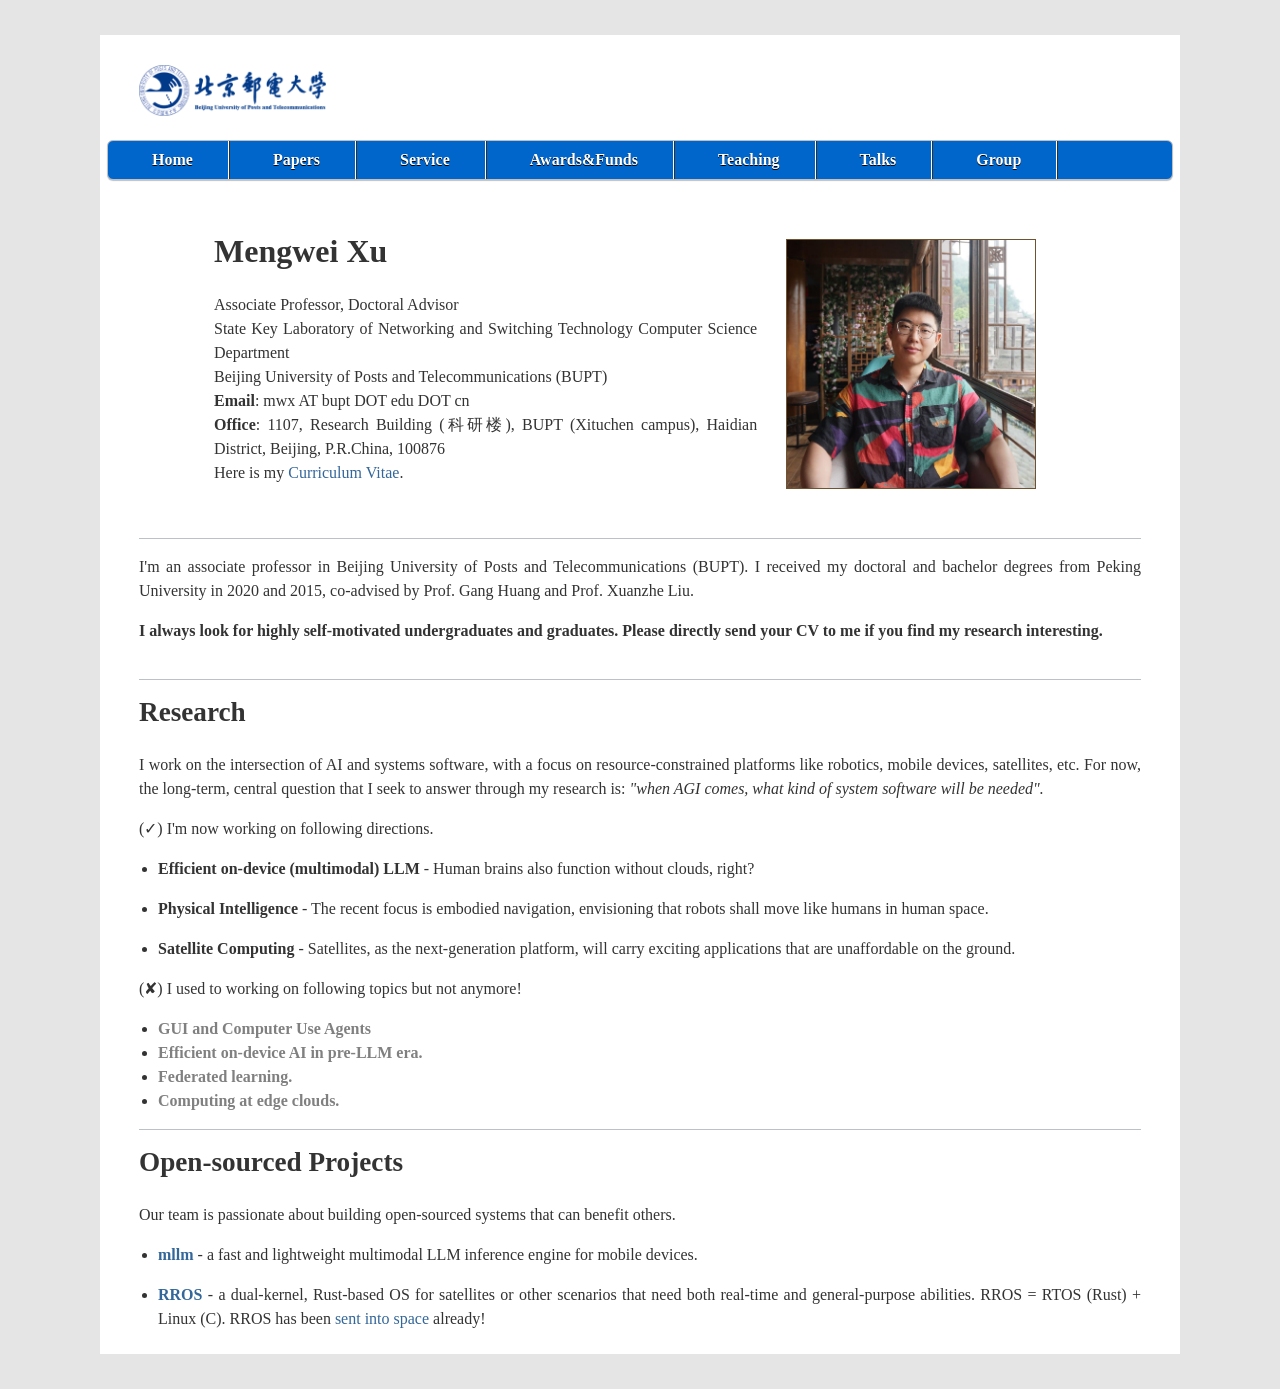
<file: index.html>
<!doctype html>
<html lang="en">

<head>
    <!-- Required meta tags -->
    <meta charset="utf-8">
    <meta name="viewport" content="width=device-width, initial-scale=1, shrink-to-fit=no">

    <!-- Bootstrap CSS -->
    <link rel="stylesheet" href="./css-js/bootstrap.min.css">
    <link rel="stylesheet" href="./css-js/all.css">

    <link rel="stylesheet" href="./css-js/font-awesome.min.css">
    <link rel="stylesheet" type="text/css" href="./css-js/default.css" />
    <link rel="stylesheet" type="text/css" href="./css-js/menucss.css" />

    <style>
        .footer {
            position: relative;
            left: 0;
            bottom: 0;
            width: 100%;
            height: 25%;
            background-color: #d5d8dc;
            color: white;
            text-align: left;
        }
        
        a {
            text-decoration: none;
            color: #336699;
        }
    </style>

    <title>Mengwei Xu</title>
</head>

<body>
    <div id="outer">
        <!--header-->
        <div id="header">
            <div id="headercontent">
                <a href="https://www.bupt.edu.cn/">
                    <img style="border-style: none; border-width: 0; width: 45%; height: 20%;" src="image/bupt-logo.png" class="left" alt="BUPT Logo" />
                </a>
            </div>
        </div>

        <div>
            <ul id="menu">
                <li class="active"><a href="index.html">Home</a></li>
                <li><a href="papers.html">Papers</a></li>
                <li><a href="service.html">Service</a></li>
                <li><a href="awards.html">Awards&Funds</a></li>
                <li><a href="teaching.html">Teaching</a></li>
                <li><a href="invited-talks.html">Talks</a></li>
                <li><a href="students.html">Group</a></li>
            </ul>
        </div>
        <div id="menubottom"></div>

        <div id="content">
            <!--person-->
            <div id="normalcontent">
                <div class="contentarea" style="margin-left:75px; margin-right:105px;">
                    <img src="image/photo.jpg" class="right" alt="Mengwei Xu's Profile Picture" width="250" height="250" />
                    <p>
                        <b><font size="6">Mengwei Xu</font></b>
                        <br>
                        <br> Associate Professor, Doctoral Advisor
                        <br> State Key Laboratory of Networking and Switching Technology Computer Science Department
                        <br> Beijing University of Posts and Telecommunications (BUPT)
                        <br>
                        <b>Email</b>: mwx AT bupt DOT edu DOT cn
                        <br>
                        <b>Office</b>: 1107, Research Building (科研楼), BUPT (Xituchen campus), Haidian District, Beijing, P.R.China, 100876
                        <br> Here is my <a target="_blank" href="files/cv-en.pdf" target="_blank">Curriculum Vitae</a>.
                        <br>
                        <!--<font color="#b9304a">I am recruiting motivated and ambitious PhD, Master, undergraduate students, and remote research interns to join my lab.</font>-->
                    </p>

                </div>
            </div>

            <!--about-->
            <div class="contentarea">
                <div id="about">
                    <hr size="30" color="#cfd8dc">
                    <p>
                        I'm an associate professor in Beijing University of Posts and Telecommunications (BUPT). I received my doctoral and bachelor degrees from Peking University in 2020 and 2015, co-advised by Prof. Gang Huang and Prof. Xuanzhe Liu.
                        <!-- I was a visiting scholar at Purdue ECE in 2019, working with<a target="_blank" href="https://fxlin.github.io/"> Prof. Felix Xiaozhu Lin</a>. I interned at MSRA System group from Mar. 2015 to Mar. 2016, mentored by<a target="_blank" href="https://www.microsoft.com/en-us/research/people/"> Dr. Yunxin Liu.</a> -->
                    <!-- I also visited MSRA from Dec. 2020 through the "star-track" program. -->
                        <!--                            <br>-->
                    </p>
                    <!--                            <br>-->
                    <strong> I always look for highly self-motivated undergraduates and graduates. Please
                        directly send
                        your CV to me if you find my research interesting.</strong>
                    <!--                        </p>-->
                </div>
            </div>

            <!--    research-->
            <div class="contentarea">
                <div id="research">
                    <hr size="50" color="#cfd8dc">
                    <h3>Research</h3>
                    <p><br> I work on the intersection of AI and systems software, with a focus on resource-constrained platforms like robotics, mobile devices, satellites, etc. 
                    For now, the long-term, central question that I seek to answer through my research is: <i>"when AGI comes, what kind of system software will be needed".</i></p>
                    <p> (&#x2713;) I'm now working on following directions.</p>
                    <ul>
                        <li>
                            <p class="pubEntry">
                                <b>Efficient on-device (multimodal) LLM</b> - 
                                Human brains also function without clouds, right?
                                <!-- Here are my
                                <a target="_blank" href="files/Opinions-LLM.pdf"> personal opinions </a>
                                (outdated but lazy to update now) on how LLM is transforming our research, and a <a href="https://arxiv.org/pdf/2401.08092.pdf"> survey </a> on resource-efficient LLM. -->
                                <!-- <br> -->
                                <!-- <ul>
                                    <li><b>Models:</b>
                                        <a href="https://xumengwei.github.io/files/MobiCom24-MobileFM.pdf">[MobiCom'24, M4]</a>
                                        <a href="https://arxiv.org/pdf/2411.05046">[arxiv'24,PhoneLM]</a>
                                    </li>
                                    <li><b>Algorithms:</b>
                                        <a href="https://xumengwei.github.io/files/ATC24-FwdLLM.pdf">[ATC'24, FwdLLM]</a>
                                        <a href="https://xumengwei.github.io/files/SenSys24-PieBridge.pdf">[SenSys'24, PieBridge]</a>
                                        <a href="https://xumengwei.github.io/files/NeurIPS24-SILENCE.pdf">[NeurIPS'24, SILENCE]</a>
                                        <a href="https://arxiv.org/pdf/2409.15342">[Nature Comm'24, Recall]</a>
                                    </li>
                                    <li><b>Systems:</b>
                                        <a href="https://arxiv.org/pdf/2407.05858">[ASPLOS'25, llm.npu]</a>
                                        <a href="https://arxiv.org/pdf/2309.04255">[TMC'24, EdgeLLM]</a>
                                        <a href="https://arxiv.org/pdf/2403.11805">[SenSys'26, Libra]</a>
                                        <a href="https://arxiv.org/pdf/2308.14352.pdf">[TMC'25, EdgeMoE]</a>
                                    </li>
                                    <li><b>Measurements and surveys:</b>
                                        <a href="https://arxiv.org/pdf/2401.08092.pdf">[CSUR'24, Efficient LLM]</a>
                                        <a href="https://arxiv.org/pdf/2409.15790">[ACL'25, Small Language Model]</a>
                                    </li>
                                    <br>
                                </ul> -->
                        </li>
                        <li>
                            <p class="pubEntry">
                                <b>Physical Intelligence</b> - The recent focus is embodied navigation, envisioning that robots shall move like humans in human space.
                        </li>
                        <li>
                            <p class="pubEntry">
                                <b>Satellite Computing</b> - Satellites, as the next-generation platform, will carry exciting applications that are unaffordable on the ground.
                                <!-- What differentiates us from others is that we have <a href="http://www.tiansuan.org.cn/">our own satellite platform in orbit and ground stations</a>! -->
                                <!-- <ul>
                                    <li><b>Rust OS for satellites</b>
                                        <a href="https://xumengwei.github.io/files/ATC24-RFL.pdf">[ATC'24, RFL]</a>
                                    </li>
                                    <li><b>Satellite platform</b>
                                        <a href="https://xumengwei.github.io/files/MobiCom24-Satellite.pdf">[MobiCom'24, Measurement]</a>
                                        <a href="http://www.tiansuan.org.cn/source/A%20Satellite-Born%20Server%20Design%20with%20Massive%20Tiny%20Chips%20Towards%20In-Space%20Computing.pdf">[IEEE Satellite'22, Satellite Server]</a>
                                    </li>
                                    <br>
                                </ul> -->
                        </li>
                        <!-- <li>
                            <p class="pubEntry">
                                <b>Energy-efficient edge platforms</b> - edge clouds need to be carbon-friendly. <a href="files/files/SEC22-position-paper.pdf">A position paper on it.</a>
                        </li> -->
                    </ul>
                    <p> (&#x2718;) I used to working on following topics but not anymore!</p>
                    <ul>
                        <li>
                            <b style="color:grey;">GUI and Computer Use Agents</b>
                        </li>
                        <li>
                            <b style="color:grey;">Efficient on-device AI in pre-LLM era.</b>
                        </li>
                        <li>
                            <b style="color:grey;">Federated learning.</b>
                        </li>
                        <li>
                            <b style="color:grey;">Computing at edge clouds.</b>
                        </li>
                    </ul>
                </div>
                <div id="Projects">
                    <hr size="50" color="#cfd8dc">
                    <h3>Open-sourced Projects</h3>
                    <p><br>Our team is passionate about building open-sourced systems that can benefit others.</p>
                    <ul>
                        <li>
                            <p class="pubEntry">
                                <b><a target="_blank" href="https://github.com/UbiquitousLearning/mllm"> mllm </a></b> 
                                - a fast and lightweight multimodal LLM inference engine for mobile devices. </a>
                        <li>
                            <p class="pubEntry">
                                <b><a target="_blank" href="https://github.com/BUPT-OS/RROS"> RROS </a></b> 
                                - a dual-kernel, Rust-based OS for satellites or other scenarios that need both real-time and general-purpose abilities. RROS = RTOS (Rust) + Linux (C). RROS has been <a href="https://bupt-os.github.io/website/news/2023_12_9/satellite_launch/"> sent into space </a> already!
                       <!--  <li>
                            <p class="pubEntry">
                                <b><a target="_blank" href="https://github.com/LlamaTouch"> LlamaTouch </a></b> 
                                - Mobile Agents, testbed, and datasets. -->
                        <!-- <li>
                            <p class="pubEntry">
                                <b><a target="_blank" href="https://github.com/UbiquitousLearning/End2end-Federated-Learning"> E2E Federated Learning </a></b> 
                                - an end-to-end federated learning prototype across smartphones.
                        </li>   
                        <li>
                            <p class="pubEntry">
                                <b><a target="_blank" href="https://github.com/UbiquitousLearning/FedAdapter"> FedAdapter </a></b> 
                                - a parameter-efficient federated learning framework. 
                        </li>
                        <li>
                            <p class="pubEntry">
                                <b><a target="_blank" href="https://github.com/UbiquitousLearning/Mandheling-DSP-Training"> Mandheling </a></b> 
                                - an on-device training engine with Qualcomm Hexagon DSP.
                        </li> -->
                        <!-- <li>
                            <p class="pubEntry">
                                <b><a target="_blank" href="https://weibo.com/n/%E7%81%AB%E9%94%85%E5%B0%8F%E8%90%8C%E7%8A%AC?from=feed&loc=at"> Hotpot </a></b> 
                                - a cute dog feeding project that lasts decades.
                        </li> -->
                    </ul>
                </div>
            </div>
        </div>




    </div>

    <div class="footer"></div>



    <script src="./css-js/jquery-3.3.1.slim.min.js"></script>
    <script src="./css-js/popper.min.js"></script>
    <script src="./css-js/bootstrap.min.js"></script>
</body>

<footer class="footer">
    <div class="container">
        <span class="text-muted"></span>
    </div>
</footer>

</html>
</file>
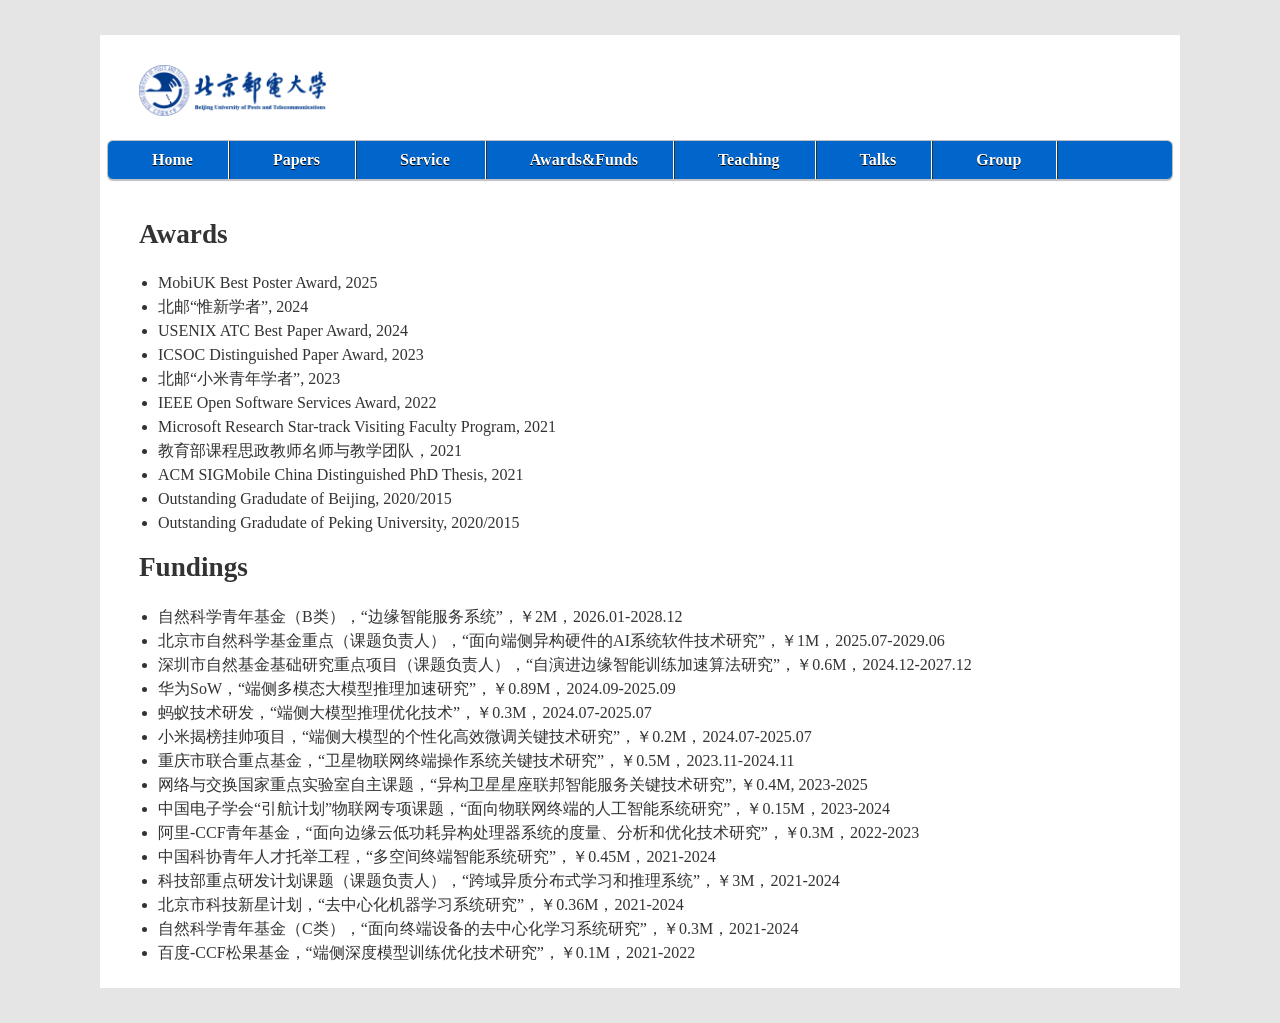
<file: awards.html>
<!doctype html>
<html lang="en">

<head>
    <!-- Required meta tags -->
    <meta charset="utf-8">
    <meta name="viewport" content="width=device-width, initial-scale=1, shrink-to-fit=no">

    <!-- Bootstrap CSS -->
    <link rel="stylesheet" href="./css-js/bootstrap.min.css">
    <link rel="stylesheet" href="./css-js/all.css">

    <link rel="stylesheet" href="./css-js/font-awesome.min.css">
    <link rel="stylesheet" type="text/css" href="./css-js/default.css" />
    <link rel="stylesheet" type="text/css" href="./css-js/menucss.css" />

    <style>
        .footer {
            position: relative;
            left: 0;
            bottom: 0;
            width: 100%;
            height: 25%;
            background-color: #d5d8dc;
            color: white;
            text-align: left;
        }
        
        a {
            text-decoration: none;
            color: #336699;
        }
    </style>

    <title>Mengwei Xu</title>
</head>

<body>
    <div id="outer">
        <!--header-->
        <div id="header">
            <div id="headercontent">
                <a href="https://www.bupt.edu.cn/">
                    <img style="border-style: none; border-width: 0; width: 45%; height: 20%;" src="image/bupt-logo.png" class="left" alt="BUPT Logo" />
                </a>
            </div>
        </div>

        <div>
            <ul id="menu">
                <li class="active"><a href="index.html">Home</a></li>
                <li><a href="papers.html">Papers</a></li>
                <li><a href="service.html">Service</a></li>
                <li><a href="awards.html">Awards&Funds</a></li>
                <li><a href="teaching.html">Teaching</a></li>
                <li><a href="invited-talks.html">Talks</a></li>
                <li><a href="students.html">Group</a></li>
            </ul>
        </div>
        <div id="menubottom"></div>

        <div id="content">
            <h3> Awards </h3>
            <div class="contentarea">
                <ul>
                    <li> MobiUK Best Poster Award, 2025</li>
                    <li> 北邮“惟新学者”, 2024 </li>
                    <li> USENIX ATC Best Paper Award, 2024</li>
                    <li> ICSOC Distinguished Paper Award, 2023</li>
                    <li> 北邮“小米青年学者”, 2023 </li>
                    <li> IEEE Open Software Services Award, 2022 </li>
                    <li> Microsoft Research Star-track Visiting Faculty Program, 2021 </li>
                    <li> 教育部课程思政教师名师与教学团队，2021 </li>
                    <li> ACM SIGMobile China Distinguished PhD Thesis, 2021 </li>
                    <li> Outstanding Gradudate of Beijing, 2020/2015 </li>
                    <li> Outstanding Gradudate of Peking University, 2020/2015 </li>
                    <!-- <li> National Scholarship (Ministry of Education, China), 2017/18 </li>
                    <li> Presidential Scholarship (Peking University), 2015/16/17/19 </li> -->
                </ul>
            </div>


            <h3> Fundings </h3>
            <div class="contentarea">
                <ul>
                    <li> 自然科学青年基金（B类），“边缘智能服务系统”，￥2M，2026.01-2028.12</li>
                    <li> 北京市自然科学基金重点（课题负责人），“面向端侧异构硬件的AI系统软件技术研究”，￥1M，2025.07-2029.06</li>
                    <li> 深圳市自然基金基础研究重点项目（课题负责人），“自演进边缘智能训练加速算法研究”，￥0.6M，2024.12-2027.12</li>
                    <li> 华为SoW，“端侧多模态大模型推理加速研究”，￥0.89M，2024.09-2025.09</li>
                    <li> 蚂蚁技术研发，“端侧大模型推理优化技术”，￥0.3M，2024.07-2025.07</li>
                    <li> 小米揭榜挂帅项目，“端侧⼤模型的个性化⾼效微调关键技术研究”，￥0.2M，2024.07-2025.07</li>
                    <li> 重庆市联合重点基金，“卫星物联网终端操作系统关键技术研究”，￥0.5M，2023.11-2024.11</li>
                    <li> 网络与交换国家重点实验室自主课题，“异构卫星星座联邦智能服务关键技术研究”, ￥0.4M, 2023-2025</li>
                    <li> 中国电子学会“引航计划”物联网专项课题，“面向物联网终端的人工智能系统研究”，￥0.15M，2023-2024 </li>
                    <li> 阿里-CCF青年基金，“面向边缘云低功耗异构处理器系统的度量、分析和优化技术研究”，￥0.3M，2022-2023 </li>
                    <li> 中国科协青年人才托举工程，“多空间终端智能系统研究”，￥0.45M，2021-2024 </li>
                    <li> 科技部重点研发计划课题（课题负责人），“跨域异质分布式学习和推理系统”，￥3M，2021-2024 </li>
                    <li> 北京市科技新星计划，“去中心化机器学习系统研究”，￥0.36M，2021-2024 </li>
                    <li> 自然科学青年基金（C类），“面向终端设备的去中心化学习系统研究”，￥0.3M，2021-2024 </li>
                    <li> 百度-CCF松果基金，“端侧深度模型训练优化技术研究”，￥0.1M，2021-2022 </li>
                </ul>
            </div>
        </div>







</body>


</html>
</file>
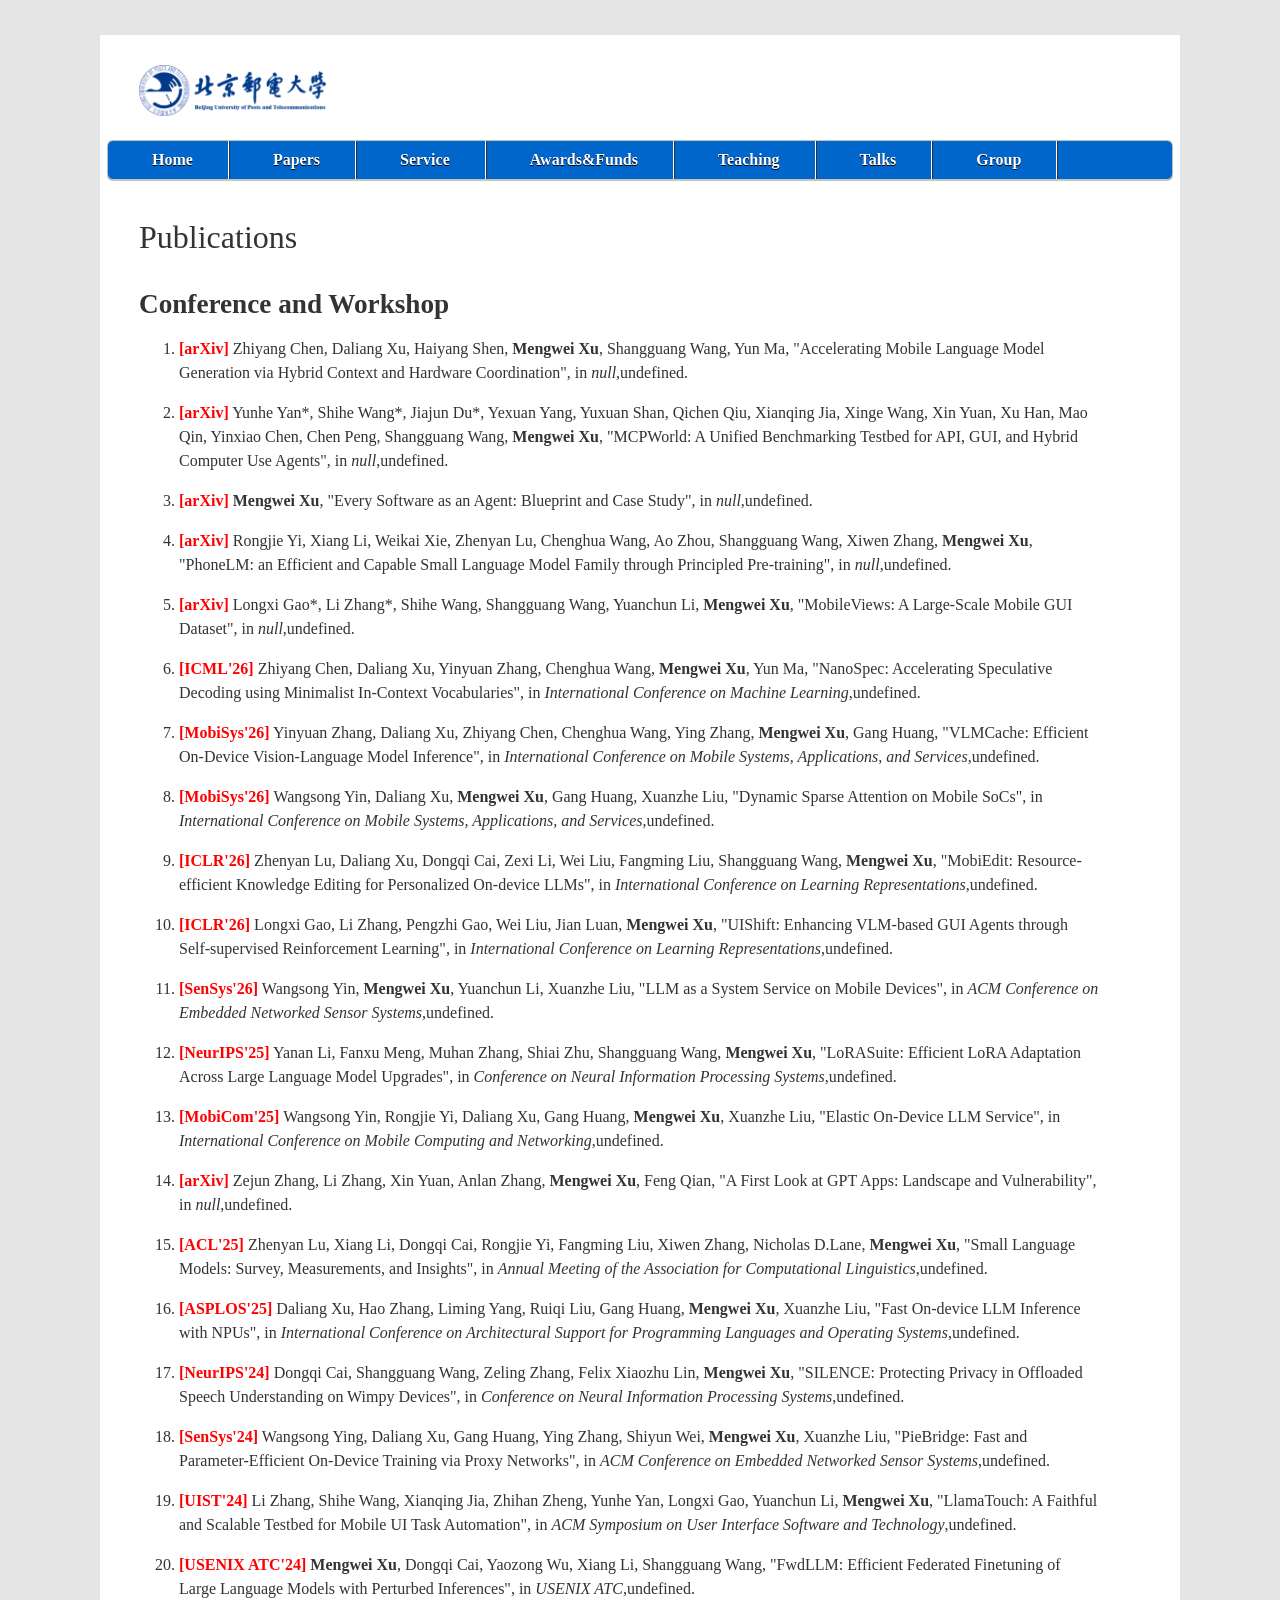
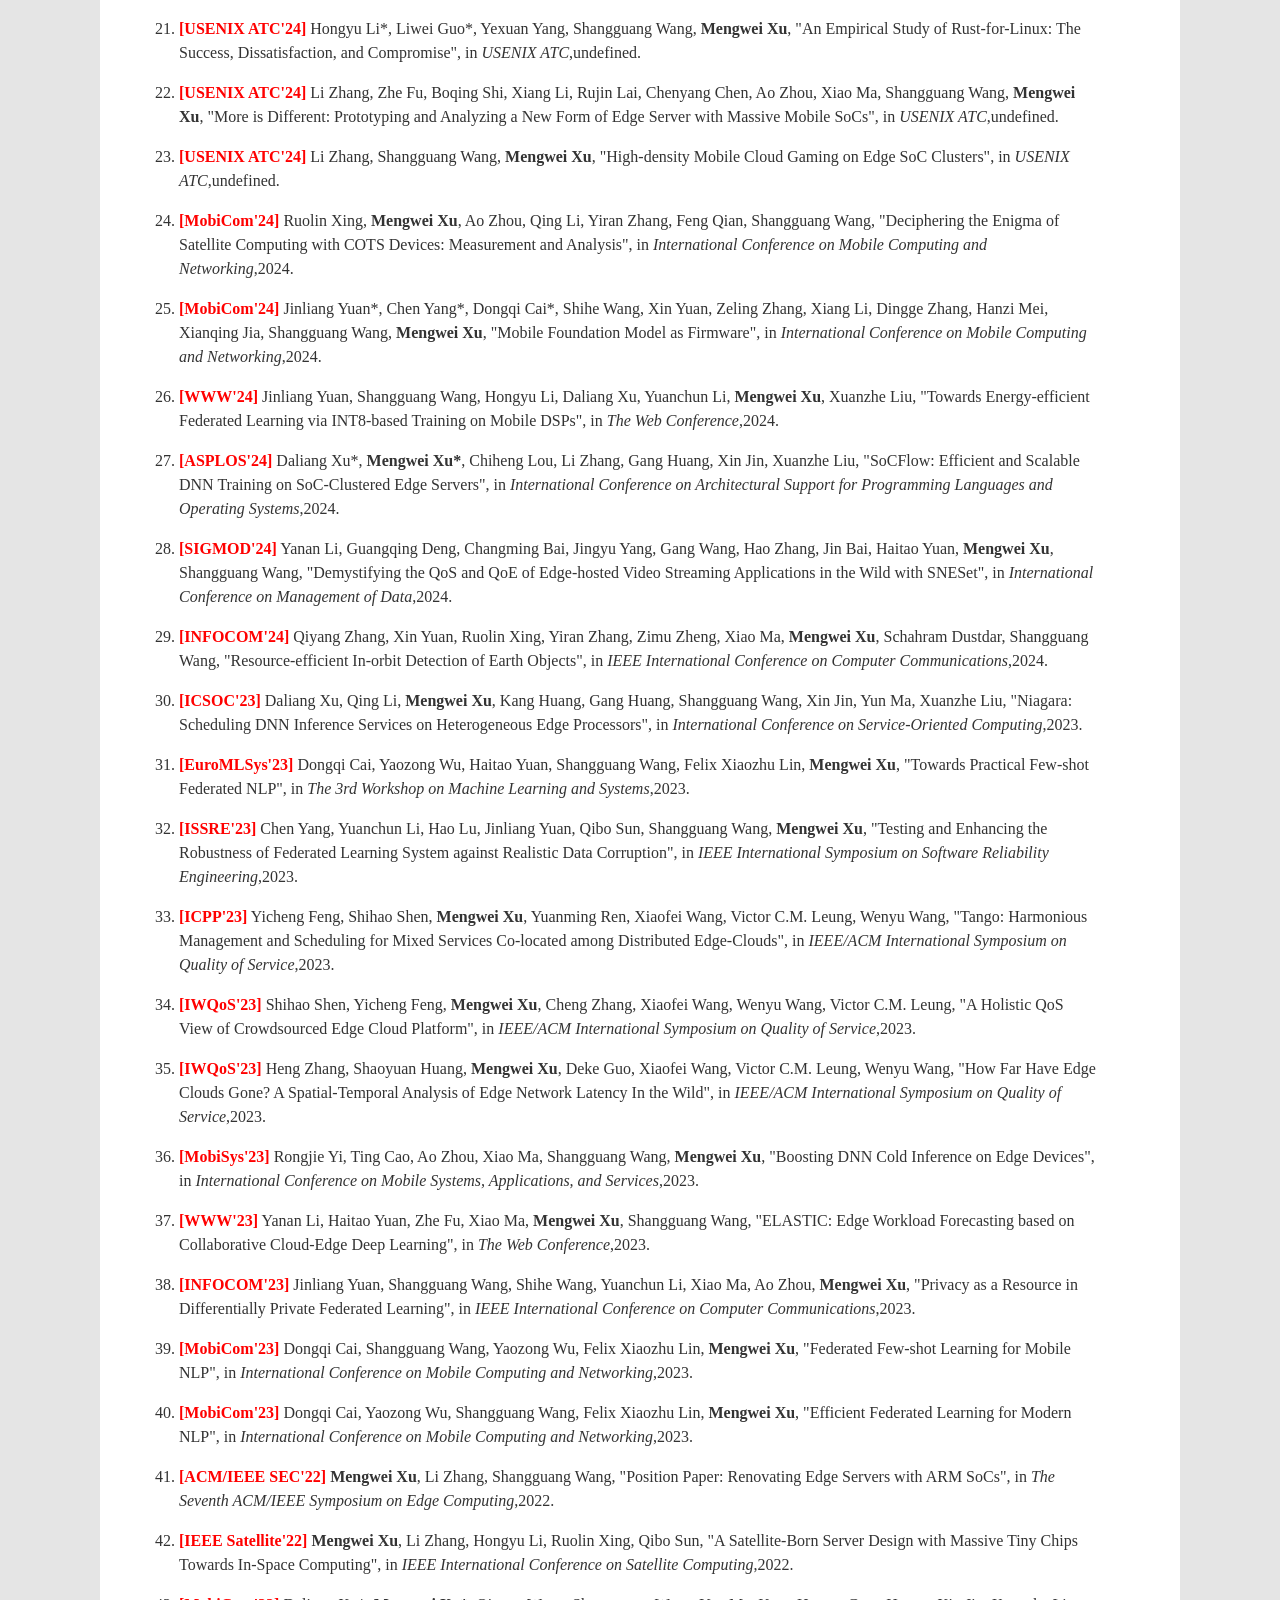
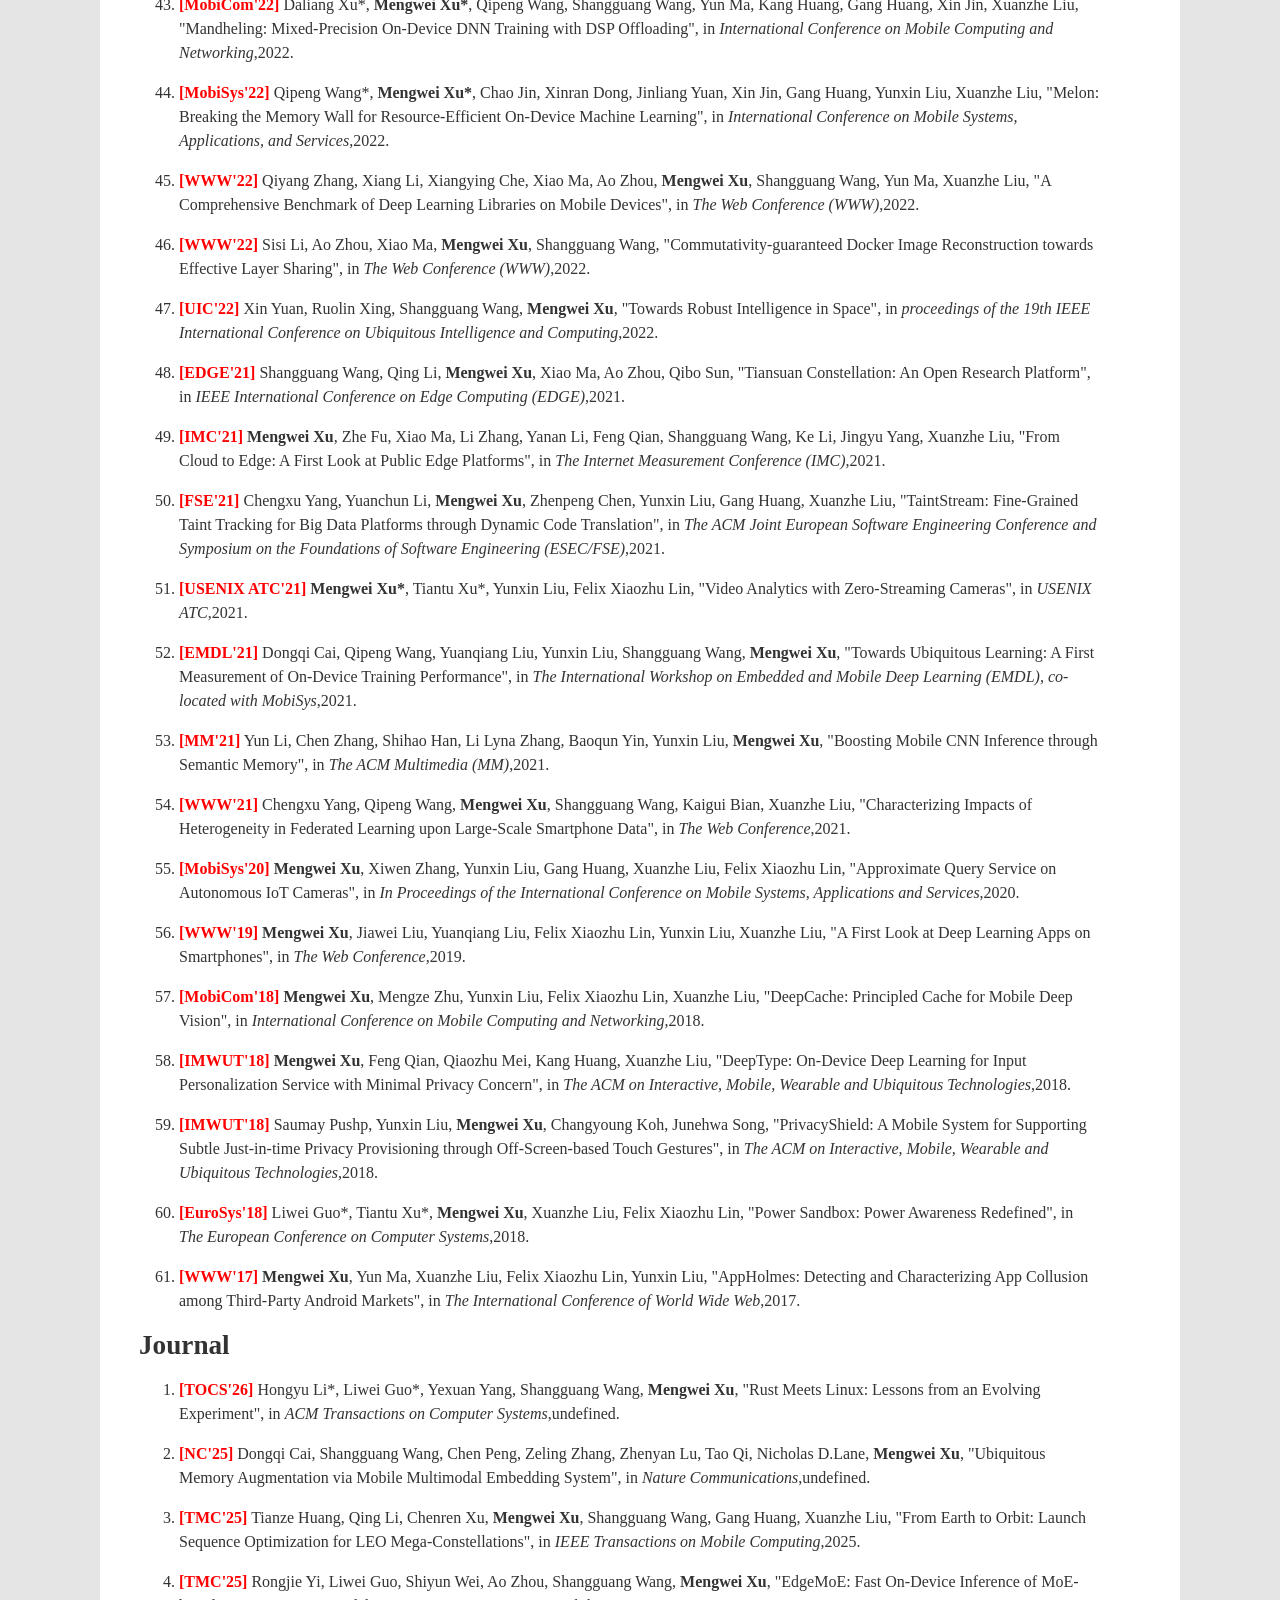
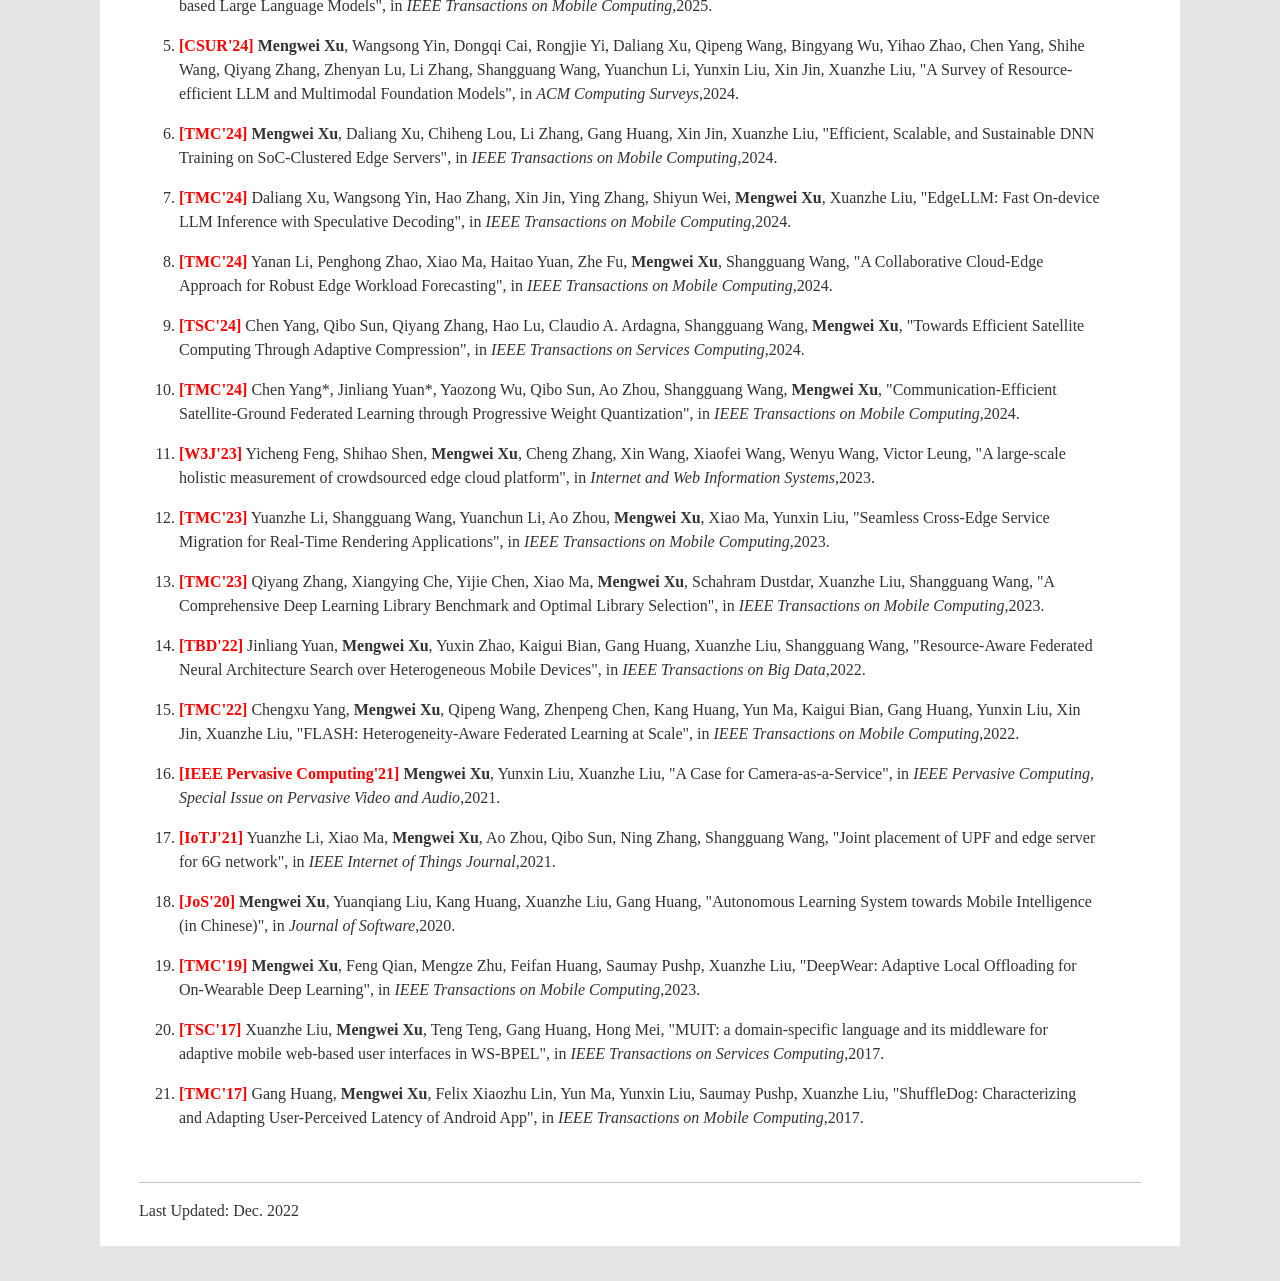
<file: full-pub.html>
<!doctype html>
<html lang="en">

<head>
    <!-- Required meta tags -->
    <meta charset="utf-8">
    <meta name="viewport" content="width=device-width, initial-scale=1, shrink-to-fit=no">

    <!-- Bootstrap CSS -->
    <link rel="stylesheet" href="./css-js/bootstrap.min.css">
    <link rel="stylesheet" href="./css-js/all.css">

    <link rel="stylesheet" href="./css-js/font-awesome.min.css">
    <link rel="stylesheet" type="text/css" href="./css-js/default.css" />
    <link rel="stylesheet" type="text/css" href="./css-js/menucss.css" />

    <style>
        .footer {
            position: relative;
            left: 0;
            bottom: 0;
            width: 100%;
            height: 25%;
            background-color: #d5d8dc;
            color: white;
            text-align: left;
        }
        
        a {
            text-decoration: none;
            color: #336699;
        }
    </style>

    <title>Mengwei Xu</title>
</head>

<body>
    <div id="outer">
        <!--header-->
        <div id="header">
            <div id="headercontent">
                <a href="https://www.bupt.edu.cn/">
                    <img style="border-style: none; border-width: 0; width: 45%; height: 20%;" src="image/bupt-logo.png" class="left" alt="BUPT Logo" />
                </a>
            </div>
        </div>

        <div>
            <ul id="menu">
                <li class="active"><a href="index.html">Home</a></li>
                <li><a href="papers.html">Papers</a></li>
                <li><a href="service.html">Service</a></li>
                <li><a href="awards.html">Awards&Funds</a></li>
                <li><a href="teaching.html">Teaching</a></li>
                <li><a href="invited-talks.html">Talks</a></li>
                <li><a href="students.html">Group</a></li>
            </ul>
        </div>
        <div id="menubottom"></div>

        <div id="content" class="contentarea">
            <h2 class="header loose">Publications</h2><br>
            <h3>Conference and Workshop</h3>
            <script>
                function conferences(result) {
                    document.write('<ol>');
                    for (i = 0; i < result.length; i++) {
                        document.write('<p class="pubEntry">');
                        document.write('<li><strong style="color:red">');
                        document.write(result[i].conference);
                        document.write("</strong> ");
                        for (j = 0; j < result[i].authors.length; j++) {
                            var name = result[i].authors[j];
                            if (name == 'Mengwei Xu')
                                document.write("<b>Mengwei Xu</b>, ");
                            else if (name == 'Mengwei Xu*')
                                document.write("<b>Mengwei Xu*</b>, ");
                            else {
                                document.write(name);
                                document.write(', ');
                            }
                        }
                        document.write('"');
                        document.write(result[i].title);
                        document.write('", in <em>');
                        document.write(result[i].confernce_fullname);
                        document.write("</em>,");
                        document.write(result[i].year);
                        document.write('. </li>')
                        // document.write('. <strong style="color: red"> ');
                        // if (result[i].addtion != null)
                        //     document.write(result[i].addtion);
                        // document.write(' </strong></li>');
                    }
                    document.write("</table></ol>");
                }
            </script>
            <script type="text/javascript" src="full-conference.json?callback=conferences"></script>

            <h3>Journal</h3>
            <script>
                function journals(result) {
                    document.write('<ol>');
                    for (i = 0; i < result.length; i++) {
                        document.write('<p class="pubEntry">');
                        document.write('<li><strong style="color:red">');
                        document.write(result[i].journal);
                        document.write("</strong> ");
                        for (j = 0; j < result[i].authors.length; j++) {
                            var name = result[i].authors[j];
                            if (name == 'Mengwei Xu')
                                document.write("<b>Mengwei Xu</b>, ");
                            else if (name == 'Mengwei Xu*')
                                document.write("<b>Mengwei Xu*</b>, ");
                            else {
                                document.write(name);
                                document.write(', ');
                            }
                        }
                        document.write('"');
                        document.write(result[i].title);
                        document.write('", in <em>');
                        document.write(result[i].journal_fullname);
                        document.write("</em>,");
                        document.write(result[i].year);
                        document.write('. </li>')
                        // document.write('. <strong style="color: red"> ');
                        // if (result[i].addtion != null)
                        //     document.write(result[i].addtion);
                        // document.write(' </strong>');
                    }
                    document.write("</table></ol>");
                }
            </script>
            <script type="text/javascript" src="full-journal.json?callback=journals"></script>


            <!--date-->
            <div class="contentarea">
                <hr size="30" color="#cfd8dc">
                <p> Last Updated: Dec. 2022</p>
            </div>
        </div>







</body>


</html>
</file>
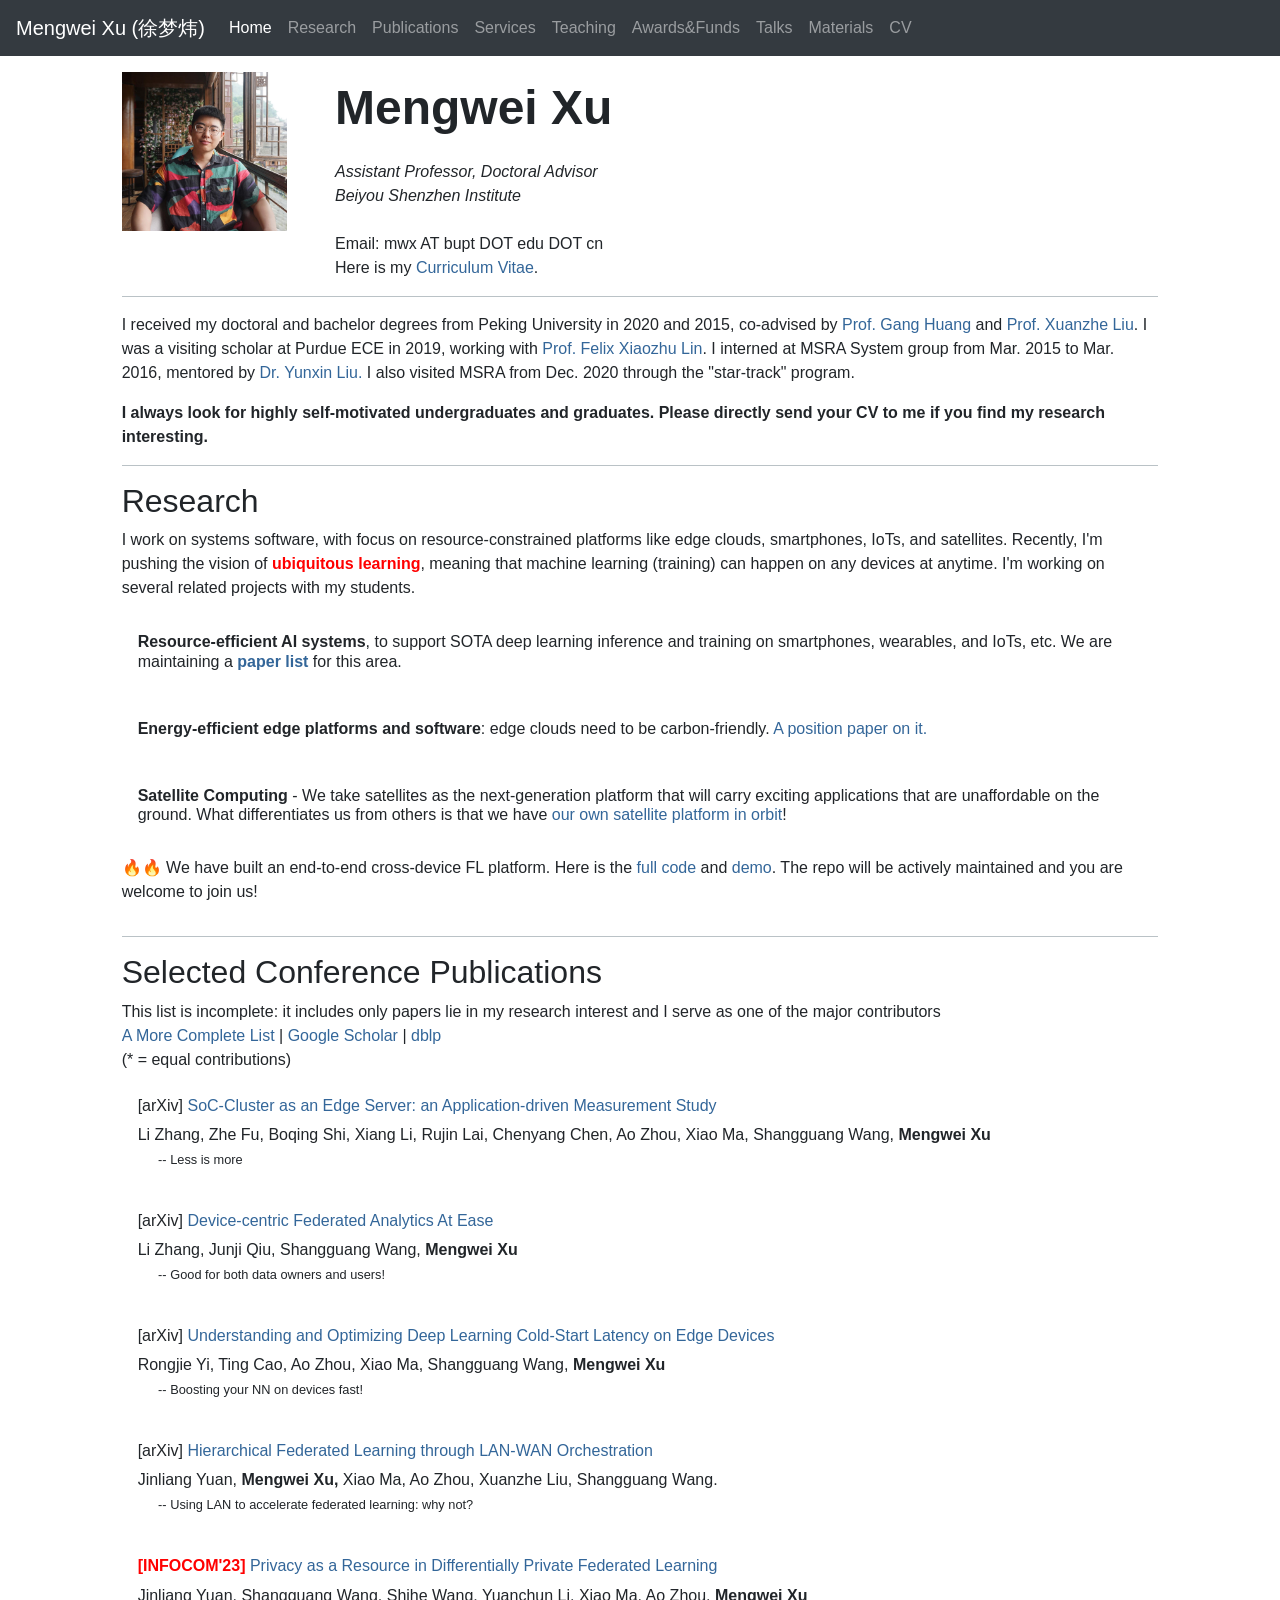
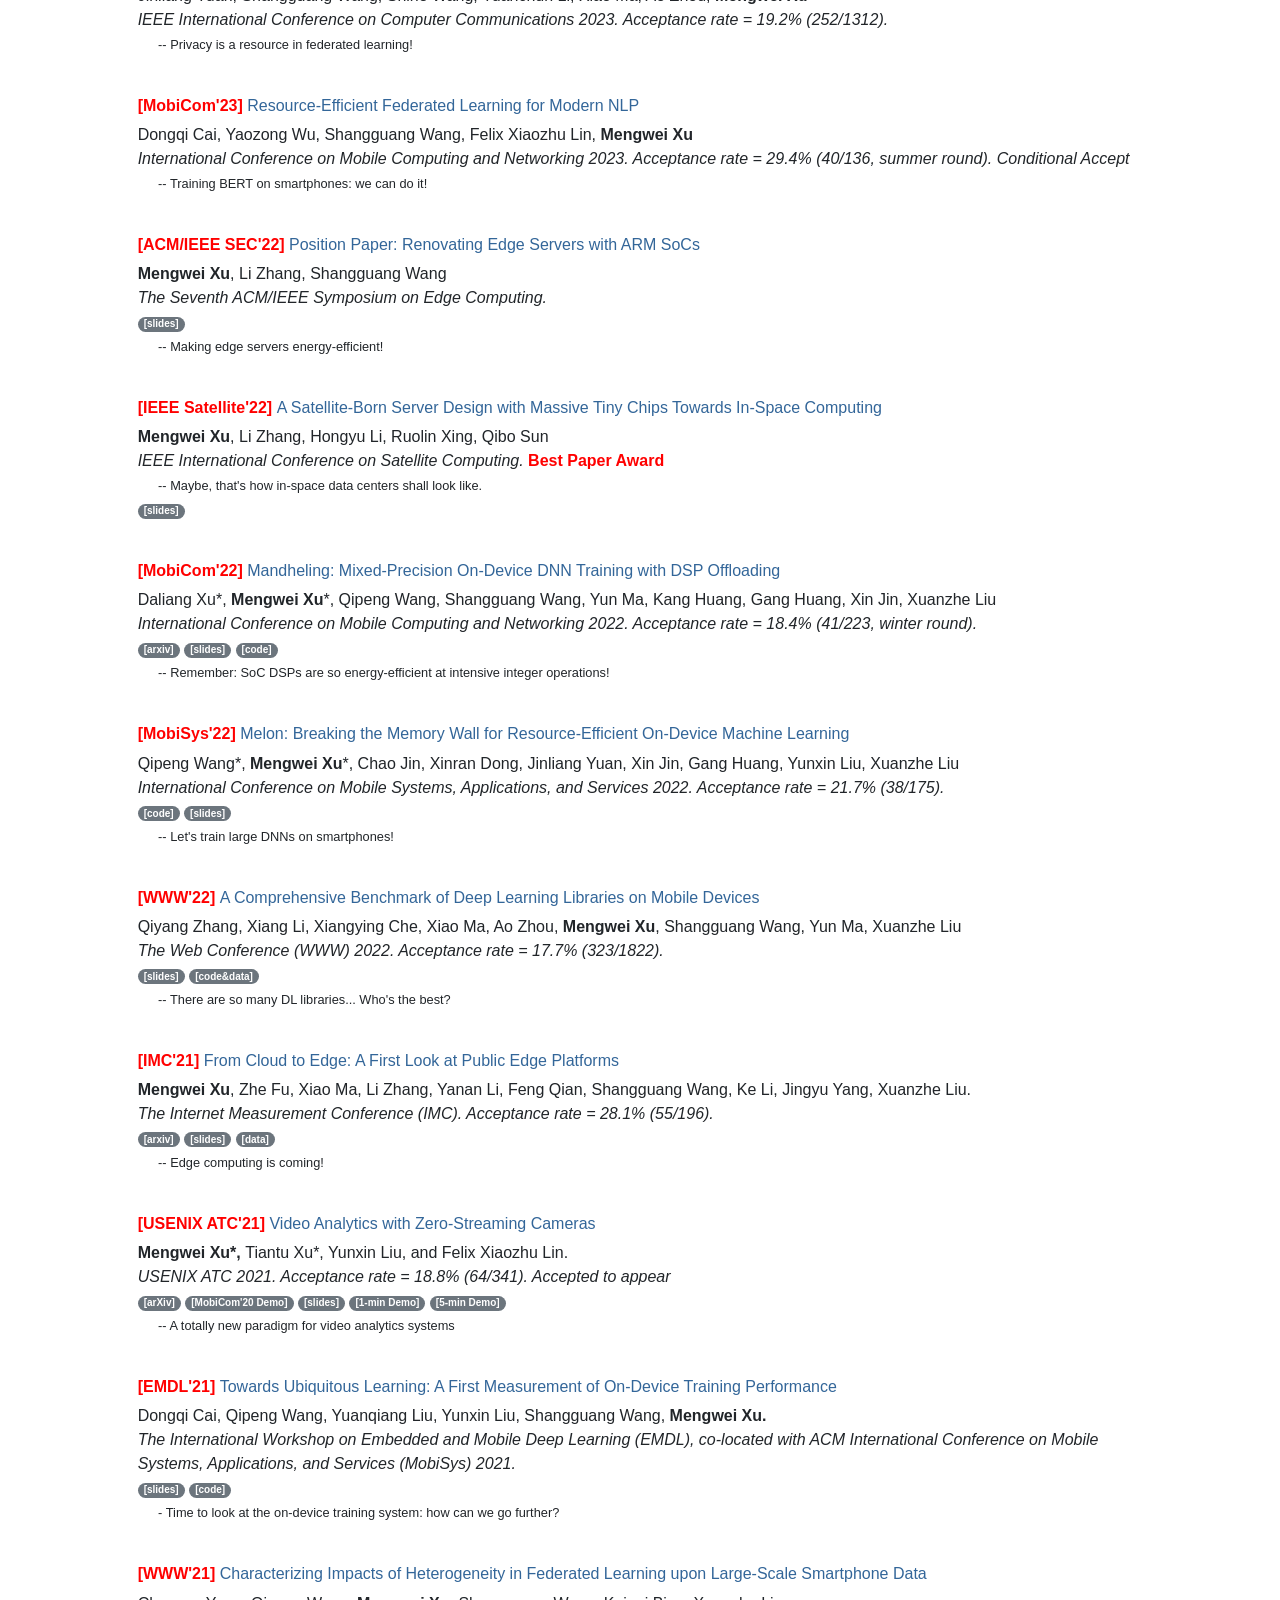
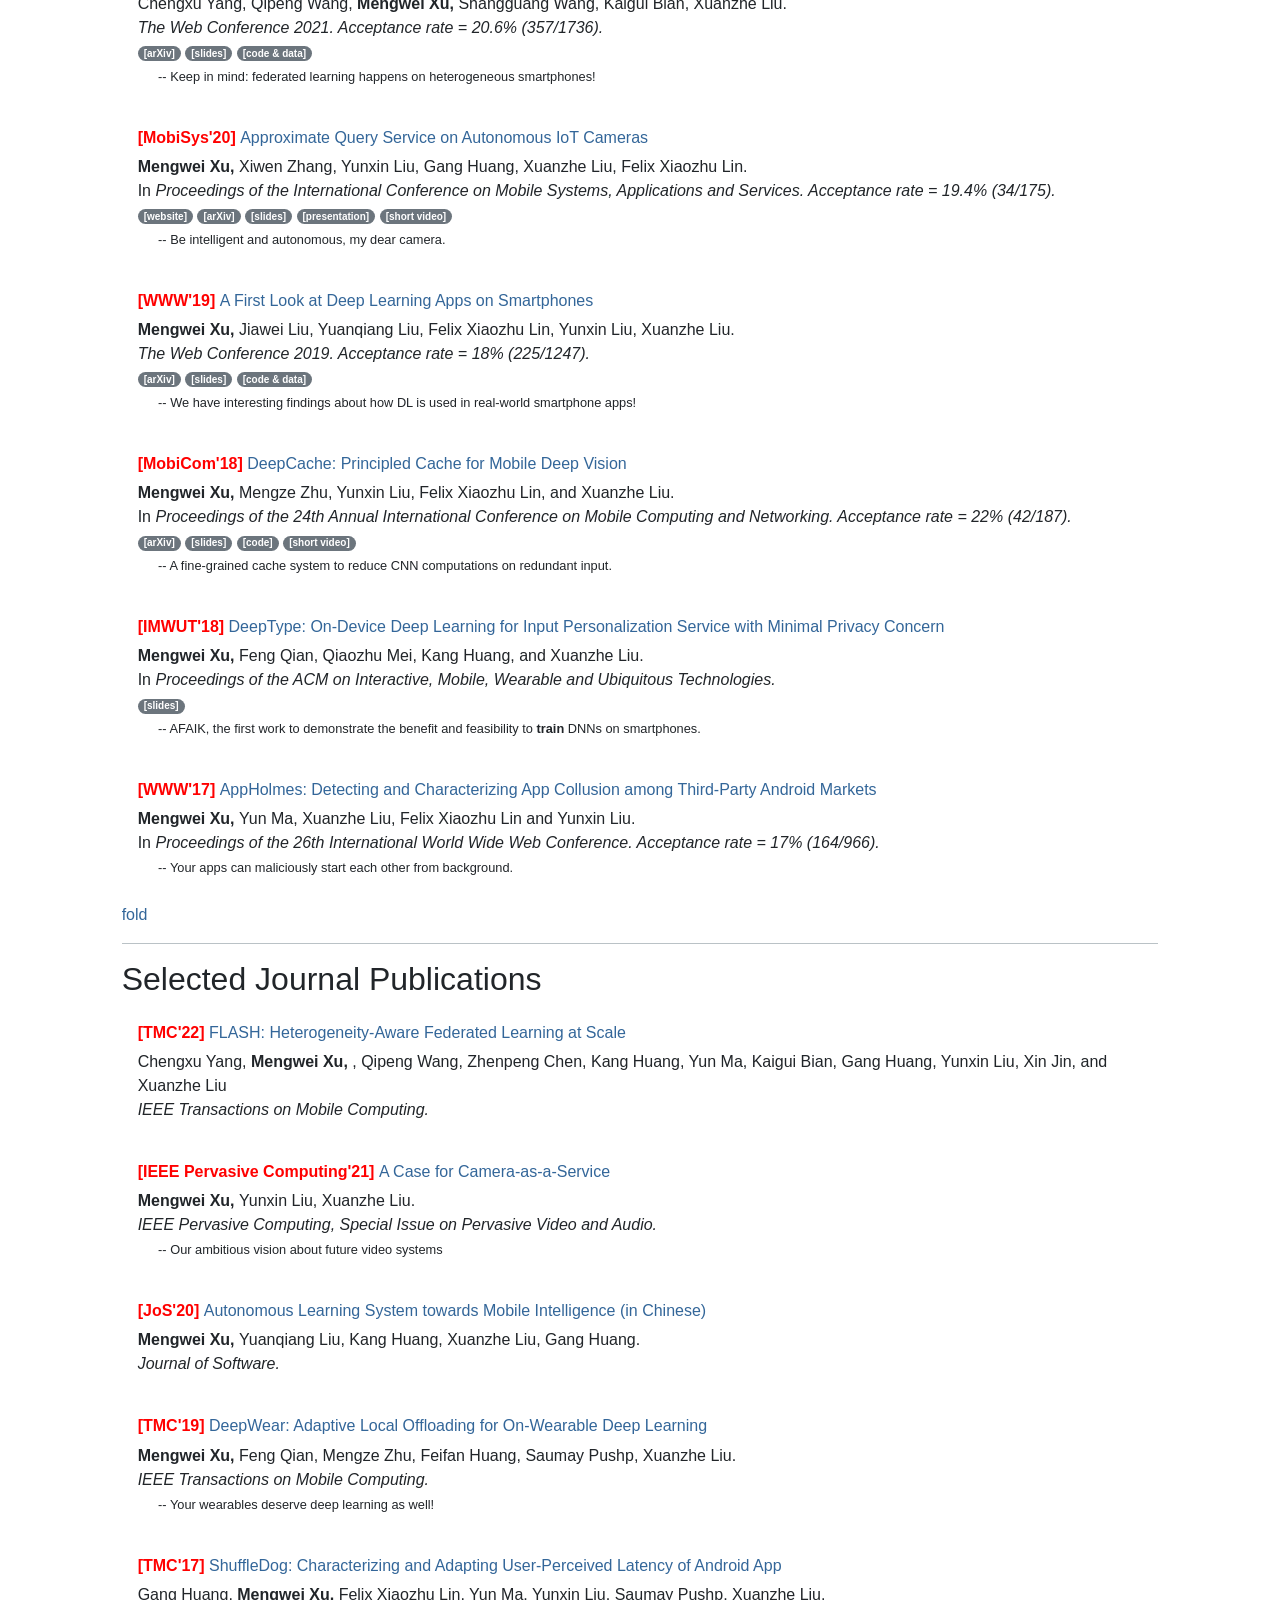
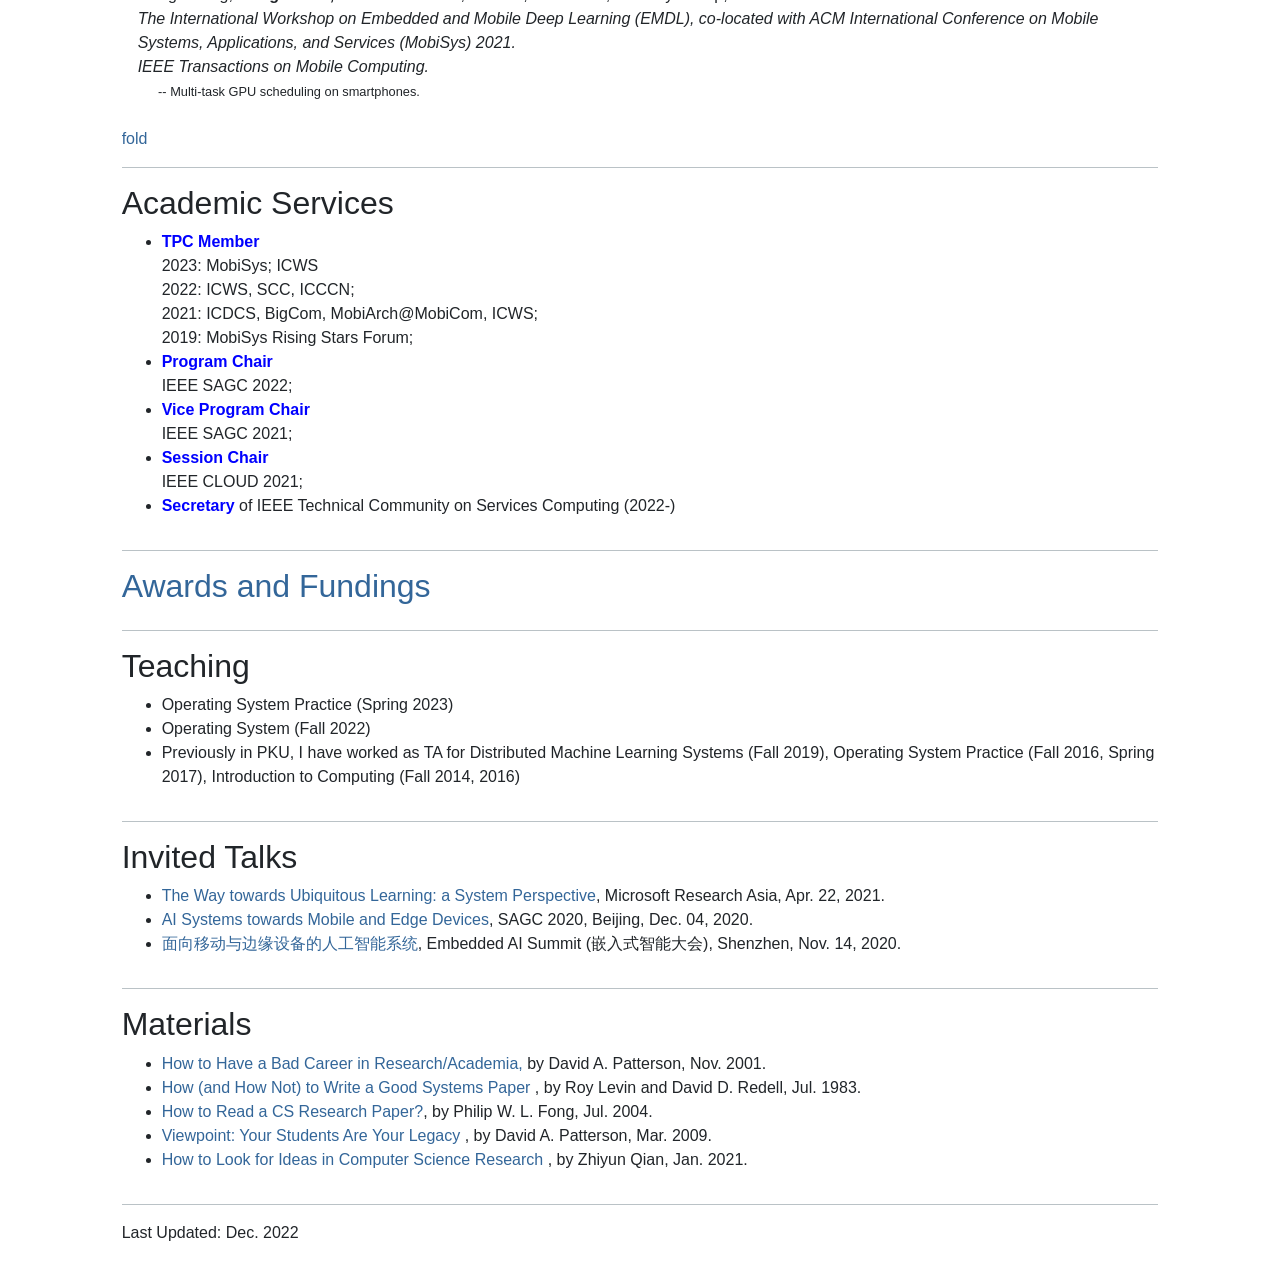
<file: index-shenzhen.html>
<!doctype html>
<html lang="en">
<head>
    <!-- Required meta tags -->
    <meta charset="utf-8">
    <meta name="viewport" content="width=device-width, initial-scale=1, shrink-to-fit=no">

    <!-- Bootstrap CSS -->
    <link rel="stylesheet" href="https://stackpath.bootstrapcdn.com/bootstrap/4.1.3/css/bootstrap.min.css"
          integrity="sha384-MCw98/SFnGE8fJT3GXwEOngsV7Zt27NXFoaoApmYm81iuXoPkFOJwJ8ERdknLPMO" crossorigin="anonymous">
    <link rel="stylesheet" href="https://use.fontawesome.com/releases/v5.3.1/css/all.css"
          integrity="sha384-mzrmE5qonljUremFsqc01SB46JvROS7bZs3IO2EmfFsd15uHvIt+Y8vEf7N7fWAU" crossorigin="anonymous">

    <link rel="stylesheet" href="https://cdnjs.cloudflare.com/ajax/libs/font-awesome/4.7.0/css/font-awesome.min.css">

    <style>
        .footer {
            position: relative;
            left: 0;
            bottom: 0;
            width: 100%;
            height: 25%;
            background-color: #d5d8dc;
            color: white;
            text-align: left;
        }

        a {
            text-decoration: none;
            color: #336699;
        }
    </style>

    <title>Mengwei Xu</title>
</head>
<body>

<!--header-->
<nav class="navbar navbar-expand-lg navbar-dark bg-dark">
    <a class="navbar-brand mb-0 h1" href="">Mengwei Xu (徐梦炜)</a>
    <button class="navbar-toggler" type="button" data-toggle="collapse" data-target="#navbarColor01"
            aria-controls="navbarColor01" aria-expanded="false" aria-label="Toggle navigation">
        <span class="navbar-toggler-icon"></span>
    </button>

    <div class="collapse navbar-collapse" id="navbarColor01">
        <ul class="navbar-nav mr-auto">
            <li class="nav-item active">
                <a class="nav-link" href="">Home <span class="sr-only">(current)</span></a>
            </li>
            <li class="nav-item">
                <a class="nav-link"  href="#research">Research</a>
            </li>
            <li class="nav-item">
                <a class="nav-link" href="#publications">Publications</a>
            </li>
            <li class="nav-item">
                <a class="nav-link" href="#services">Services</a>
            </li>
            <li class="nav-item">
                <a class="nav-link" href="#teachings">Teaching</a>
            </li>
            <li class="nav-item">
                <a class="nav-link" href="awards.html">Awards&Funds</a>
            </li>
            <li class="nav-item">
                <a class="nav-link" href="#invited-talks">Talks</a>
            </li>
            <li class="nav-item">
                <a class="nav-link" href="#materials">Materials</a>
            </li>
            <li class="nav-item">
                <a class="nav-link" target="_blank" href="files/cv-en.pdf">CV</a>
            </li>
        </ul>
    </div>
</nav>


<div class="panel-group" id="accordion">
    <div class="panel panel-default">
        <!--person-->
        <div class="container-fluid">
            <div class="row">
                <div class="col-md-1">
                </div>
                <div class="col-md-2">
                    <img class="align-self-center mt-3 mb-3 " src="image/photo.jpg" width = 90%>
                </div>
                <div class="col-md-8">
                    <p class="mt-3">
                        <strong><span style="font-size:48px">Mengwei Xu</span></strong><br>
                    </p>
<!--                    <p>-->
                        <i>
                            Assistant Professor, Doctoral Advisor<br>
                            Beiyou Shenzhen Institute
                            <!-- State Key Laboratory of Networking and Switching Technology -->
                            <!-- Computer Science Department<br> -->
                            <!-- Beijing University of Posts and Telecommunications (BUPT) -->
                            <br>
                        </i>
                        <!-- Office: 1107, Research Building (新科研楼), BUPT (Xituchen campus), Haidian District, Beijing, -->
                        <!-- P.R.China, -->
                        <!-- 100876 -->
                        <br>
                        Email: mwx AT bupt DOT edu DOT cn
                        <br>
                        Here is my <a target="_blank" href="files/cv-en.pdf" target="_blank">Curriculum Vitae</a>.
<!--                    </p>-->
                </div>
            </div>
        </div>

        <!--about-->
        <div class="container-fluid">
            <div class="row">
                <div class="col-md-1">
                </div>
                <div class="col-md-10">
                    <div id="about">
                        <hr size="30" color="#cfd8dc">
                        <p>
                            <!-- I'm an assistant professor in Beijing University of Posts and Telecommunications (BUPT). -->
                            I received
                            my doctoral and bachelor degrees from Peking University in 2020 and 2015, co-advised by <a
                                target="_blank" href="http://sei.pku.edu.cn/~huanggang/index_en.htm">Prof. Gang Huang</a> and <a
                                target="_blank" href="http://www.liuxuanzhe.com/">Prof. Xuanzhe Liu</a>.
                            I was a visiting scholar at Purdue ECE in 2019, working with<a
                                target="_blank" href="https://fxlin.github.io/">
                            Prof. Felix Xiaozhu Lin</a>.
                            I interned at MSRA System group from Mar. 2015 to Mar. 2016, mentored by<a
                                target="_blank" href="https://www.microsoft.com/en-us/research/people/"> Dr. Yunxin Liu.</a> I also
                            visited MSRA
                            from Dec. 2020 through the "star-track" program.
<!--                            <br>-->
                        </p>
<!--                            <br>-->
                            <strong> I always look for highly self-motivated undergraduates and graduates. Please
                                directly send
                                your CV to me if you find my research interesting.</strong>
<!--                        </p>-->
                    </div>
                </div>
            </div>
        </div>

        <!--    research-->
        <div class="container-fluid">
            <div class="row">
                <div class="col-md-1">
                </div>
                <div class="col-md-10">
                    <div id="research">
                        <hr size="50" color="#cfd8dc">
                        <a id="search"><h2>Research</h2></a>
                        <h2></h2>

                        <p>I work on systems software, with focus on resource-constrained platforms like edge clouds, smartphones, IoTs, and satellites.

                            Recently, I'm pushing the vision of <strong style="color: red"> ubiquitous learning</strong>,
                            meaning that machine learning (training) can happen on any devices at anytime. I'm working
                            on
                            several related projects with my students.</p>

                        <div class="shadow-lg p-3 mb-2 bg-white rounded">
                            <h6> <b>Resource-efficient AI systems</b>, to support SOTA deep learning inference and training on smartphones, wearables, and IoTs, etc. We
                                are maintaining a <a
                                        target="_blank" href="https://github.com/xumengwei/Edge-AI-Paper-List/blob/main/README.md">
                                    <b> paper list </b> </a> for this area.
                                    <br>
                            </h6>
                        </div>

                        <div class="shadow-lg p-3 mb-2 bg-white rounded">
                            <h6><b>Energy-efficient edge platforms and software</b>: edge clouds need to be carbon-friendly. <a href="files/files/SEC22-position-paper.pdf">A position paper on it.</a>
                            </h6>
                        </div>

                        <div class="shadow-lg p-3 mb-2 bg-white rounded">
                            <h6><b>Satellite Computing</b> - We take satellites as the next-generation platform that will carry exciting applications that are unaffordable on the ground. What differentiates us from others is that we have <a href="http://www.tiansuan.org.cn/">our own satellite platform in orbit</a>!
                            </h6>
                        </div>

                        <p>🔥🔥 We have built an end-to-end cross-device FL platform. Here is the <a
                                target="_blank" href="https://github.com/UbiquitousLearning/End2end-Federated-Learning">full code</a>
                            and <a
                                    target="_blank" href="https://www.youtube.com/watch?v=sjFonrDFyDY">demo</a>. The repo will be
                            actively
                            maintained and you are welcome to join us!</p>
                    </div>
                </div>
            </div>
        </div>

        <!--    conference publications-->
        <div class="container-fluid">
            <div class="row">
                <div class="col-md-1">
                </div>
                <div class="col-md-10">
                    <div id="publications">
                        <hr size="30" color="#cfd8dc">
                        <h2>Selected Conference Publications</h2>
                        <h2></h2>
                        This list is incomplete: it includes only papers lie in my research interest and I serve as one of the major contributors</br>
                        <a target="_blank" href="full-pub.html"> A More Complete List</a> |
                        <a target="_blank" href="https://scholar.google.com.hk/citations?user=hFmJwKQAAAAJ&hl=en"> Google Scholar</a> |
                        <a target="_blank" href="https://dblp.uni-trier.de/pers/hd/x/Xu:Mengwei"> dblp </a> </br> (* = equal contributions)
                        <h2></h2>

                        <!--example-->
                        <div id="conference-example">

                            <!--                [arXiv] SoC-Cluster as an Edge Server: an Application-driven Measurement Study -->
                            <div class="shadow-lg p-3 mb-2 bg-white rounded">
                                <h6>[arXiv] <a target="_blank" href="https://arxiv.org/abs/2212.12842.pdf"> SoC-Cluster as an Edge Server: an Application-driven Measurement Study
                                </a>
                                </h6>
                                Li Zhang, Zhe Fu, Boqing Shi, Xiang Li, Rujin Lai, Chenyang Chen, Ao Zhou, Xiao Ma, Shangguang Wang, <b>Mengwei Xu</b> <br>
                                &emsp; <small>-- Less is more </small>
                            </div>

                            
                            <!--                [arXiv] Device-centric Federated Analytics At Ease -->
                            <div class="shadow-lg p-3 mb-2 bg-white rounded">
                                <h6>[arXiv] <a target="_blank" href="https://arxiv.org/pdf/2206.11491.pdf"> Device-centric Federated Analytics At Ease
                                </a>
                                </h6>
                                Li Zhang, Junji Qiu, Shangguang Wang, <b>Mengwei Xu</b> <br>
                                &emsp; <small>-- Good for both data owners and users! </small>
                            </div>

                            <!--                [arXiv] Understanding and Optimizing Deep Learning Cold-Start Latency on Edge Devices -->
                            <div class="shadow-lg p-3 mb-2 bg-white rounded">
                                <h6>[arXiv] <a target="_blank" href="https://arxiv.org/abs/2206.07446"> Understanding and Optimizing Deep Learning Cold-Start Latency on Edge Devices
                                </a>
                                </h6>
                                Rongjie Yi, Ting Cao, Ao Zhou, Xiao Ma, Shangguang Wang, <b>Mengwei Xu</b> <br>
                                &emsp; <small>-- Boosting your NN on devices fast! </small>
                            </div>

                            <!--                [arXiv] Hierarchical Federated Learning through LAN-WAN Orchestration-->
                            <div class="shadow-lg p-3 mb-2 bg-white rounded">
                                <h6>[arXiv] <a target="_blank" href="https://arxiv.org/pdf/2010.11612.pdf"> Hierarchical Federated
                                    Learning
                                    through
                                    LAN-WAN Orchestration </a>
                                </h6>
                                Jinliang Yuan, <b> Mengwei Xu, </b> Xiao Ma, Ao Zhou, Xuanzhe Liu, Shangguang Wang. <br>
                                &emsp; <small>-- Using LAN to accelerate federated learning: why not? </small>
                            </div>
                            
                            <!--                [INFOCOM'23] Privacy as a Resource in Differentially Private Federated Learning -->
                            <div class="shadow-lg p-3 mb-2 bg-white rounded">
                                <h6><strong style="color: red">[INFOCOM'23] </strong> <a target="_blank" href="#"> Privacy as a Resource in Differentially Private Federated Learning </a>
                                </h6>
                                Jinliang Yuan, Shangguang Wang, Shihe Wang, Yuanchun Li, Xiao Ma, Ao Zhou, <b>Mengwei Xu</b> <br>
                                <i> IEEE International Conference on Computer Communications 2023. Acceptance rate = 19.2% (252/1312). </i><br>
                                &emsp; <small>-- Privacy is a resource in federated learning! </small>
                            </div>


                            <!--                [MobiCom'23] AutoFedNLP: An efficient FedNLP framework -->
                            <div class="shadow-lg p-3 mb-2 bg-white rounded">
                                <h6><strong style="color: red">[MobiCom'23] </strong> <a target="_blank" href="https://arxiv.org/abs/2205.10162"> Resource-Efficient Federated Learning for Modern NLP
                                </a>
                                </h6>
                                Dongqi Cai, Yaozong Wu, Shangguang Wang, Felix Xiaozhu Lin, <b>Mengwei Xu</b> <br>
                                <i> International Conference on Mobile Computing
                                    and Networking 2023. Acceptance rate = 29.4% (40/136, summer round). Conditional Accept </i><br>
                                &emsp; <small>-- Training BERT on smartphones: we can do it! </small>
                            </div>

                            <!--                [ACM/IEEE SEC'22] Position Paper: Renovating Edge Servers with ARM SoCs -->
                            <div class="shadow-lg p-3 mb-2 bg-white rounded">
                                <h6><strong style="color: red"> [ACM/IEEE SEC'22] </strong>
                                    <a target="_blank" href="files/SEC22-position-paper.pdf"> Position Paper: Renovating Edge Servers with ARM SoCs </a>
                                </h6>
                                <b>Mengwei Xu</b>, Li Zhang, Shangguang Wang <br>
                                <i> The Seventh ACM/IEEE Symposium on Edge Computing. </i><br>
                                <span class="badge badge-pill badge-secondary" style="font-size: x-small; ">
                                <a style="color: white" target="_blank" href="files/SEC22-position-paper-slides.pdf">[slides]</a></span><br>
                                &emsp; <small>-- Making edge servers energy-efficient! </small>
                            </div>

                            <!--                [IEEE Satellite'22] A Satellite-Born Server Design with Massive Tiny Chips Towards In-Space Computing -->
                            <div class="shadow-lg p-3 mb-2 bg-white rounded">
                                <h6><strong style="color: red"> [IEEE Satellite'22] </strong>
                                    <a target="_blank" href="files/Satellites22-server.pdf"> A Satellite-Born Server Design with Massive Tiny Chips Towards In-Space Computing </a>
                                </h6>
                                <b>Mengwei Xu</b>, Li Zhang, Hongyu Li, Ruolin Xing, Qibo Sun <br>
                                <i> IEEE International Conference on Satellite Computing. </i> <strong style="color: red"> Best Paper Award </strong> <br>
                                &emsp; <small>-- Maybe, that's how in-space data centers shall look like.</small> <br>
                                <span class="badge badge-pill badge-secondary" style="font-size: x-small; ">
                                <a style="color: white" target="_blank" href="files/Satellites-server-slides.pdf">[slides]</a></span>
                            </div>
                            
                            <!--                [MobiCom'22] Mandheling: Mixed-Precision On-Device DNN Training with DSP Offloading -->
                            <div class="shadow-lg p-3 mb-2 bg-white rounded">
                                <h6><strong style="color: red"> [MobiCom'22] </strong>
                                    <a target="_blank" href="files/MobiCom22-Mandheling.pdf"> Mandheling: Mixed-Precision On-Device DNN Training with DSP Offloading </a>
                                </h6>
                                Daliang Xu*, <b>Mengwei Xu</b>*, Qipeng Wang, Shangguang Wang, Yun Ma, Kang Huang, Gang Huang, Xin Jin, Xuanzhe Liu <br>
                                <i> International Conference on Mobile Computing
                                    and Networking 2022. Acceptance rate = 18.4% (41/223, winter round).</i><br>
                                <span class="badge badge-pill badge-secondary" style="font-size: x-small; ">
                                <a style="color: white" target="_blank" href="https://arxiv.org/pdf/2206.07509.pdf">[arxiv]</a></span>
                                <span class="badge badge-pill badge-secondary" style="font-size: x-small; ">
                                    <a style="color: white" target="_blank" href="files/MobiCom22-mandheling-slides.pdf">[slides]</a></span>
                                <span class="badge badge-pill badge-secondary" style="font-size: x-small; ">
                    <a style="color: white" target="_blank" href="https://github.com/UbiquitousLearning/Mandheling-DSP-Training">[code]</a></span><br>
                                &emsp; <small>-- Remember: SoC DSPs are so energy-efficient at intensive integer operations!</small>
                            </div>

                            <!--                [MobiSys'22] Melon: Breaking the Memory Wall for Resource-Efficient On-Device Machine Learning-->
                            <div class="shadow-lg p-3 mb-2 bg-white rounded">
                                <h6><strong style="color: red"> [MobiSys'22] </strong>
                                    <a target="_blank" href="files/MobiSys22-Melo.pdf"> Melon: Breaking the Memory Wall for Resource-Efficient On-Device Machine Learning </a>
                                </h6>
                                Qipeng Wang*, <b>Mengwei Xu</b>*, Chao Jin, Xinran Dong, Jinliang Yuan, Xin Jin, Gang Huang, Yunxin Liu, Xuanzhe Liu <br>
                                <i> International Conference on Mobile Systems, Applications, and Services 2022. Acceptance rate = 21.7% (38/175).</i><br>
                                <span class="badge badge-pill badge-secondary" style="font-size: x-small; ">
                    <a style="color: white" target="_blank" href="https://github.com/qipengwang/Melon/">[code]</a></span>
                    <span class="badge badge-pill badge-secondary" style="font-size: x-small; ">
                        <a style="color: white" target="_blank" href="files/MobiSys22-Melo-slides.pdf">[slides]</a></span> <br>
                                &emsp; <small>-- Let's train large DNNs on smartphones!</small>
                            </div>

                            <!--                [WWW'22] A Comprehensive Benchmark of Deep Learning Libraries on Mobile Devices-->
                            <div class="shadow-lg p-3 mb-2 bg-white rounded">
                                <h6><strong style="color: red"> [WWW'22] </strong>
                                    <a target="_blank" href="files/WWW22-MobileDLLibs.pdf"> A Comprehensive Benchmark of Deep Learning Libraries on Mobile Devices </a>
                                </h6>
                                Qiyang Zhang, Xiang Li, Xiangying Che, Xiao Ma, Ao Zhou, <b>Mengwei Xu</b>, Shangguang Wang, Yun Ma, Xuanzhe Liu <br>
                                <i> The Web Conference (WWW) 2022. Acceptance rate = 17.7% (323/1822).</i><br>
                                <span class="badge badge-pill badge-secondary" style="font-size: x-small; ">
                                <a style="color: white" target="_blank" href="files/WWW22-MobileDLLibs-slides.pdf">[slides]</a></span>
                                <span class="badge badge-pill badge-secondary" style="font-size: x-small; ">
                    <a style="color: white" target="_blank" href="https://github.com/UbiquitousLearning/MobileDLFrameworksBenchmark">[code&data]</a></span><br>
                                &emsp; <small>-- There are so many DL libraries... Who's the best?</small>
                            </div>

                            <!--                [arXiv] Commutativity-guaranteed Docker Image Reconstruction towards Effective Layer Sharing
                            <div class="shadow-lg p-3 mb-2 bg-white rounded">
                                <h6><strong style="color: red"> [WWW'22] </strong>
                                    <a target="_blank" href="files/WWW22-containers.pdf"> Commutativity-guaranteed Docker Image Reconstruction towards Effective Layer Sharing </a>
                                </h6>
                                Sisi Li, Ao Zhou, Xiao Ma, <b>Mengwei Xu</b>, Shangguang Wang <br>
                                <i> The Web Conference (WWW) 2022. Acceptance rate = 17.7% (323/1822).</i><br>
                                <span class="badge badge-pill badge-secondary" style="font-size: x-small; ">
                                <a style="color: white" target="_blank" href="files/WWW22-containers-slides.pdf">[slides]</a></span>
                            </div>
                            -->
                            
                            
                            <!--                [IMC'21] From Cloud to Edge: A First Look at Public Edge Platforms -->
                                <div class="shadow-lg p-3 mb-2 bg-white rounded">
                                    <h6><strong style="color: red"> [IMC'21] </strong>
                                        <a target="_blank" href="files/IMC21-edge.pdf"> From Cloud to Edge: A First Look at Public Edge Platforms </a>
                                    </h6>
                                    <b>Mengwei Xu</b>, Zhe Fu, Xiao Ma, Li Zhang, Yanan Li, Feng Qian, Shangguang Wang, Ke Li, Jingyu Yang, Xuanzhe Liu. <br>
                                    <i> The Internet Measurement Conference (IMC). Acceptance rate = 28.1% (55/196).</i><br>
                                    <span class="badge badge-pill badge-secondary" style="font-size: x-small; ">
                                    <a style="color: white" target="_blank" href="https://arxiv.org/abs/2109.03395">[arxiv]</a></span>
                                    <span class="badge badge-pill badge-secondary" style="font-size: x-small; ">
                                    <a style="color: white" target="_blank" href="files/IMC21-edge-slides.pdf">[slides]</a></span>
                                    <span class="badge badge-pill badge-secondary" style="font-size: x-small; ">
                        <a style="color: white" target="_blank" href="https://github.com/xumengwei/EdgeWorkloadsTraces">[data]</a></span><br>
                                    &emsp; <small>-- Edge computing is coming!</small>
                                </div>

                            <!--                [FSE'21] TaintStream: Fine-Grained Taint Tracking for Big Data Platforms through Dynamic Code Translation 
                                <div class="shadow-lg p-3 mb-2 bg-white rounded">
                                    <h6><strong style="color: red"> [FSE'21] </strong>
                                        <a target="_blank" href="files/FSE-TaintStream.pdf"> TaintStream: Fine-Grained Taint Tracking for Big Data Platforms through Dynamic Code Translation </a>
                                    </h6>
                                    Chengxu Yang, Yuanchun Li, <b>Mengwei Xu</b>, Zhenpeng Chen, Yunxin Liu, Gang Huang, Xuanzhe Liu. <br>
                                    <i>The ACM Joint European Software Engineering Conference and Symposium on the Foundations of Software Engineering (ESEC/FSE) 2021. Acceptance rate = 24.5% (97/396).</i><br>
                                    <span class="badge badge-pill badge-secondary" style="font-size: x-small; ">
                        <a style="color: white" target="_blank" href="files/FSE-TaintStream-slides.pdf">[slides]</a></span>
                                    <span class="badge badge-pill badge-secondary" style="font-size: x-small; ">
                        <a style="color: white"
                           target="_blank" href="https://github.com/privacystreams/TaintStream">[code]</a></span><br>
                                </div>
                                -->
                                
                                

                            <!--                [USENIX ATC'21] Video Analytics with Zero-Streaming Cameras-->
                            <div class="shadow-lg p-3 mb-2 bg-white rounded">
                                <h6><strong style="color: red"> [USENIX ATC'21] </strong><a target="_blank" href="files/ATC-DIVA.pdf">Video
                                    Analytics with Zero-Streaming Cameras </a>
                                </h6>
                                <b> Mengwei Xu*, </b> Tiantu Xu*, Yunxin Liu, and Felix Xiaozhu Lin. <br>
                                <i>USENIX ATC 2021. Acceptance rate = 18.8% (64/341). Accepted to appear</i>
                                <br>
                                <span class="badge badge-pill badge-secondary" style="font-size: x-small; ">
                        <a target="_blank" href="https://arxiv.org/abs/1904.12342" style="color: white">[arXiv]</a></span>
                                <span class="badge badge-pill badge-secondary" style="font-size: x-small; ">
                        <a target="_blank" href="files/MobiCom-Demo-ZC2.pdf" style="color: white">[MobiCom'20 Demo]</a></span>
                                <span class="badge badge-pill badge-secondary" style="font-size: x-small; ">
                        <a target="_blank" href="files/ATC-DIVA-slides.pdf" style="color: white">[slides]</a></span>
                                <span class="badge badge-pill badge-secondary" style="font-size: x-small; ">
                        <a target="_blank" href="https://www.youtube.com/watch?v=sy-u-bzk48s"
                           style="color: white">[1-min Demo]</a></span>
                                <span class="badge badge-pill badge-secondary" style="font-size: x-small; ">
                        <a target="_blank" href="https://www.youtube.com/watch?v=32pFQ84eufA"
                           style="color: white">[5-min Demo]</a></span>
                                <br>
                                &emsp; <small>-- A totally new paradigm for video analytics systems </small>
                            </div>

                        </div>

                        <!--more-->
                        <div id="conference-collapse" class="panel-collapse collapse show">
                            <div class="panel-body">

                                <!--                [EMDL'21] Towards Ubiquitous Learning: A First Measurement of On-Device Training Performance-->
                                <div class="shadow-lg p-3 mb-2 bg-white rounded">
                                    <h6><strong style="color: red"> [EMDL'21] </strong>
                                        <a target="_blank" href="files/EMDL-DeviceTrain.pdf"> Towards Ubiquitous Learning: A First
                                            Measurement of
                                            On-Device Training Performance </a>
                                    </h6>
                                    Dongqi Cai, Qipeng Wang, Yuanqiang Liu, Yunxin Liu, Shangguang Wang, <b> Mengwei
                                    Xu. </b>
                                    <br>
                                    <i>The International Workshop on Embedded and Mobile Deep Learning (EMDL),
                                        co-located
                                        with ACM
                                        International Conference on Mobile Systems, Applications, and Services (MobiSys)
                                        2021.</i><br>
                                    <span class="badge badge-pill badge-secondary" style="font-size: x-small; ">
                        <a style="color: white" target="_blank" href="files/EMDL-DeviceTrain-slides.pdf">[slides]</a></span>
                                    <span class="badge badge-pill badge-secondary" style="font-size: x-small; ">
                        <a style="color: white"
                           target="_blank" href="https://github.com/UbiquitousLearning/Measurement-Suite-of-On-Device-Training-Performance">[code]</a></span><br>
                                    &emsp; <small>- Time to look at the on-device training system: how can we go
                                    further?</small>
                                </div>

                                <!--                [MM'21] Boosting Mobile CNN Inference through Semantic Memory
                                <div class="shadow-lg p-3 mb-2 bg-white rounded">
                                    <h6><strong style="color: red"> [MM'21] </strong>
                                        <a target="_blank" href="files/MM-SMTM.pdf"> Boosting Mobile CNN Inference through Semantic Memory </a>
                                    </h6>
                                    Yun Li, Chen Zhang, Shihao Han, Li Lyna Zhang, Baoqun Yin, Yunxin Liu, <b> Mengwei Xu. </b> <br>
                                    <i>The ACM Multimedia (MM) 2021. Acceptance rate = 27.9% (542/1942).</i><br>
                                    <span class="badge badge-pill badge-secondary" style="font-size: x-small; ">
                        <a style="color: white" target="_blank" href="files/MM-SMTM-slides.pdf">[slides]</a></span><br>
                                    &emsp; <small>-- Learn how cache works from our brains.</small>
                                </div>
                                -->
                                

                                <!--                [WWW'21] Heterogeneity-Aware Federated Learning-->
                                <div class="shadow-lg p-3 mb-2 bg-white rounded">
                                    <h6><strong style="color: red"> [WWW'21] </strong>
                                        <a target="_blank" href="files/WWW-HeterFL.pdf"> Characterizing Impacts of Heterogeneity in Federated Learning upon Large-Scale Smartphone Data </a>
                                    </h6>
                                    Chengxu Yang, Qipeng Wang, <b> Mengwei Xu, </b> Shangguang Wang, Kaigui Bian,
                                    Xuanzhe
                                    Liu. <br>
                                    <i>The Web Conference 2021. Acceptance rate = 20.6% (357/1736).</i><br>
                                    <span class="badge badge-pill badge-secondary" style="font-size: x-small; ">
                        <a style="color: white" target="_blank" href="https://arxiv.org/pdf/2006.06983.pdf">[arXiv]</a></span>
                                    <span class="badge badge-pill badge-secondary" style="font-size: x-small; ">
                        <a style="color: white" target="_blank" href="files/WWW-HeterFL-slides.pdf">[slides]</a></span>
                                    <span class="badge badge-pill badge-secondary" style="font-size: x-small; ">
                        <a style="color: white"
                           target="_blank" href="https://github.com/PKU-Chengxu/FLASH">[code & data]</a></span><br>
                                    &emsp; <small>-- Keep in mind: federated learning happens on heterogeneous
                                    smartphones!</small>
                                </div>

                                <!--                [MobiSys'20] Approximate Query Service on Autonomous IoT Cameras-->
                                <div class="shadow-lg p-3 mb-2 bg-white rounded">
                                    <h6><strong style="color: red"> [MobiSys'20] </strong>
                                        <a target="_blank" href="files/MobiSys-Elf.pdf">Approximate Query Service on Autonomous IoT
                                            Cameras</a>
                                    </h6>
                                    <b> Mengwei Xu, </b> Xiwen Zhang, Yunxin Liu, Gang Huang, Xuanzhe Liu, Felix
                                    Xiaozhu Lin. <br>
                                    In <i> Proceedings of the International Conference on Mobile Systems,
                                    Applications and Services.
                                    Acceptance rate = 19.4% (34/175). </i><br>
                                    <span class="badge badge-pill badge-secondary" style="font-size: x-small; ">
                        <a style="color: white" target="_blank" href="projects/elf.html">[website]</a></span>
                                    <span class="badge badge-pill badge-secondary" style="font-size: x-small; ">
                        <a style="color: white" target="_blank" href="https://arxiv.org/abs/1909.00841">[arXiv]</a></span>
                                    <span class="badge badge-pill badge-secondary" style="font-size: x-small; ">
                        <a style="color: white" target="_blank" href="files/MobiSys-Elf-slides.pdf">[slides]</a></span>
                                    <span class="badge badge-pill badge-secondary" style="font-size: x-small; ">
                        <a style="color: white"
                           target="_blank" href="https://www.youtube.com/watch?v=VVzbM0LmwNw">[presentation]</a></span>
                                    <span class="badge badge-pill badge-secondary" style="font-size: x-small; ">
                        <a style="color: white"
                           target="_blank" href="https://www.youtube.com/watch?v=x2z_pm3FiD0">[short video]</a></span><br>
                                    &emsp; <small>-- Be intelligent and autonomous, my dear camera.</small>
                                </div>

                                <!--                [WWW'19] A First Look at Deep Learning Apps on Smartphones-->
                                <div class="shadow-lg p-3 mb-2 bg-white rounded">
                                    <h6><strong style="color: red"> [WWW'19] </strong>
                                        <a target="_blank" href="files/WWW-MobileDL.pdf">A First Look at Deep Learning Apps on
                                            Smartphones</a>
                                    </h6>
                                    <b> Mengwei Xu, </b> Jiawei Liu, Yuanqiang Liu, Felix Xiaozhu Lin, Yunxin Liu,
                                    Xuanzhe Liu. <br>
                                    <i>The Web Conference 2019. Acceptance rate = 18% (225/1247).</i><br>
                                    <span class="badge badge-pill badge-secondary" style="font-size: x-small; ">
                        <a style="color: white" target="_blank" href="https://arxiv.org/abs/1812.05448">[arXiv]</a></span>
                                    <span class="badge badge-pill badge-secondary" style="font-size: x-small; ">
                        <a style="color: white" target="_blank" href="files/WWW-MobileDL-slides.pdf">[slides]</a></span>
                                    <span class="badge badge-pill badge-secondary" style="font-size: x-small; ">
                        <a style="color: white"
                           target="_blank" href="https://github.com/xumengwei/MobileDL">[code & data]</a></span><br>
                                    &emsp; <small>-- We have interesting findings about how DL is used in real-world
                                    smartphone apps!</small>
                                </div>

                                <!--                [MobiCom'18] DeepCache: Principled Cache for Mobile Deep Vision-->
                                <div class="shadow-lg p-3 mb-2 bg-white rounded">
                                    <h6><strong style="color: red"> [MobiCom'18] </strong>
                                        <a target="_blank" href="files/MobiCom-DeepCache.pdf">DeepCache: Principled Cache for Mobile
                                            Deep Vision</a>
                                    </h6>
                                    <b> Mengwei Xu, </b> Mengze Zhu, Yunxin Liu, Felix Xiaozhu Lin, and Xuanzhe Liu.
                                    <br>
                                    In <i> Proceedings of the 24th Annual International Conference on Mobile Computing
                                    and Networking. Acceptance rate = 22% (42/187). </i><br>
                                    <span class="badge badge-pill badge-secondary" style="font-size: x-small; ">
                        <a style="color: white" target="_blank" href="https://arxiv.org/abs/1712.01670">[arXiv]</a></span>
                                    <span class="badge badge-pill badge-secondary" style="font-size: x-small; ">
                        <a style="color: white" target="_blank" href="files/MobiCom-DeepCache-slides.pdf">[slides]</a></span>
                                    <span class="badge badge-pill badge-secondary" style="font-size: x-small; ">
                        <a style="color: white"
                           target="_blank" href="https://github.com/xumengwei/DeepCache">[code]</a></span>
                                    <span class="badge badge-pill badge-secondary" style="font-size: x-small; ">
                        <a style="color: white"
                           target="_blank" href="https://www.youtube.com/watch?v=e--h37_VD0k">[short video]</a></span><br>
                                    &emsp; <small>-- A fine-grained cache system to reduce CNN computations on redundant
                                    input.</small>
                                </div>

                                <!--                [IMWUT'18] DeepType: On-Device Deep Learning for Input Personalization Service with Minimal Privacy Concern-->
                                <div class="shadow-lg p-3 mb-2 bg-white rounded">
                                    <h6><strong style="color: red"> [IMWUT'18] </strong>
                                        <a target="_blank" href="files/UbiComp-DeepType.pdf">DeepType: On-Device Deep Learning for Input
                                            Personalization Service with Minimal Privacy Concern</a>
                                    </h6>
                                    <b> Mengwei Xu, </b> Feng Qian, Qiaozhu Mei, Kang Huang, and Xuanzhe Liu. <br>
                                    In <i> Proceedings of the ACM on Interactive, Mobile, Wearable and Ubiquitous
                                    Technologies. </i> <br>
                                    <span class="badge badge-pill badge-secondary" style="font-size: x-small; ">
                        <a style="color: white" target="_blank" href="files/UbiComp-DeepType-slides.pdf">[slides]</a></span>
                                    <br>
                                    &emsp; <small>-- AFAIK, the first work to demonstrate the benefit and feasibility to
                                    <b> train </b> DNNs on smartphones.</small>
                                </div>

                                <!--                [IMWUT'18] PrivacyShield: A Mobile System for Supporting Subtle Just-in-time Privacy Provisioning through Off-Screen-based Touch Gestures
                                <div class="shadow-lg p-3 mb-2 bg-white rounded">
                                    <h6><strong style="color: red"> [IMWUT'18] </strong>
                                        <a target="_blank" href="http://nclab.kaist.ac.kr/files/papers/Conference/UbiComp_Camera_Ready_2018.pdf">PrivacyShield:
                                            A Mobile System for Supporting Subtle Just-in-time Privacy Provisioning
                                            through Off-Screen-based Touch Gestures</a>
                                    </h6>
                                    Saumay Pushp, Yunxin Liu, <b> Mengwei Xu, </b> Changyoung Koh, and Junehwa Song.
                                    <br>
                                    In <i> Proceedings of the ACM on Interactive, Mobile, Wearable and Ubiquitous
                                    Technologies. </i>
                                </div>
                                -->
                                

                                <!--                [EuroSys'18] Power Sandbox: Power Awareness Redefined
                                <div class="shadow-lg p-3 mb-2 bg-white rounded">
                                    <h6><strong style="color: red"> [EuroSys'18] </strong>
                                        <a target="_blank" href="https://engineering.purdue.edu/~xzl/xsel/papers/eurosys18.pdf">Power
                                            Sandbox: Power Awareness Redefined</a>
                                    </h6>
                                    Liwei Guo*, Tiantu Xu*, <b> Mengwei Xu, </b> Xuanzhe Liu, and Felix Xiaozhu Lin.
                                    <br>
                                    In <i> Proceedings of the 13th EuroSys Conference. Acceptance rate = 16%
                                    (43/262). </i>
                                </div>
                                -->

                                <!--                [WWW'17] AppHolmes: Detecting and Characterizing App Collusion among Third-Party Android Markets-->
                                <div class="shadow-lg p-3 mb-2 bg-white rounded">
                                    <h6><strong style="color: red"> [WWW'17] </strong>
                                        <a target="_blank" href="files/WWW-AppHolmes.pdf">AppHolmes: Detecting and Characterizing App
                                            Collusion among Third-Party Android Markets</a>
                                    </h6>
                                    <b> Mengwei Xu, </b> Yun Ma, Xuanzhe Liu, Felix Xiaozhu Lin and Yunxin Liu. <br>
                                    In <i> Proceedings of the 26th International World Wide Web Conference. Acceptance
                                    rate = 17% (164/966). </i><br>
                                    &emsp; <small>-- Your apps can maliciously start each other from background.</small>
                                </div>

                            </div>
                        </div>

                        <!--click-->
                        <div  class="panel-heading">
                            <a id="conference-collapse-click" data-toggle="collapse" data-parent="#accordion" href="#conference-collapse" class="" aria-expanded="true" >fold</a>
                        </div>
                    </div>

                </div>
            </div>
        </div>

        <!--    journal publications-->
        <div class="container-fluid">
            <div class="row">
                <div class="col-md-1">
                </div>
                <div class="col-md-10">
                    <div id="XXX">
                        <hr size="30" color="#cfd8dc">
                        <h2>Selected Journal Publications</h2>
                        <h2></h2>

                        <!--[TMC'22] FLASH: Heterogeneity-Aware Federated Learning at Scale -->
                        <div class="shadow-lg p-3 mb-2 bg-white rounded">
                            <h6><strong style="color: red"> [TMC'22] </strong>
                                <a target="_blank" href="files/TMC22-FLASH.pdf"> FLASH: Heterogeneity-Aware Federated Learning at Scale </a>
                            </h6>
                            Chengxu Yang, <b> Mengwei Xu, </b>, Qipeng Wang, Zhenpeng Chen, Kang Huang, Yun Ma, Kaigui Bian, Gang Huang, Yunxin Liu, Xin Jin, and Xuanzhe Liu<br>
                            <i> IEEE Transactions on Mobile Computing. </i>
                        </div>

                        <!--                    example-->
                        <div id="journal-example">
                            <!--[Pervasive Computing'21] A Case for Camera-as-a-Service-->
                            <div class="shadow-lg p-3 mb-2 bg-white rounded">
                                <h6><strong style="color: red"> [IEEE Pervasive Computing'21] </strong>
                                    <a target="_blank" href="">A Case for Camera-as-a-Service</a>
                                </h6>
                                <b> Mengwei Xu, </b> Yunxin Liu, Xuanzhe Liu. <br>
                                <i> IEEE Pervasive Computing, Special Issue on Pervasive Video and Audio. </i><br>
                                &emsp; <small>-- Our ambitious vision about future video systems</small>
                            </div>

                            <!--[JoS'20] Autonomous Learning System towards Mobile Intelligence (in Chinese)-->
                            <div class="shadow-lg p-3 mb-2 bg-white rounded">
                                <h6><strong style="color: red"> [JoS'20] </strong>
                                    <a target="_blank" href="http://www.jos.org.cn/1000-9825/6064.htm">Autonomous Learning System
                                        towards
                                        Mobile
                                        Intelligence (in Chinese)</a>
                                </h6>
                                <b> Mengwei Xu, </b> Yuanqiang Liu, Kang Huang, Xuanzhe Liu, Gang Huang. <br>
                                <i> Journal of Software. </i>
                            </div>

                            <!--[TMC'19] DeepWear: Adaptive Local Offloading for On-Wearable Deep Learning-->
                            <div class="shadow-lg p-3 mb-2 bg-white rounded">
                                <h6><strong style="color: red"> [TMC'19] </strong>
                                    <a target="_blank" href="files/TMC-DeepWear.pdf">DeepWear: Adaptive Local Offloading for On-Wearable Deep Learning</a>
                                </h6>
                                <b> Mengwei Xu, </b> Feng Qian, Mengze Zhu, Feifan Huang, Saumay Pushp, Xuanzhe Liu.
                                <br>
                                <i> IEEE Transactions on Mobile Computing. </i> <br>
                                &emsp; <small>-- Your wearables deserve deep learning as well!</small>
                            </div>
                        </div>

                        <!--more-->
                        <div id="journal-collapse" class="panel-collapse collapse show">
                            <div class="panel-body">

                                <!--[TMC'17] ShuffleDog: Characterizing and Adapting User-Perceived Latency of Android App-->
                                <div class="shadow-lg p-3 mb-2 bg-white rounded">
                                    <h6><strong style="color: red"> [TMC'17] </strong>
                                        <a target="_blank" href="files/TMC-ShuffleDog.pdf">ShuffleDog: Characterizing and Adapting
                                            User-Perceived
                                            Latency of Android App</a>
                                    </h6>
                                    Gang Huang, <b> Mengwei Xu, </b> Felix Xiaozhu Lin, Yun Ma, Yunxin Liu, Saumay
                                    Pushp,
                                    Xuanzhe Liu.
                                    <br>
                                    <i>The International Workshop on Embedded and Mobile Deep Learning (EMDL),
                                        co-located with
                                        ACM
                                        International Conference on Mobile Systems, Applications, and Services (MobiSys)
                                        2021.</i><br>
                                    <i> IEEE Transactions on Mobile Computing. </i> <br>
                                    &emsp; <small>-- Multi-task GPU scheduling on smartphones. </small>
                                </div>

                            </div>
                        </div>

                        <!--                    click-->
                        <div class="panel-heading">
                            <a id="journal-collapse-click" data-toggle="collapse" data-parent="#accordion" href="#journal-collapse" class="" aria-expanded="true">fold</a>
                        </div>
                    </div>

                </div>
            </div>
        </div>

        <!--    academic services-->
        <div class="container-fluid">
            <div class="row">
                <div class="col-md-1">
                </div>
                <div class="col-md-10">
                    <div id="services">
                        <hr size="30" color="#cfd8dc">
                        <a id="servicestitle"><h2>Academic Services</h2></a>
                        <h2></h2>
                        <ul>
                            <li><strong style="color: blue">TPC Member</strong> <br>
                                2023: MobiSys; ICWS <br>
                                2022: ICWS, SCC, ICCCN; <br>
                                2021: ICDCS, BigCom, MobiArch@MobiCom, ICWS; <br>
                                2019: MobiSys Rising Stars Forum; <br></li>
                            <li><strong style="color: blue"> Program Chair </strong> <br>
                                IEEE SAGC 2022;</li>
                            <li><strong style="color: blue"> Vice Program Chair </strong> <br>
                                IEEE SAGC 2021;</li>
                            <li><strong style="color: blue">Session Chair</strong> <br>
                                IEEE CLOUD 2021;</li>
                            <li><strong style="color: blue"> Secretary </strong> of IEEE Technical Community on Services Computing (2022-) </li>
                        </ul>
                    </div>
                </div>
            </div>
        </div>

        <!--    invited talks-->
        <div class="container-fluid">
            <div class="row">
                <div class="col-md-1">
                </div>
                <div class="col-md-10">
                    <div id="invited-talk">
                        <hr size="30" color="#cfd8dc">
                        <a id="awards" href="awards.html"><h2>Awards and Fundings</h2></a>
                    </div>
                </div>
            </div>
        </div>

        <!--    teaching-->
        <div class="container-fluid">
            <div class="row">
                <div class="col-md-1">
                </div>
                <div class="col-md-10">
                    <div id="teaching">
                        <hr size="30" color="#cfd8dc">
                        <a id="teachings"><h2>Teaching</h2></a>
                        <h2></h2>
                        <ul>
                        	 <li> Operating System Practice (Spring 2023)</li>
                            <li> Operating System (Fall 2022)</li>
                            <li> Previously in PKU, I have worked as TA for Distributed Machine Learning Systems (Fall 2019), Operating System Practice (Fall 2016, Spring 2017), Introduction to Computing (Fall 2014, 2016)</li>
                        </ul>
                    </div>
                </div>
            </div>
        </div>

        <!--    invited talks-->
        <div class="container-fluid">
            <div class="row">
                <div class="col-md-1">
                </div>
                <div class="col-md-10">
                    <div id="invited-talk">
                        <hr size="30" color="#cfd8dc">
                        <a id="invited-talks"><h2>Invited Talks</h2></a>
                        <h2></h2>
                        <ul>
                            <li><a target="_blank" href="files/talks/MSRA-YVR-20210422.pdf">The Way towards Ubiquitous Learning: a System Perspective</a>, Microsoft Research Asia, Apr. 22, 2021.</li>
                            <li><a target="_blank" href="files/talks/SAGC-20201204.pdf">AI Systems towards Mobile and Edge Devices</a>, SAGC 2020, Beijing, Dec. 04, 2020.</li>
                            <li><a target="_blank" href="files/talks/深圳-嵌入式智能大会-20201114.pdf">面向移动与边缘设备的人工智能系统</a>, Embedded AI Summit (嵌入式智能大会), Shenzhen, Nov. 14, 2020.</li>
                        </ul>
                    </div>
                </div>
            </div>
        </div>

        <!--    marerials-->
        <div class="container-fluid">
            <div class="row">
                <div class="col-md-1">
                </div>
                <div class="col-md-10">
                    <div id="material">
                        <hr size="30" color="#cfd8dc">
                        <a id="materials"><h2>Materials</h2></a>
                        <h2></h2>
                        <ul>
                            <li><a target="_blank" href="https://people.eecs.berkeley.edu/~pattrsn/talks/BadCareer.pdf"> How to Have a
                                Bad
                                Career in Research/Academia, </a> by David A. Patterson, Nov. 2001.
                            </li>
                            <li><a target="_blank" href="https://www.usenix.org/legacy/events/samples/submit/advice_old.html"> How (and
                                How Not)
                                to Write a Good Systems Paper </a>, by Roy Levin and David D. Redell, Jul. 1983.
                            </li>
                            <li><a target="_blank" href="http://zhaoxiahust.github.io/blog/reading-paper.pdf">How to Read a CS Research
                                Paper?</a>, by Philip W. L. Fong, Jul. 2004.
                            </li>
                            <li><a target="_blank" href="http://zhaoxiahust.github.io/blog/your_student_legacy.pdf">Viewpoint: Your
                                Students Are
                                Your Legacy </a>, by David A. Patterson, Mar. 2009.
                            </li>
                            <li><a target="_blank" href="https://medium.com/digital-diplomacy/how-to-look-for-ideas-in-computer-science-research-7a3fa6f4696f">How to Look for Ideas in Computer Science Research </a>, by Zhiyun Qian, Jan. 2021.
                            </li>
                        </ul>
                    </div>
                </div>
            </div>
        </div>

    </div>

    <!--date-->
    <div class="container-fluid">
        <div class="row">
            <div class="col-md-1">
            </div>
            <div class="col-md-10">
                <hr size="30" color="#cfd8dc">
                <p> Last Updated: Dec. 2022</p>
            </div>
        </div>
    </div>

</div>


<div class="footer"></div>


<!--journal publications unfold click-->
<script type="text/javascript">
    window.onload = function () {
        var shift = true;
        document.getElementById(id="conference-collapse-click").addEventListener('click', function () {
            if (shift) {
                // oSpan.innerHTML = str.substring(0,40)+'...';
                document.getElementById(id="conference-collapse-click").innerHTML = 'unfold';
            } else {
                // oSpan.innerHTML = str;
                document.getElementById(id="conference-collapse-click").innerHTML = 'fold';
            }
            //每次点击都会改变开关的状态
            shift = !shift;
        })

        var shift1 = true;
        document.getElementById(id="journal-collapse-click").addEventListener('click', function () {
            if (shift1) {
                // oSpan.innerHTML = str.substring(0,40)+'...';
                document.getElementById(id="journal-collapse-click").innerHTML = 'unfold';
            } else {
                // oSpan.innerHTML = str;
                document.getElementById(id="journal-collapse-click").innerHTML = 'fold';
            }
            //每次点击都会改变开关的状态
            shift1 = !shift1;
        })

    }
</script>

<script src="https://code.jquery.com/jquery-3.3.1.slim.min.js"
        integrity="sha384-q8i/X+965DzO0rT7abK41JStQIAqVgRVzpbzo5smXKp4YfRvH+8abtTE1Pi6jizo"
        crossorigin="anonymous"></script>
<script src="https://cdnjs.cloudflare.com/ajax/libs/popper.js/1.14.3/umd/popper.min.js"
        integrity="sha384-ZMP7rVo3mIykV+2+9J3UJ46jBk0WLaUAdn689aCwoqbBJiSnjAK/l8WvCWPIPm49"
        crossorigin="anonymous"></script>
<script src="https://stackpath.bootstrapcdn.com/bootstrap/4.1.3/js/bootstrap.min.js"
        integrity="sha384-ChfqqxuZUCnJSK3+MXmPNIyE6ZbWh2IMqE241rYiqJxyMiZ6OW/JmZQ5stwEULTy"
        crossorigin="anonymous"></script>
</body>

<footer class="footer">
    <div class="container">
        <span class="text-muted"></span>
    </div>
</footer>

</html>
</file>
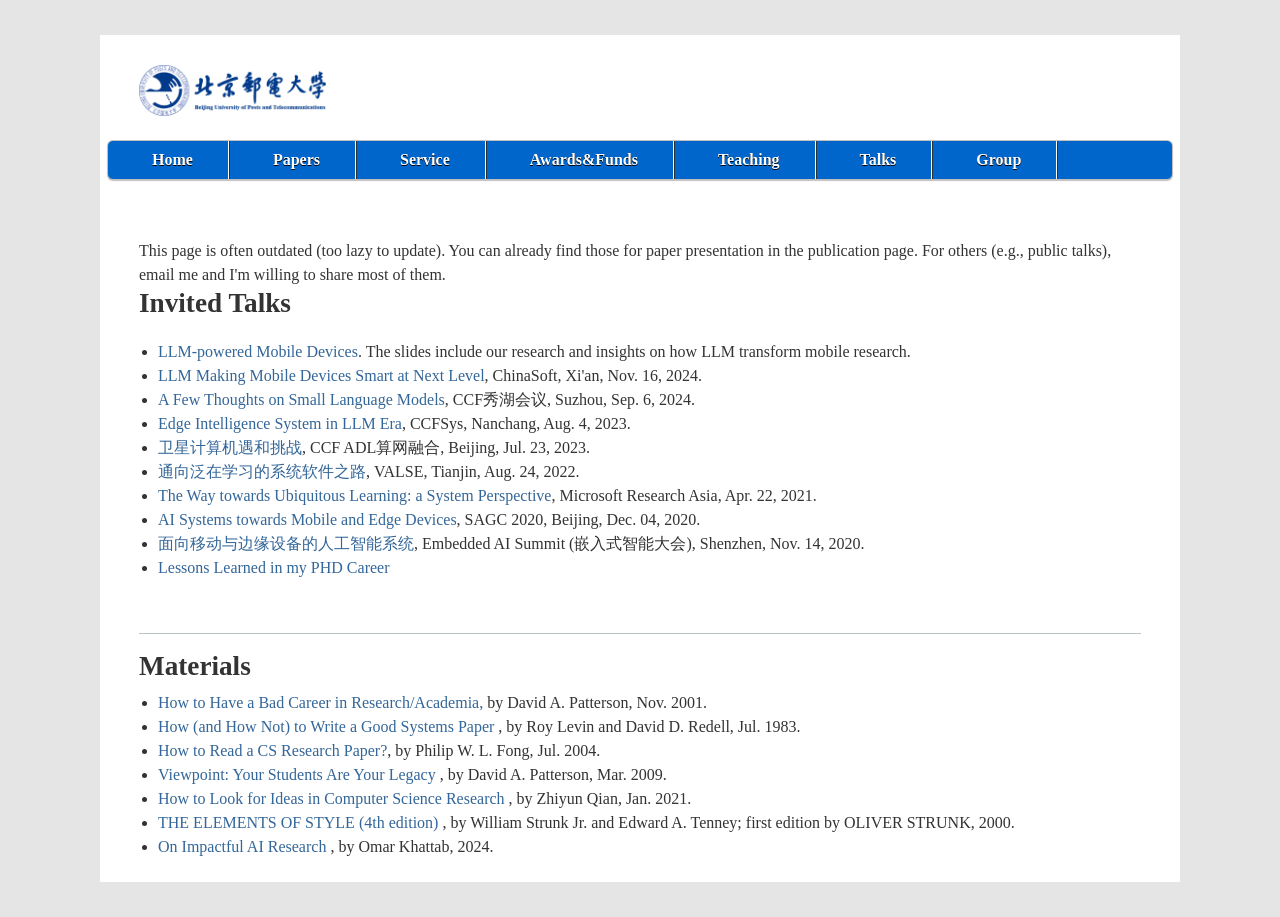
<file: invited-talks.html>
<!doctype html>
<html lang="en">

<head>
    <!-- Required meta tags -->
    <meta charset="utf-8">
    <meta name="viewport" content="width=device-width, initial-scale=1, shrink-to-fit=no">

    <!-- Bootstrap CSS -->
    <link rel="stylesheet" href="./css-js/bootstrap.min.css">
    <link rel="stylesheet" href="./css-js/all.css">

    <link rel="stylesheet" href="./css-js/font-awesome.min.css">
    <link rel="stylesheet" type="text/css" href="./css-js/default.css" />
    <link rel="stylesheet" type="text/css" href="./css-js/menucss.css" />

    <style>
        .footer {
            position: relative;
            left: 0;
            bottom: 0;
            width: 100%;
            height: 25%;
            background-color: #d5d8dc;
            color: white;
            text-align: left;
        }
        
        a {
            text-decoration: none;
            color: #336699;
        }
    </style>

    <title>Mengwei Xu</title>
</head>

<body>
    <div id="outer">
        <!--header-->
        <div id="header">
            <div id="headercontent">
                <a href="https://www.bupt.edu.cn/">
                    <img style="border-style: none; border-width: 0; width: 45%; height: 20%;" src="image/bupt-logo.png" class="left" alt="BUPT Logo" />
                </a>
            </div>
        </div>

        <div>
            <ul id="menu">
                <li class="active"><a href="index.html">Home</a></li>
                <li><a href="papers.html">Papers</a></li>
                <li><a href="service.html">Service</a></li>
                <li><a href="awards.html">Awards&Funds</a></li>
                <li><a href="teaching.html">Teaching</a></li>
                <li><a href="invited-talks.html">Talks</a></li>
                <li><a href="students.html">Group</a></li>
            </ul>
        </div>
        <div id="menubottom"></div>

        <div id="content">
            <div class="contentarea">
                This page is often outdated (too lazy to update). You can already find those for paper presentation in the publication page. For others (e.g., public talks), email me and I'm willing to share most of them.
            </div>
            <h3>Invited Talks</h3>
            <div class="contentarea">
                <ul>
                    <li><a target="_blank" href="files/talks/Mobile LLM and Agent.pdf">LLM-powered Mobile Devices</a>. The slides include our research and insights on how LLM transform mobile research.</li>
                    <li><a target="_blank" href="files/talks/202411-西安ChinaSoft-LLM.pdf">LLM Making Mobile Devices Smart at Next Level</a>, ChinaSoft, Xi'an, Nov. 16, 2024.</li>
                    <li><a target="_blank" href="files/talks/202409-CCF秀湖会议.pdf">A Few Thoughts on Small Language Models</a>, CCF秀湖会议, Suzhou, Sep. 6, 2024.</li>
                    <li><a target="_blank" href="files/talks/20230804-CCFSys-南昌.pdf">Edge Intelligence System in LLM Era</a>, CCFSys, Nanchang, Aug. 4, 2023.</li>
                    <li><a target="_blank" href="files/talks/20230723-CCF算网融合ADL-北京.pdf">卫星计算机遇和挑战</a>, CCF ADL算网融合, Beijing, Jul. 23, 2023.</li>
                    <li><a target="_blank" href="files/talks/20220824-VALSE-天津.pdf">通向泛在学习的系统软件之路</a>, VALSE, Tianjin, Aug. 24, 2022.</li>
                    <li><a target="_blank" href="files/talks/MSRA-YVR-20210422.pdf">The Way towards Ubiquitous Learning: a System Perspective</a>, Microsoft Research Asia, Apr. 22, 2021.</li>
                    <li><a target="_blank" href="files/talks/SAGC-20201204.pdf">AI Systems towards Mobile and Edge Devices</a>, SAGC 2020, Beijing, Dec. 04, 2020.</li>
                    <li><a target="_blank" href="files/talks/深圳-嵌入式智能大会-20201114.pdf">面向移动与边缘设备的人工智能系统</a>, Embedded AI Summit (嵌入式智能大会), Shenzhen, Nov. 14, 2020.</li>
                    <li><a target="_blank" href="files/talks/lessons-PHD.pdf">Lessons Learned in my PHD Career</a></li>
                </ul>
            </div>
            
            <!--    marerials-->
            <div class="contentarea">
                <div id="material">
                    <hr size="30" color="#cfd8dc">
                    <a id="materials">
                        <h3>Materials</h3>
                    </a>
                    <h2></h2>
                    <ul>
                        <li><a target="_blank" href="https://people.eecs.berkeley.edu/~pattrsn/talks/BadCareer.pdf"> How to Have a
                    Bad
                    Career in Research/Academia, </a> by David A. Patterson, Nov. 2001.
                        </li>
                        <li><a target="_blank" href="https://www.usenix.org/legacy/events/samples/submit/advice_old.html"> How (and
                    How Not)
                    to Write a Good Systems Paper </a>, by Roy Levin and David D. Redell, Jul. 1983.
                        </li>
                        <li><a target="_blank" href="http://zhaoxiahust.github.io/blog/reading-paper.pdf">How to Read a CS Research
                    Paper?</a>, by Philip W. L. Fong, Jul. 2004.
                        </li>
                        <li><a target="_blank" href="http://zhaoxiahust.github.io/blog/your_student_legacy.pdf">Viewpoint: Your
                    Students Are
                    Your Legacy </a>, by David A. Patterson, Mar. 2009.
                        </li>
                        <li><a target="_blank" href="https://medium.com/digital-diplomacy/how-to-look-for-ideas-in-computer-science-research-7a3fa6f4696f">How to Look for Ideas in Computer Science Research </a>, by Zhiyun Qian, Jan. 2021.
                        </li>
                        <li><a target="_blank" href="http://www.jlakes.org/ch/web/The-elements-of-style.pdf">THE ELEMENTS OF STYLE (4th edition)  </a>, by William Strunk Jr. and Edward A. Tenney; first edition by OLIVER STRUNK, 2000.
                        </li>
                        <li><a target="_blank" href="https://github.com/okhat/blog/blob/main/2024.09.impact.md">On Impactful AI Research  </a>, by Omar Khattab, 2024.
                        </li>
                    </ul>
                </div>
            </div>
        </div>

</body>


</html>
</file>
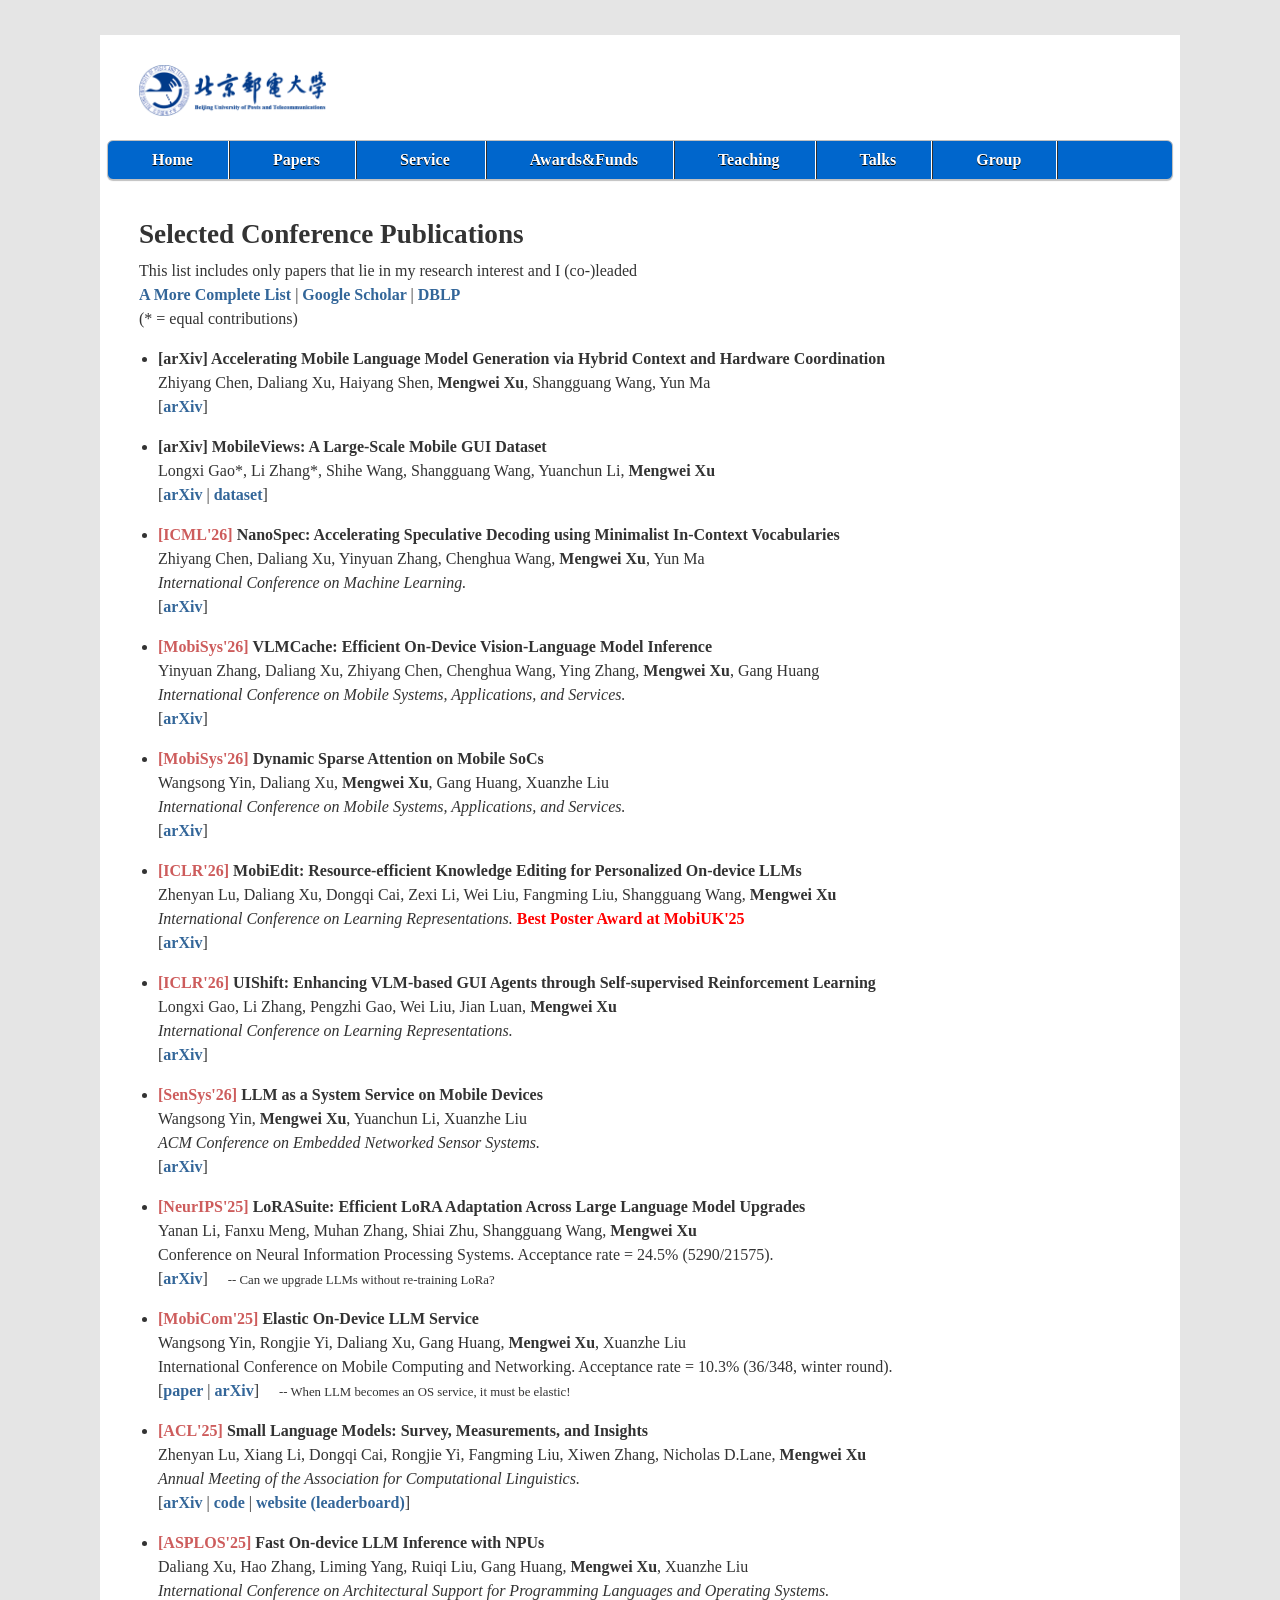
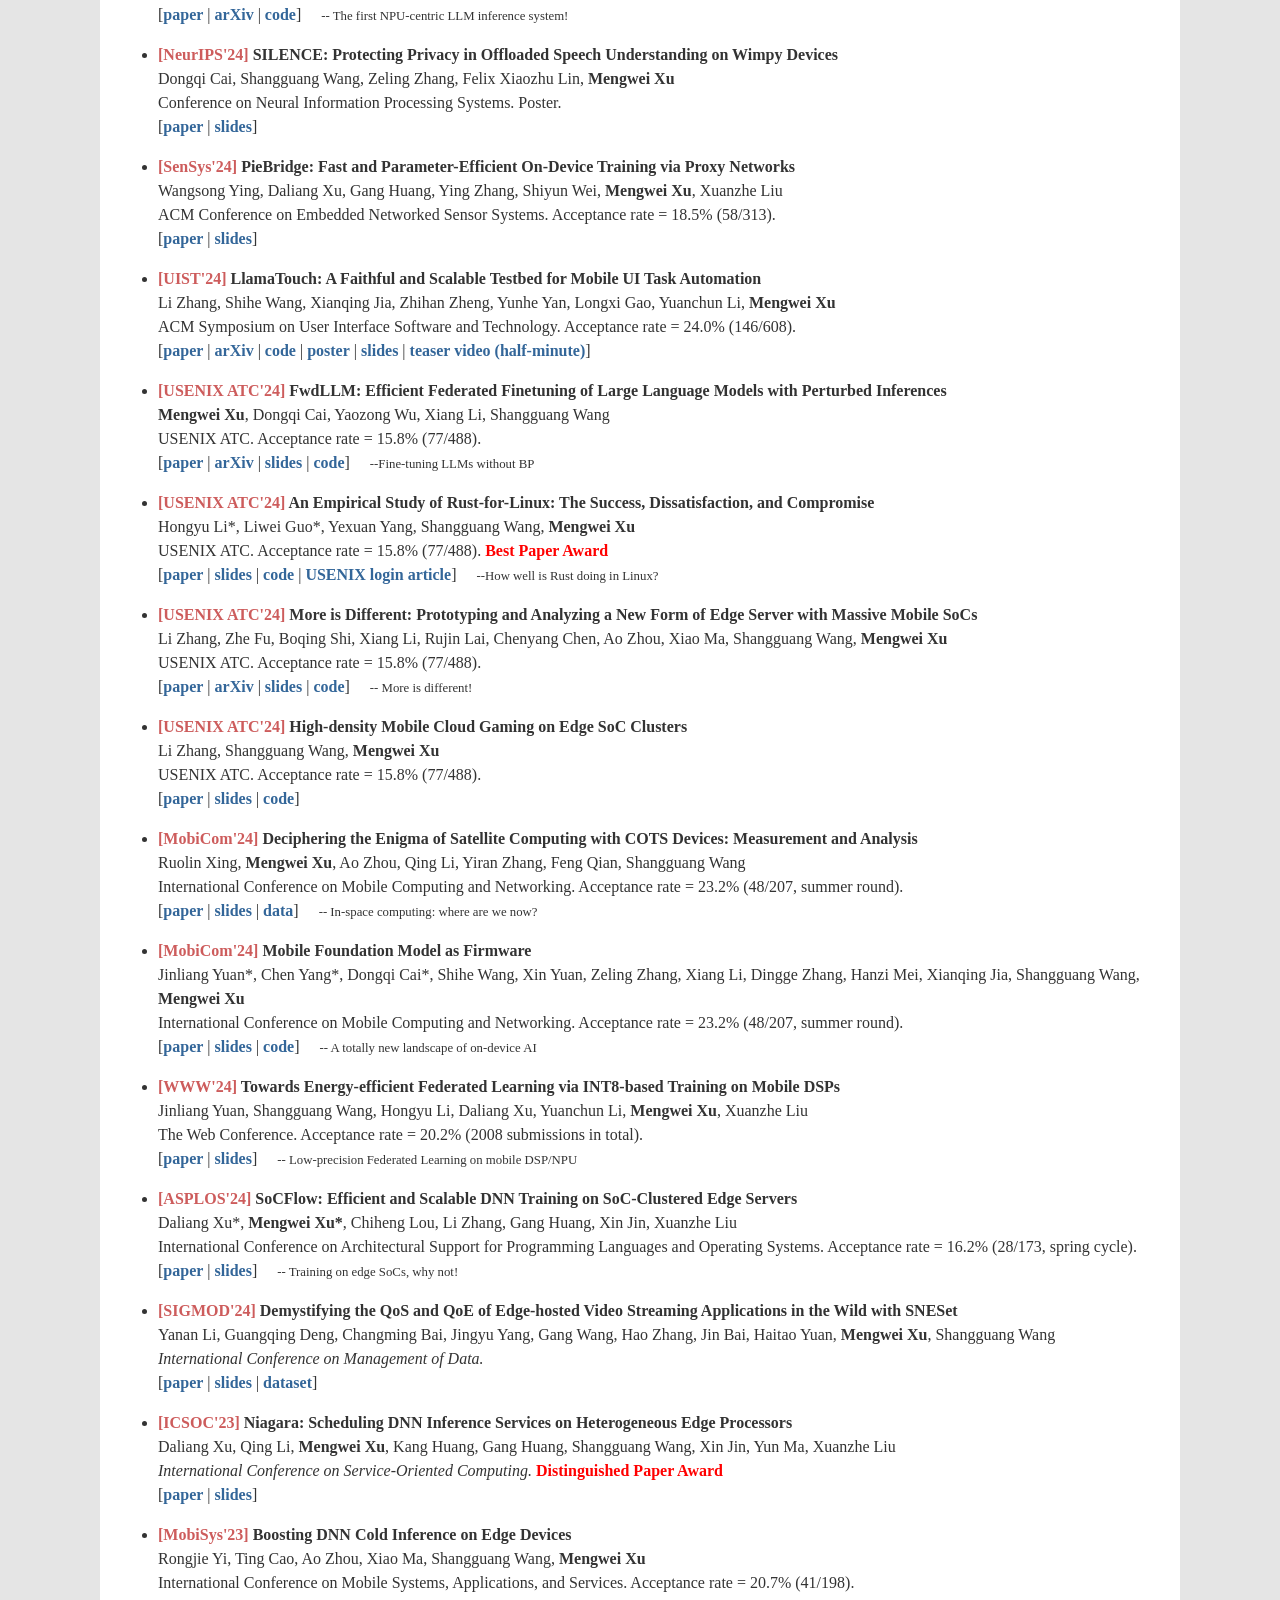
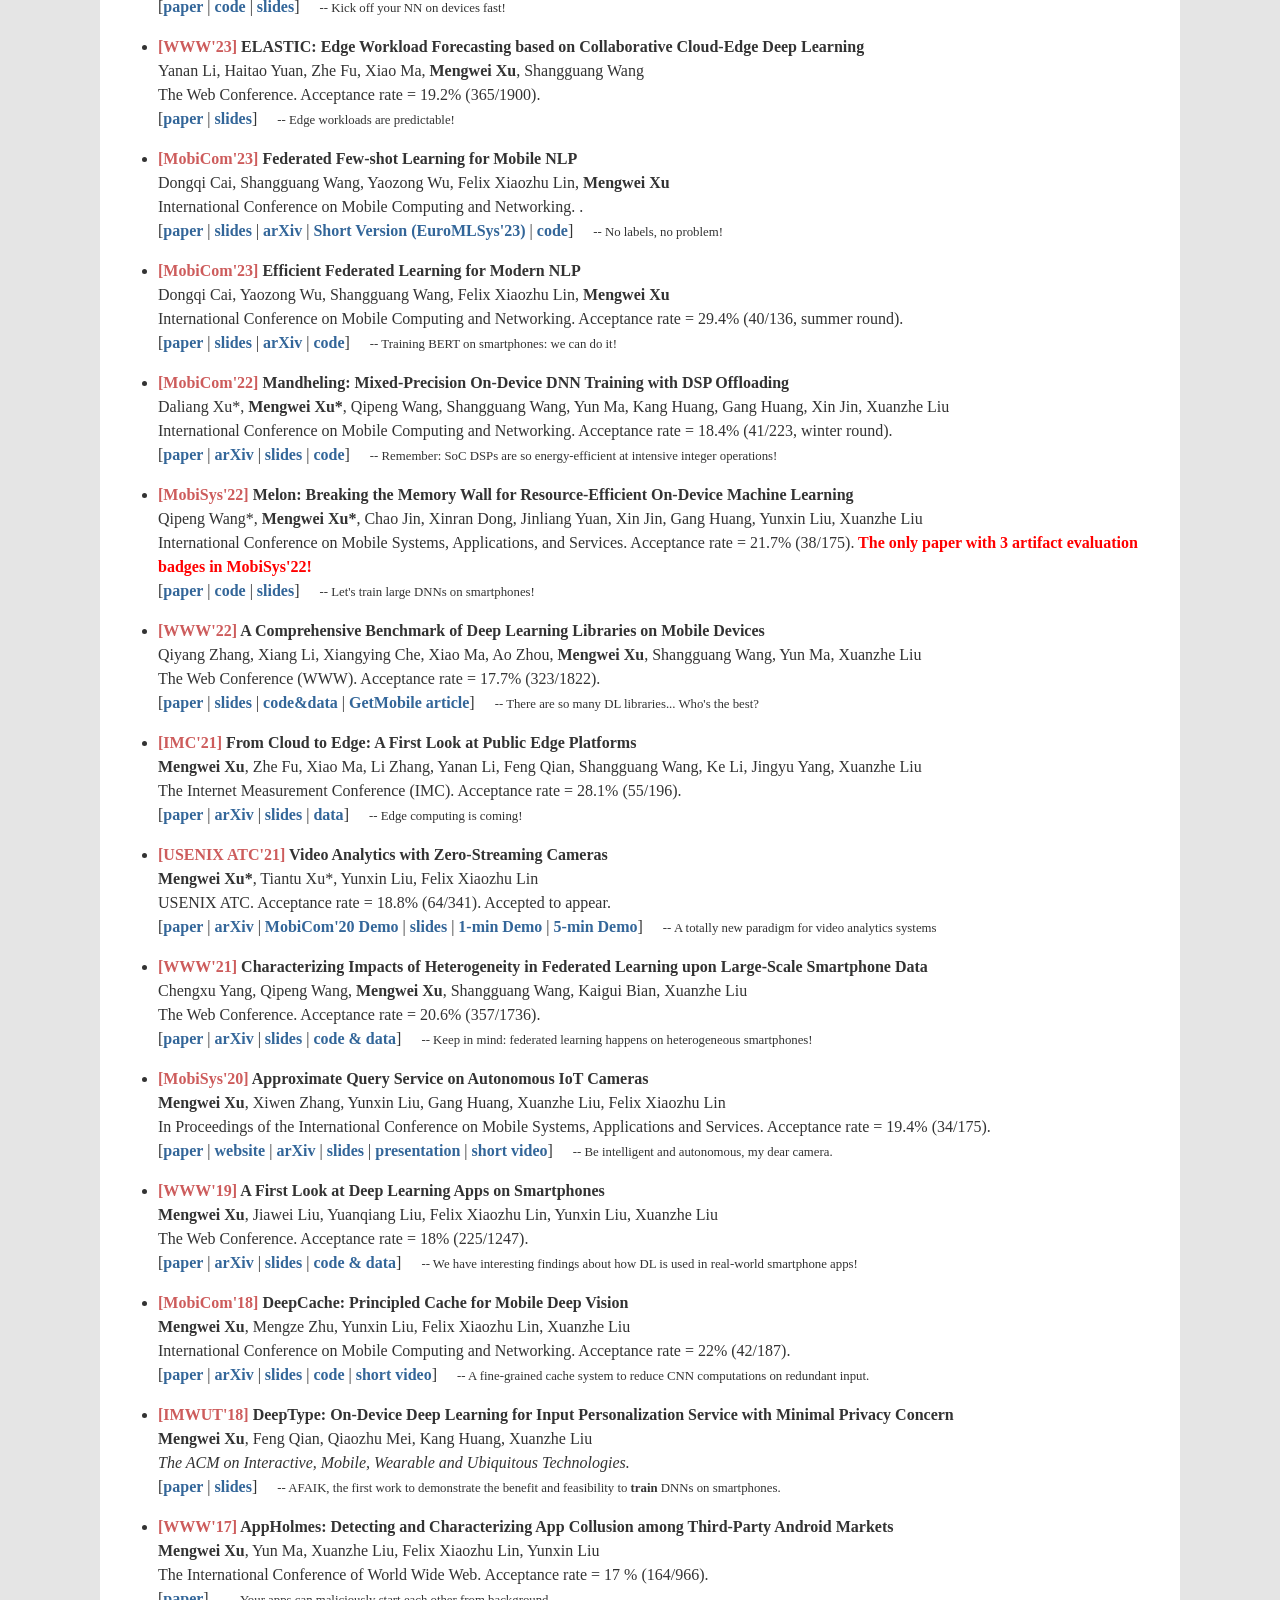
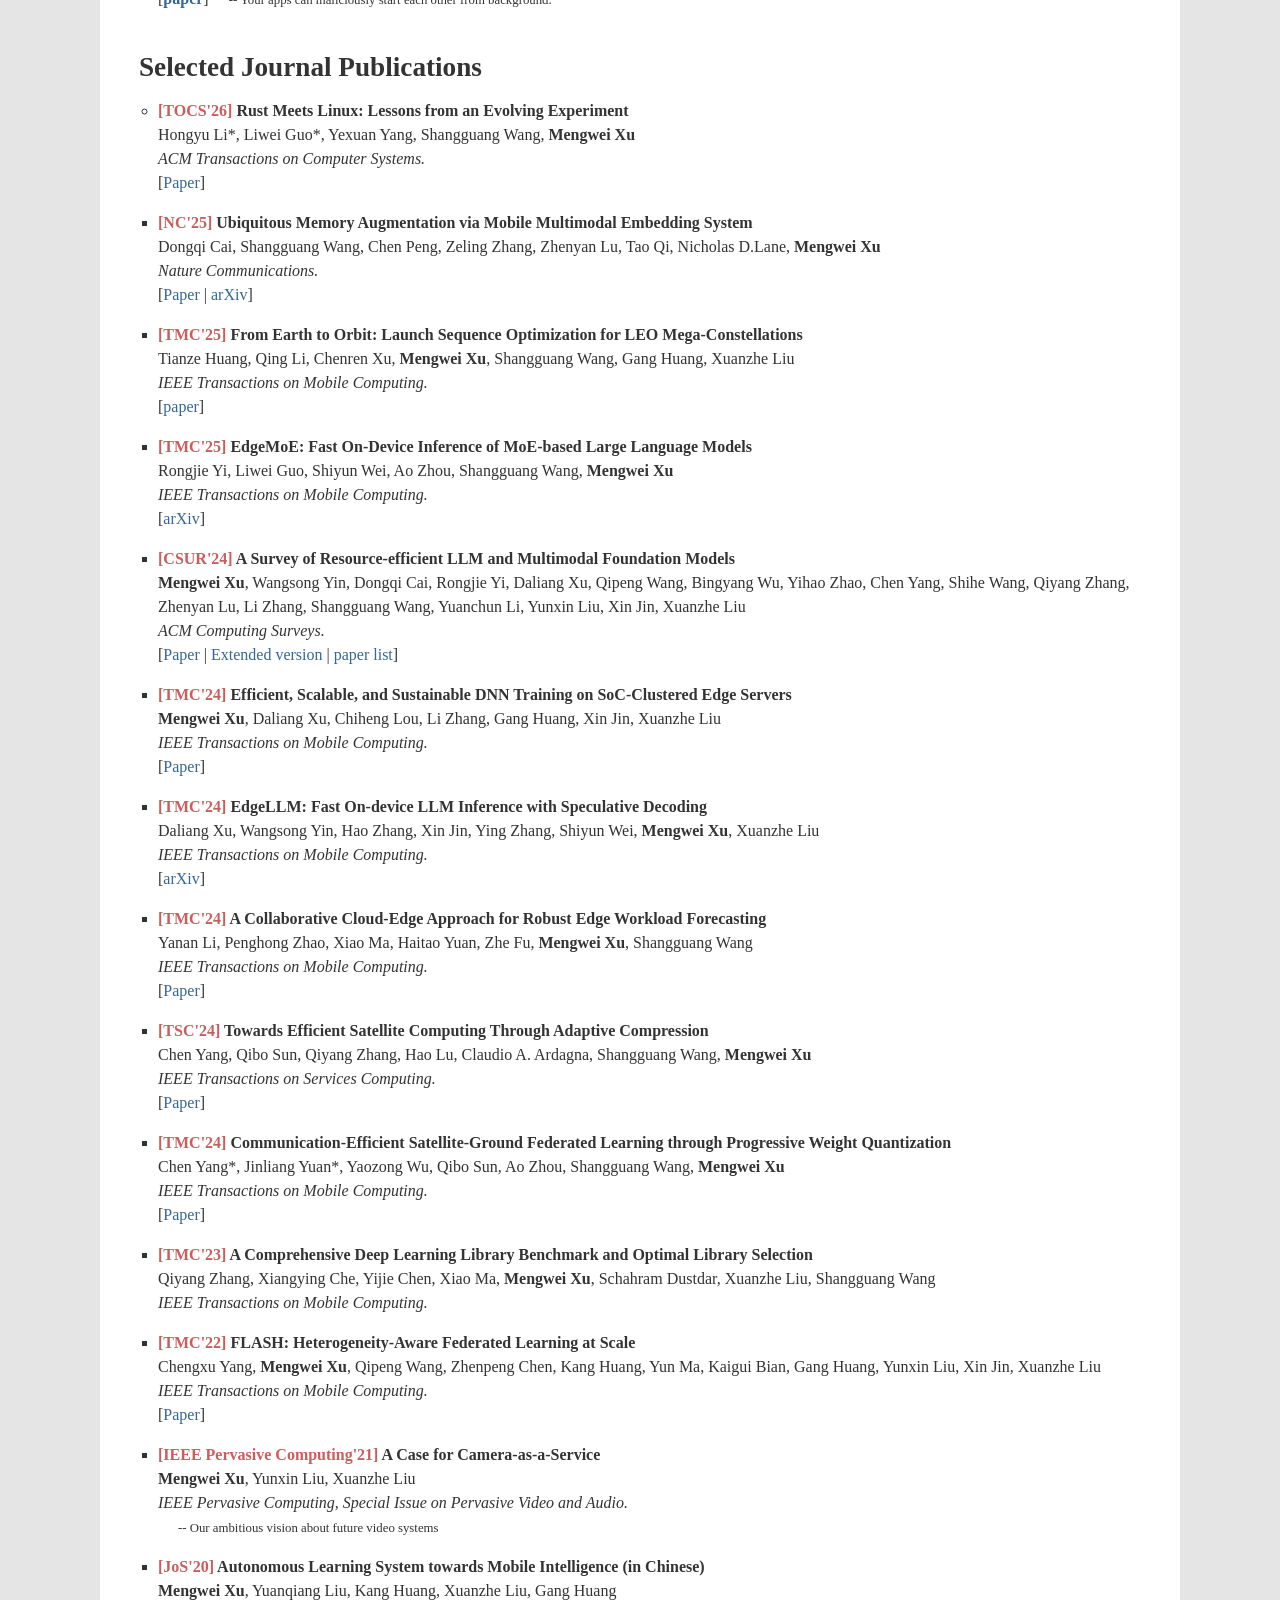
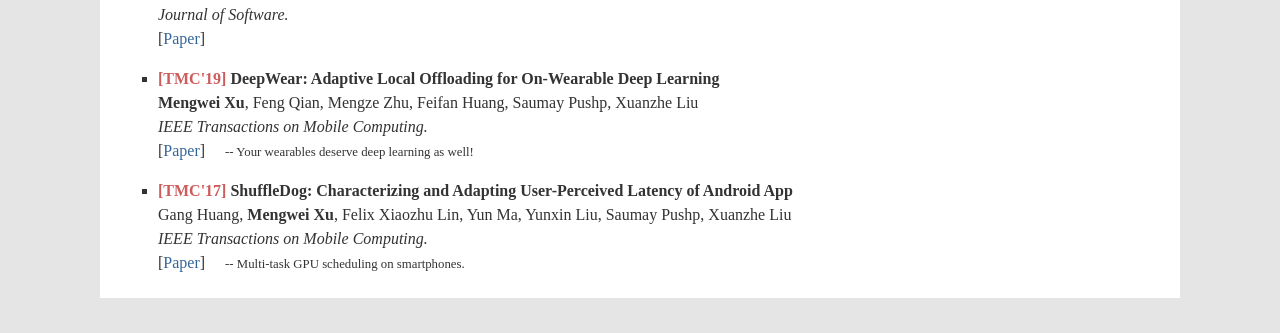
<file: papers.html>
<!doctype html>
<html lang="en">

<head>
    <!-- Required meta tags -->
    <meta charset="utf-8">
    <meta name="viewport" content="width=device-width, initial-scale=1, shrink-to-fit=no">

    <!-- Bootstrap CSS -->
    <link rel="stylesheet" href="./css-js/bootstrap.min.css">
    <link rel="stylesheet" href="./css-js/all.css">

    <link rel="stylesheet" href="./css-js/font-awesome.min.css">
    <link rel="stylesheet" type="text/css" href="./css-js/default.css" />
    <link rel="stylesheet" type="text/css" href="./css-js/menucss.css" />

    <style>
        .footer {
            position: relative;
            left: 0;
            bottom: 0;
            width: 100%;
            height: 25%;
            background-color: #d5d8dc;
            color: white;
            text-align: left;
        }
        
        a {
            text-decoration: none;
            color: #336699;
        }
    </style>

    <title>Mengwei Xu</title>
</head>

<body>
    <div id="outer">
        <!--header-->
        <div id="header">
            <div id="headercontent">
                <a href="https://www.bupt.edu.cn/">
                    <img style="border-style: none; border-width: 0; width: 45%; height: 20%;" src="image/bupt-logo.png" class="left" alt="BUPT Logo" />
                </a>
            </div>
        </div>

        <div>
            <ul id="menu">
                <li class="active"><a href="index.html">Home</a></li>
                <li><a href="papers.html">Papers</a></li>
                <li><a href="service.html">Service</a></li>
                <li><a href="awards.html">Awards&Funds</a></li>
                <li><a href="teaching.html">Teaching</a></li>
                <li><a href="invited-talks.html">Talks</a></li>
                <li><a href="students.html">Group</a></li>
            </ul>
        </div>
        <div id="menubottom"></div>

        <div id="content" class="contentarea">
            <!-- conference publications -->
            <h3>Selected Conference Publications</h3>
            <h2></h2>
            This list includes only papers that lie in my research interest and I (co-)leaded</br>
            <a target="_blank" href="full-pub.html"> <b> A More Complete List </b></a> |
            <a target="_blank" href="https://scholar.google.com.hk/citations?user=hFmJwKQAAAAJ&hl=en"> <b> Google Scholar </b></a> |
            <a target="_blank" href="https://dblp.uni-trier.de/pers/hd/x/Xu:Mengwei"> <b> DBLP </b> </a>
            </br> (* = equal contributions)


            <script>
                function conferences(result) {
                    document.write('<ul><div id="conference-example">');
                    for (i = 0; i < result.length; i++) {
                        if(!result[i].show_selected)
                            continue;
                        document.write('<p class="pubEntry"><li><b>');
                        // title
                        if (result[i].conference != '[arXiv]')
                            document.write('<strong style="color: IndianRed">');
                        document.write(result[i].conference);
                        if (result[i].conference != '[arXiv]')
                            document.write('</strong>');
                        document.write(' ' + result[i].title + '</b><br>');

                        // authors
                        for (j = 0; j < result[i].authors.length; j++) {
                            var name = result[i].authors[j];
                            if (name == 'Mengwei Xu')
                                document.write("<b>Mengwei Xu</b>");
                            else if (name == 'Mengwei Xu*')
                                document.write("<b>Mengwei Xu*</b>");
                            else
                                document.write(name);
                            if (j != result[i].authors.length - 1)
                                document.write(',');
                            document.write(' ');
                        }
                        document.write('<br>');

                        //conference fullname & acceptance rate
                        if (result[i].conference != "[arXiv]") {
                            if (result[i].addtion.rate != null)
                                document.write(result[i].confernce_fullname + '. ' + result[i].addtion.rate + '.');
                            else
                                document.write('<i> ' + result[i].confernce_fullname + '.</i>');
                        
                            if (result[i].addtion.important_msg != null)
                                    document.write('<strong style="color: red"> ' + result[i].addtion.important_msg + '</strong>');
                            document.write('<br>')
                        }   

                        //files
                        if (result[i].addtion.files != null) {
                            for (j = 0; j < result[i].addtion.files.length; j++) {
                                if (j == 0)
                                    document.write('[');
                                else
                                    document.write(' | ');
                                document.write('<a  style="font-weight:bold" target="_blank" href="' + result[i].addtion.files[j].path + '">' + result[i].addtion.files[j].name + '</a>');

                            }
                            document.write(']');
                        }
                        if (result[i].addtion.msg != null)
                            document.write('&emsp; <small>' + result[i].addtion.msg + '</small>');
                        document.write('</li>');
                    }
                    document.write("</div></ul>");
                }
            </script>

            <script type="text/javascript" src="full-conference.json?callback=conferences"></script>


            <!-- <hr size="30" color="#cfd8dc"> -->
            <br>
            <h3>Selected Journal Publications</h3>
            <h2></h2>

            <script>
                function journals(result) {
                    document.write('<ul><div id="journal-example">');
                    for (i = 0; i < result.length ; i++) {
                        if(!result[i].show_selected)
                            continue;
                        document.write('<ul><div id="journal-example">');
                        document.write('<p class="pubEntry"><li><b>');
                        // title
                        if (result[i].journal != '[arXiv]')
                            document.write('<strong style="color: IndianRed">');
                        document.write(result[i].journal);
                        if (result[i].journal != '[arXiv]')
                            document.write('</strong>');
                        document.write(' ' + result[i].title + '</a></b><br>');

                        // authors
                        for (j = 0; j < result[i].authors.length; j++) {
                            var name = result[i].authors[j];
                            if (name == 'Mengwei Xu')
                                document.write("<b>Mengwei Xu</b>");
                            else if (name == 'Mengwei Xu*')
                                document.write("<b>Mengwei Xu*</b>");
                            else
                                document.write(name);
                            if (j != result[i].authors.length - 1)
                                document.write(',');
                            document.write(' ');
                        }
                        document.write('<br>');


                        //journal fullname
                        document.write('<i> ' + result[i].journal_fullname + '.</i><br>');

                        //files
                        if (result[i].files != null) {
                            for (j = 0; j < result[i].files.length; j++) {
                                if (j == 0)
                                    document.write('[');
                                else
                                    document.write(' | ');
                                document.write('<a  target="_blank" href="' + result[i].files[j].path + '">' + result[i].files[j].name + '</a>');

                            }
                            document.write(']');

                        }
                        if (result[i].msg != null)
                            document.write('&emsp; <small>' + result[i].msg + '</small>');
                        document.write('</li>');
                    }
                    document.write("</div></ul>");
                }
            </script>

            <script type="text/javascript" src="full-journal.json?callback=journals"></script>
        </div>







        <div class="panel-group" id="accordion">


            <div class="footer"></div>


            <script src="./css-js/jquery-3.3.1.slim.min.js"></script>
            <script src="./css-js/popper.min.js"></script>
            <script src="./css-js/bootstrap.min.js"></script>
</body>

<footer class="footer">
    <div class="container">
        <span class="text-muted"></span>
    </div>
</footer>

</html>

</html>
</file>
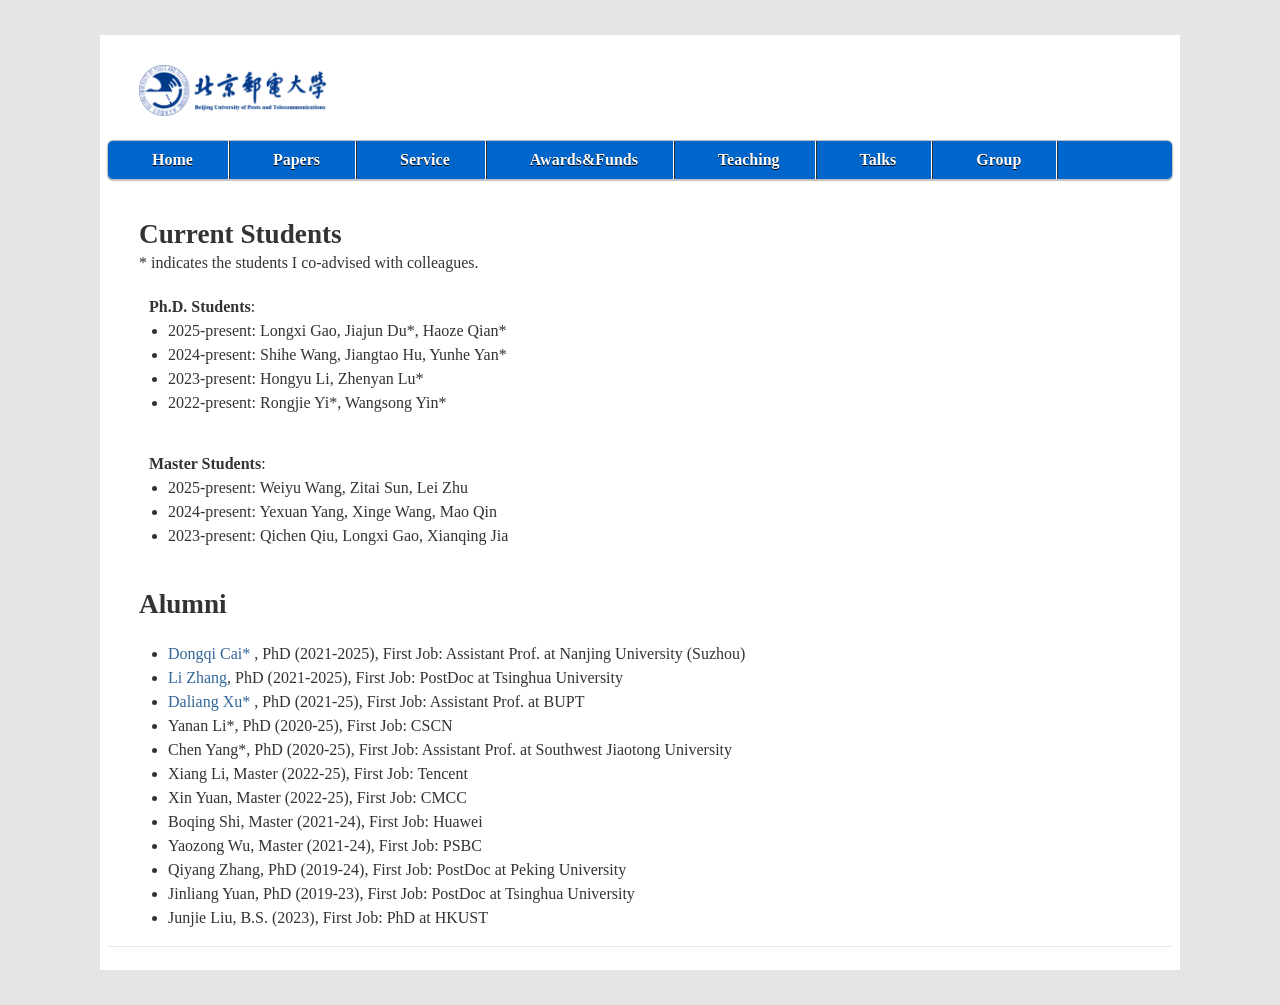
<file: students.html>
<!doctype html>
<html lang="en">

<head>
    <!-- Required meta tags -->
    <meta charset="utf-8">
    <meta name="viewport" content="width=device-width, initial-scale=1, shrink-to-fit=no">

    <!-- Bootstrap CSS -->
    <link rel="stylesheet" href="./css-js/bootstrap.min.css">
    <link rel="stylesheet" href="./css-js/all.css">

    <link rel="stylesheet" href="./css-js/font-awesome.min.css">
    <link rel="stylesheet" type="text/css" href="./css-js/default.css" />
    <link rel="stylesheet" type="text/css" href="./css-js/menucss.css" />

    <style>
        .footer {
            position: relative;
            left: 0;
            bottom: 0;
            width: 100%;
            height: 25%;
            background-color: #d5d8dc;
            color: white;
            text-align: left;
        }
        
        a {
            text-decoration: none;
            color: #336699;
        }
    </style>

    <title>Mengwei Xu</title>
</head>

<body>
    <div id="outer">
        <!--header-->
        <div id="header">
            <div id="headercontent">
                <a href="https://www.bupt.edu.cn/">
                    <img style="border-style: none; border-width: 0; width: 45%; height: 20%;" src="image/bupt-logo.png" class="left" alt="BUPT Logo" />
                </a>
            </div>
        </div>

        <div>
            <ul id="menu">
                <li class="active"><a href="index.html">Home</a></li>
                <li><a href="papers.html">Papers</a></li>
                <li><a href="service.html">Service</a></li>
                <li><a href="awards.html">Awards&Funds</a></li>
                <li><a href="teaching.html">Teaching</a></li>
                <li><a href="invited-talks.html">Talks</a></li>
                <li><a href="students.html">Group</a></li>
            </ul>
        </div>
        <div id="menubottom"></div>

        <div id="content">
            <div id="normalcontent">


                <h3>Current Students</h3>
            </br>* indicates the students I co-advised with colleagues.
                <div class="contentarea">
                    <ul id="news">
                        <b>Ph.D. Students</b>:
                        <li>2025-present: Longxi Gao, Jiajun Du*, Haoze Qian*</li>
                        <li>2024-present: Shihe Wang, Jiangtao Hu, Yunhe Yan*</li>
                        <li>2023-present: Hongyu Li, Zhenyan Lu*</li>
                        <li>2022-present: Rongjie Yi*, Wangsong Yin*</li>
                    </ul>
                </div>
                
                
                <div class="contentarea">
                    <ul id="news">
                        <b>Master Students</b>:
                        <li>
                            2025-present: Weiyu Wang, Zitai Sun, Lei Zhu
                        </li>
                        <li>
                            2024-present: Yexuan Yang, Xinge Wang, Mao Qin
                        </li>
                        <li>
                            2023-present: Qichen Qiu, Longxi Gao, Xianqing Jia
                        </li>
                    </ul>
                </div>
                <br>
                <h3>Alumni</h3>
                <div class="contentarea">
                    <ul id="news">
                        <li><a href="https://www.caidongqi.com/"> Dongqi Cai* </a>, PhD (2021-2025), First Job: Assistant Prof. at Nanjing University (Suzhou) </li>
                        <li><a href="https://lizhang20.github.io/">Li Zhang</a>, PhD (2021-2025), First Job: PostDoc at Tsinghua University</li>
                        <li><a href="https://daliangxu.github.io/"> Daliang Xu* </a>, PhD (2021-25), First Job: Assistant Prof. at BUPT</li>
                        <li>Yanan Li*, PhD (2020-25), First Job: CSCN</li>
                        <li>Chen Yang*, PhD (2020-25), First Job: Assistant Prof. at Southwest Jiaotong University</li>
                        <li>Xiang Li, Master (2022-25), First Job: Tencent</li>
                        <li>Xin Yuan, Master (2022-25), First Job: CMCC</li>
                        <li>Boqing Shi, Master (2021-24), First Job: Huawei</li>
                        <li>Yaozong Wu, Master (2021-24), First Job: PSBC</li>
                        <li>Qiyang Zhang, PhD (2019-24), First Job: PostDoc at Peking University</li>
                        <li>Jinliang Yuan, PhD (2019-23), First Job: PostDoc at Tsinghua University</li>
                        <li>Junjie Liu, B.S. (2023), First Job: PhD at HKUST</li>
                    </ul>
                </div>
            </div>

        </div>

        <div class="dividerFooter"></div>
    </div>







</body>


</html>
</file>
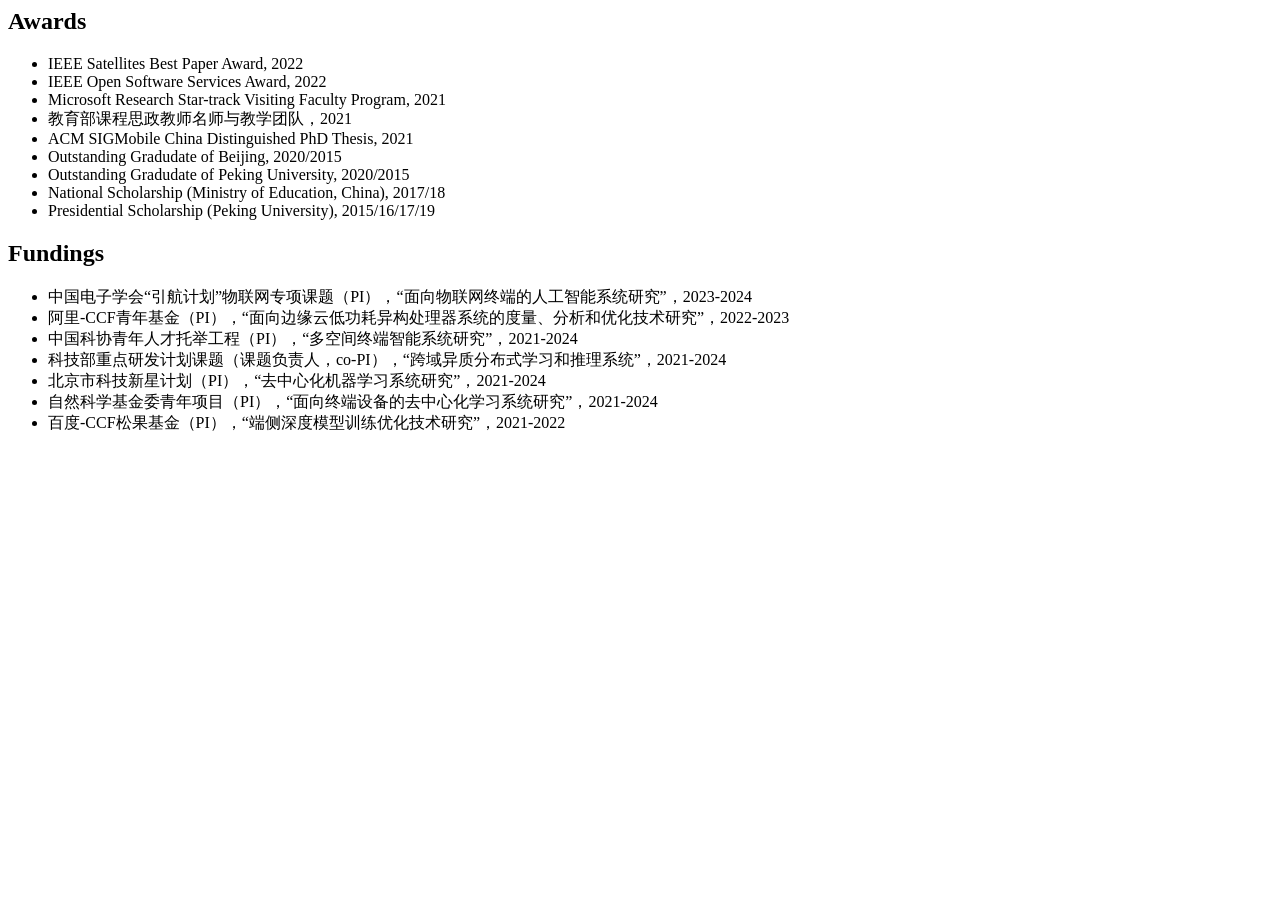
<file: old-materials/awards.html>
<html>
<h2> Awards </h2>
<ul>
    <li> IEEE Satellites Best Paper Award, 2022 </li>
    <li> IEEE Open Software Services Award, 2022 </li>
    <li> Microsoft Research Star-track Visiting Faculty Program, 2021 </li>
    <li> 教育部课程思政教师名师与教学团队，2021 </li>
    <li> ACM SIGMobile China Distinguished PhD Thesis, 2021 </li>
    <li> Outstanding Gradudate of Beijing, 2020/2015 </li>
    <li> Outstanding Gradudate of Peking University, 2020/2015 </li>
    <li> National Scholarship (Ministry of Education, China), 2017/18 </li>
    <li> Presidential Scholarship (Peking University), 2015/16/17/19 </li>
</ul>

<h2> Fundings </h2>
<ul>
    <li> 中国电子学会“引航计划”物联网专项课题（PI），“面向物联网终端的人工智能系统研究”，2023-2024 </li>
    <li> 阿里-CCF青年基金（PI），“面向边缘云低功耗异构处理器系统的度量、分析和优化技术研究”，2022-2023 </li>
    <li> 中国科协青年人才托举工程（PI），“多空间终端智能系统研究”，2021-2024 </li>
    <li> 科技部重点研发计划课题（课题负责人，co-PI），“跨域异质分布式学习和推理系统”，2021-2024 </li>
    <li> 北京市科技新星计划（PI），“去中心化机器学习系统研究”，2021-2024 </li>
    <li> 自然科学基金委青年项目（PI），“面向终端设备的去中心化学习系统研究”，2021-2024 </li>
    <li> 百度-CCF松果基金（PI），“端侧深度模型训练优化技术研究”，2021-2022 </li>
</ul>
</html>
</file>
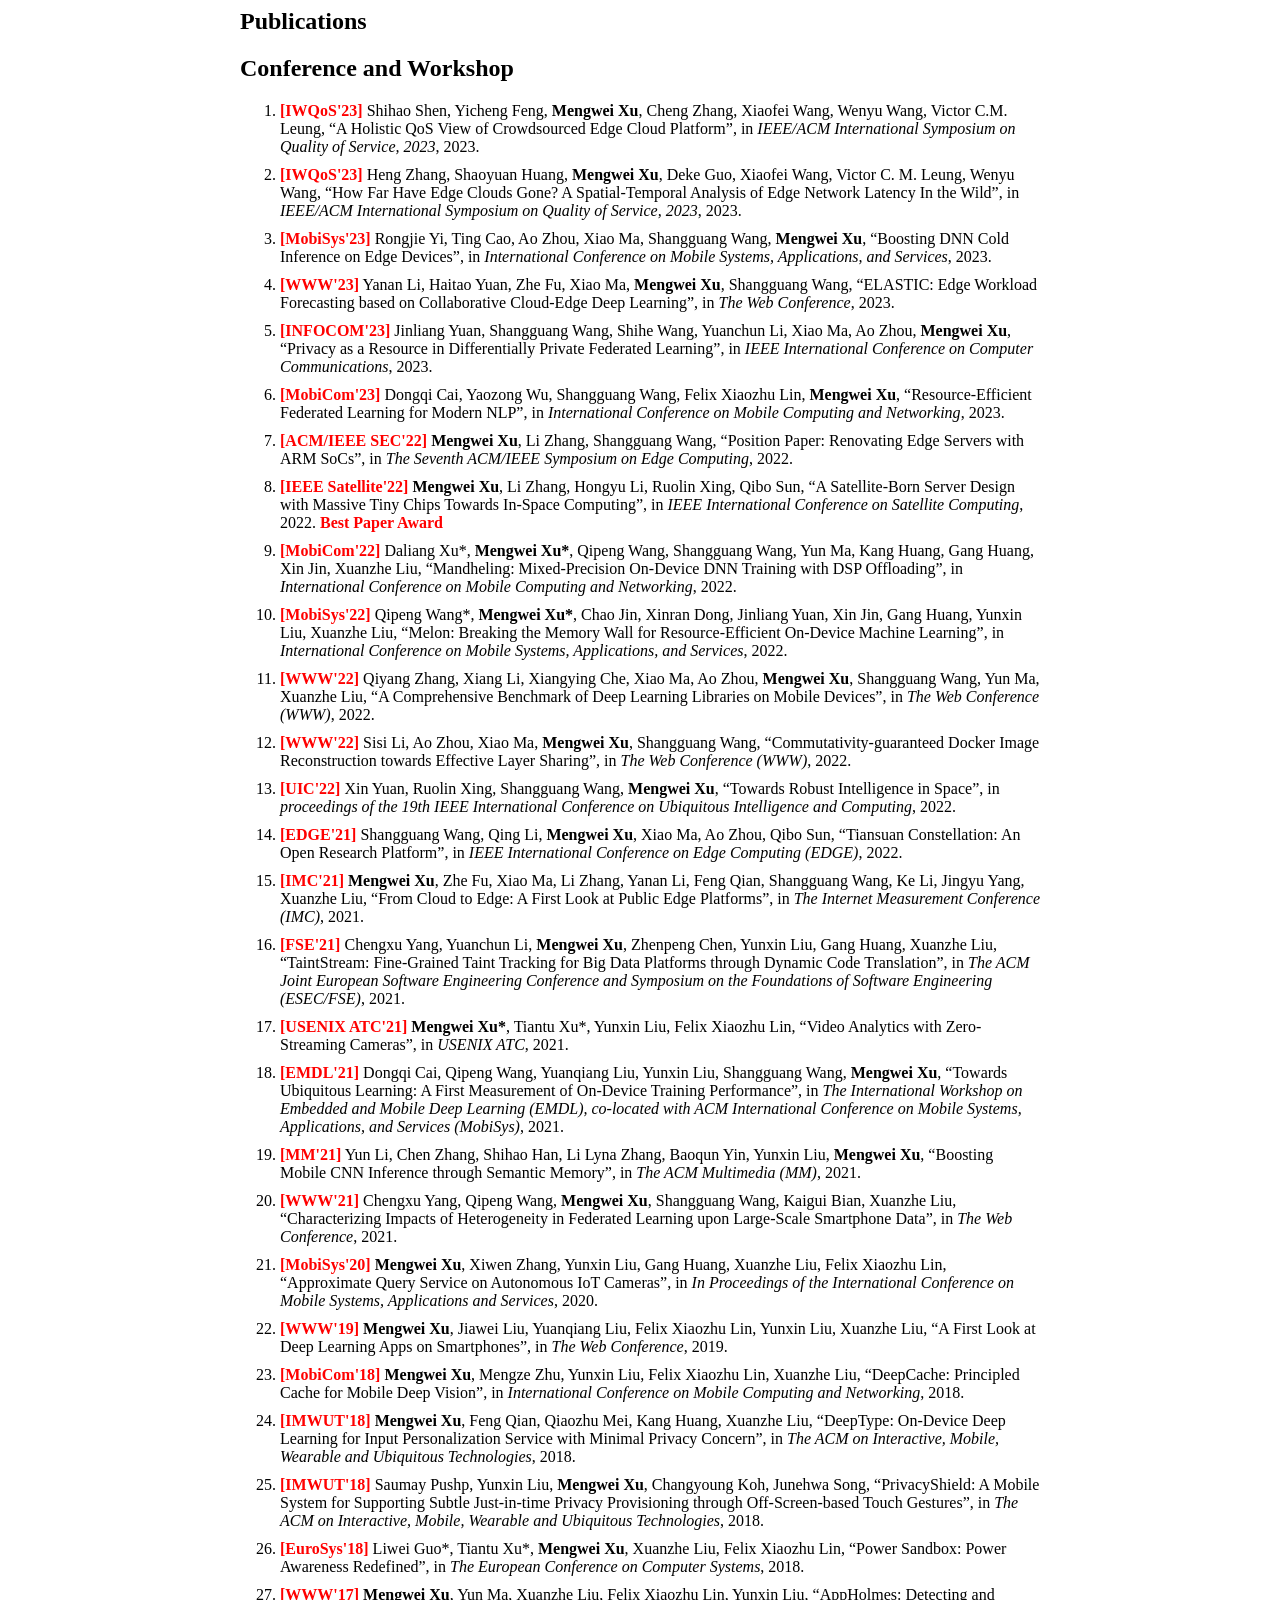
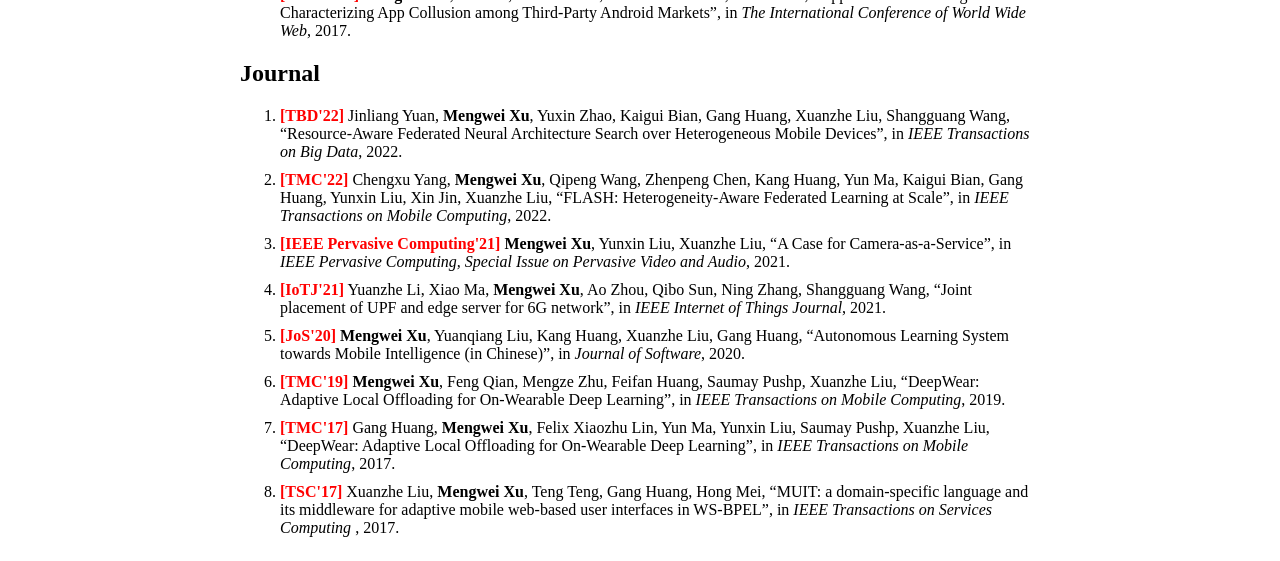
<file: old-materials/full-pub.html>
<html>

<head>
    <title>Publications of Mengwei Xu</title>
    <style>
        li {
            margin: 10px 0;
        }
    </style>
</head>

<body>
    <center>
        <table border=0 cellpadding=0 cellspacing=0 width=800>
            <tr>
                <td>
                    <h2 class="header loose">Publications</h2>
                    <h2>Conference and Workshop</h2>
                    <ol>
                        <li><strong style="color:red">[IWQoS'23]</strong> Shihao Shen, Yicheng Feng, <b>Mengwei Xu</b>, Cheng Zhang, Xiaofei Wang, Wenyu Wang, Victor C.M. Leung, “A Holistic QoS View of Crowdsourced Edge Cloud Platform”, in <em>IEEE/ACM International Symposium on Quality of Service, 2023</em>,
                            2023. </li>
                        <li><strong style="color:red">[IWQoS'23]</strong> Heng Zhang, Shaoyuan Huang, <b>Mengwei Xu</b>, Deke Guo, Xiaofei Wang, Victor C. M. Leung, Wenyu Wang, “How Far Have Edge Clouds Gone? A Spatial-Temporal Analysis of Edge Network Latency In the Wild”, in <em>IEEE/ACM International Symposium on Quality of Service, 2023</em>,
                            2023. </li>
                        <li><strong style="color:red">[MobiSys'23]</strong> Rongjie Yi, Ting Cao, Ao Zhou, Xiao Ma, Shangguang Wang, <b>Mengwei Xu</b>, “Boosting DNN Cold Inference on Edge Devices”, in <em>International Conference on Mobile Systems, Applications, and Services</em>,
                            2023. </li>
                        <li><strong style="color:red">[WWW'23]</strong> Yanan Li, Haitao Yuan, Zhe Fu, Xiao Ma, <b>Mengwei Xu</b>, Shangguang Wang, “ELASTIC: Edge Workload Forecasting based on Collaborative Cloud-Edge Deep Learning”, in <em>The Web Conference</em>,
                            2023. </li>
                        <li><strong style="color:red">[INFOCOM'23]</strong> Jinliang Yuan, Shangguang Wang, Shihe Wang, Yuanchun Li, Xiao Ma, Ao Zhou, <b>Mengwei Xu</b>, “Privacy as a Resource in Differentially Private Federated Learning”, in <em>IEEE International Conference on Computer Communications</em>,
                            2023. </li>
                        <li><strong style="color:red">[MobiCom'23]</strong> Dongqi Cai, Yaozong Wu, Shangguang Wang, Felix Xiaozhu Lin, <b>Mengwei Xu</b>, “Resource-Efficient Federated Learning for Modern NLP”, in <em>International Conference on Mobile Computing and Networking</em>,
                            2023. </li>
                        <li><strong style="color:red">[ACM/IEEE SEC'22]</strong> <b>Mengwei Xu</b>, Li Zhang, Shangguang Wang, “Position Paper: Renovating Edge Servers with ARM SoCs”, in <em>The Seventh ACM/IEEE Symposium on Edge Computing</em>, 2022. </li>
                        <li><strong style="color:red">[IEEE Satellite'22]</strong> <b>Mengwei Xu</b>, Li Zhang, Hongyu Li, Ruolin Xing, Qibo Sun, “A Satellite-Born Server Design with Massive Tiny Chips Towards In-Space Computing”, in <em>IEEE International Conference on Satellite Computing</em>,
                            2022. <strong style="color: red"> Best Paper Award </strong></li>
                        <li><strong style="color:red">[MobiCom'22]</strong> Daliang Xu*, <b>Mengwei Xu*</b>, Qipeng Wang, Shangguang Wang, Yun Ma, Kang Huang, Gang Huang, Xin Jin, Xuanzhe Liu, “Mandheling: Mixed-Precision On-Device DNN Training with DSP Offloading”, in <em>International Conference on Mobile Computing and Networking</em>,
                            2022. </li>
                        <li><strong style="color:red">[MobiSys'22]</strong> Qipeng Wang*, <b>Mengwei Xu*</b>, Chao Jin, Xinran Dong, Jinliang Yuan, Xin Jin, Gang Huang, Yunxin Liu, Xuanzhe Liu, “Melon: Breaking the Memory Wall for Resource-Efficient On-Device Machine Learning”,
                            in <em>International Conference on Mobile Systems, Applications, and Services</em>, 2022. </li>
                        <li><strong style="color:red">[WWW'22]</strong> Qiyang Zhang, Xiang Li, Xiangying Che, Xiao Ma, Ao Zhou, <b>Mengwei Xu</b>, Shangguang Wang, Yun Ma, Xuanzhe Liu, “A Comprehensive Benchmark of Deep Learning Libraries on Mobile Devices”, in <em>The Web Conference (WWW)</em>,
                            2022. </li>
                        <li><strong style="color:red">[WWW'22]</strong> Sisi Li, Ao Zhou, Xiao Ma, <b>Mengwei Xu</b>, Shangguang Wang, “Commutativity-guaranteed Docker Image Reconstruction towards Effective Layer Sharing”, in <em>The Web Conference (WWW)</em>, 2022. </li>
                        <li><strong style="color:red">[UIC'22]</strong> Xin Yuan, Ruolin Xing, Shangguang Wang, <b>Mengwei Xu</b>, “Towards Robust Intelligence in Space”, in <em>proceedings of the 19th IEEE International Conference on Ubiquitous Intelligence and Computing</em>,
                            2022. </li>
                        <li><strong style="color:red">[EDGE'21]</strong> Shangguang Wang, Qing Li, <b>Mengwei Xu</b>, Xiao Ma, Ao Zhou, Qibo Sun, “Tiansuan Constellation: An Open Research Platform”, in <em>IEEE International Conference on Edge Computing (EDGE)</em>,
                            2022. </li>
                        <li><strong style="color:red">[IMC'21]</strong> <b>Mengwei Xu</b>, Zhe Fu, Xiao Ma, Li Zhang, Yanan Li, Feng Qian, Shangguang Wang, Ke Li, Jingyu Yang, Xuanzhe Liu, “From Cloud to Edge: A First Look at Public Edge Platforms”, in <em>The Internet Measurement Conference (IMC)</em>,
                            2021. </li>
                        <li><strong style="color:red">[FSE'21]</strong> Chengxu Yang, Yuanchun Li, <b>Mengwei Xu</b>, Zhenpeng Chen, Yunxin Liu, Gang Huang, Xuanzhe Liu, “TaintStream: Fine-Grained Taint Tracking for Big Data Platforms through Dynamic Code Translation”, in
                            <em>The ACM Joint European Software Engineering Conference and Symposium on the Foundations of Software Engineering (ESEC/FSE)</em>, 2021. </li>
                        <li><strong style="color:red">[USENIX ATC'21]</strong> <b>Mengwei Xu*</b>, Tiantu Xu*, Yunxin Liu, Felix Xiaozhu Lin, “Video Analytics with Zero-Streaming Cameras”, in <em>USENIX ATC</em>, 2021. </li>
                        <li><strong style="color:red">[EMDL'21]</strong> Dongqi Cai, Qipeng Wang, Yuanqiang Liu, Yunxin Liu, Shangguang Wang, <b>Mengwei Xu</b>, “Towards Ubiquitous Learning: A First Measurement of On-Device Training Performance”, in <em>The International Workshop on Embedded and Mobile Deep Learning (EMDL), co-located with ACM International Conference on Mobile Systems, Applications, and Services (MobiSys)</em>,
                            2021. </li>
                        <li><strong style="color:red">[MM'21]</strong> Yun Li, Chen Zhang, Shihao Han, Li Lyna Zhang, Baoqun Yin, Yunxin Liu, <b>Mengwei Xu</b>, “Boosting Mobile CNN Inference through Semantic Memory”, in <em>The ACM Multimedia (MM)</em>, 2021. </li>
                        <li><strong style="color:red">[WWW'21]</strong> Chengxu Yang, Qipeng Wang, <b>Mengwei Xu</b>, Shangguang Wang, Kaigui Bian, Xuanzhe Liu, “Characterizing Impacts of Heterogeneity in Federated Learning upon Large-Scale Smartphone Data”, in <em>The Web Conference</em>,
                            2021. </li>
                        <li><strong style="color:red">[MobiSys'20]</strong> <b>Mengwei Xu</b>, Xiwen Zhang, Yunxin Liu, Gang Huang, Xuanzhe Liu, Felix Xiaozhu Lin, “Approximate Query Service on Autonomous IoT Cameras”, in <em>In Proceedings of the International Conference on Mobile Systems, Applications and Services</em>,
                            2020. </li>
                        <li><strong style="color:red">[WWW'19]</strong> <b>Mengwei Xu</b>, Jiawei Liu, Yuanqiang Liu, Felix Xiaozhu Lin, Yunxin Liu, Xuanzhe Liu, “A First Look at Deep Learning Apps on Smartphones”, in <em>The Web Conference</em>, 2019. </li>
                        <li><strong style="color:red">[MobiCom'18]</strong> <b>Mengwei Xu</b>, Mengze Zhu, Yunxin Liu, Felix Xiaozhu Lin, Xuanzhe Liu, “DeepCache: Principled Cache for Mobile Deep Vision”, in <em>International Conference on Mobile Computing and Networking</em>,
                            2018. </li>
                        <li><strong style="color:red">[IMWUT'18]</strong> <b>Mengwei Xu</b>, Feng Qian, Qiaozhu Mei, Kang Huang, Xuanzhe Liu, “DeepType: On-Device Deep Learning for Input Personalization Service with Minimal Privacy Concern”, in <em>The ACM on Interactive, Mobile, Wearable and Ubiquitous Technologies</em>,
                            2018. </li>
                        <li><strong style="color:red">[IMWUT'18]</strong> Saumay Pushp, Yunxin Liu, <b>Mengwei Xu</b>, Changyoung Koh, Junehwa Song, “PrivacyShield: A Mobile System for Supporting Subtle Just-in-time Privacy Provisioning through Off-Screen-based Touch Gestures”,
                            in <em>The ACM on Interactive, Mobile, Wearable and Ubiquitous Technologies</em>, 2018. </li>
                        <li><strong style="color:red">[EuroSys'18]</strong> Liwei Guo*, Tiantu Xu*, <b>Mengwei Xu</b>, Xuanzhe Liu, Felix Xiaozhu Lin, “Power Sandbox: Power Awareness Redefined”, in <em>The European Conference on Computer Systems</em>, 2018. </li>
                        <li><strong style="color:red">[WWW'17]</strong> <b>Mengwei Xu</b>, Yun Ma, Xuanzhe Liu, Felix Xiaozhu Lin, Yunxin Liu, “AppHolmes: Detecting and Characterizing App Collusion among Third-Party Android Markets”, in <em>The International Conference of World Wide Web</em>,
                            2017. </li>
                    </ol>




                    <h2>Journal</h2>
                    <ol>
                        <li><strong style="color:red">[TBD'22]</strong> Jinliang Yuan, <b>Mengwei Xu</b>, Yuxin Zhao, Kaigui Bian, Gang Huang, Xuanzhe Liu, Shangguang Wang, “Resource-Aware Federated Neural Architecture Search over Heterogeneous Mobile Devices”, in
                            <em>IEEE Transactions on Big Data</em>, 2022. </li>
                        <li><strong style="color:red">[TMC'22]</strong> Chengxu Yang, <b>Mengwei Xu</b>, Qipeng Wang, Zhenpeng Chen, Kang Huang, Yun Ma, Kaigui Bian, Gang Huang, Yunxin Liu, Xin Jin, Xuanzhe Liu, “FLASH: Heterogeneity-Aware Federated Learning at Scale”, in
                            <em>IEEE Transactions on Mobile Computing</em>, 2022. </li>
                        <li><strong style="color:red">[IEEE Pervasive Computing'21]</strong> <b>Mengwei Xu</b>, Yunxin Liu, Xuanzhe Liu, “A Case for Camera-as-a-Service”, in
                            <em>IEEE Pervasive Computing, Special Issue on Pervasive Video and Audio</em>, 2021. </li>
                        <li><strong style="color:red">[IoTJ'21]</strong> Yuanzhe Li, Xiao Ma, <b>Mengwei Xu</b>, Ao Zhou, Qibo Sun, Ning Zhang, Shangguang Wang, “Joint placement of UPF and edge server for 6G network”, in
                            <em>IEEE Internet of Things Journal</em>, 2021. </li>
                        <li><strong style="color:red">[JoS'20]</strong> <b>Mengwei Xu</b>, Yuanqiang Liu, Kang Huang, Xuanzhe Liu, Gang Huang, “Autonomous Learning System towards Mobile Intelligence (in Chinese)”, in
                            <em>Journal of Software</em>, 2020. </li>
                        <li><strong style="color:red">[TMC'19]</strong> <b>Mengwei Xu</b>, Feng Qian, Mengze Zhu, Feifan Huang, Saumay Pushp, Xuanzhe Liu, “DeepWear: Adaptive Local Offloading for On-Wearable Deep Learning”, in
                            <em>IEEE Transactions on Mobile Computing</em>, 2019. </li>
                        <li><strong style="color:red">[TMC'17]</strong> Gang Huang, <b>Mengwei Xu</b>, Felix Xiaozhu Lin, Yun Ma, Yunxin Liu, Saumay Pushp, Xuanzhe Liu, “DeepWear: Adaptive Local Offloading for On-Wearable Deep Learning”, in
                            <em>IEEE Transactions on Mobile Computing</em>, 2017. </li>
                    	  <li><strong style="color:red">[TSC'17]</strong> Xuanzhe Liu, <b>Mengwei Xu</b>, Teng Teng, Gang Huang, Hong Mei, “MUIT: a domain-specific language and its middleware for adaptive mobile web-based user interfaces in WS-BPEL”, in <em>IEEE Transactions on Services Computing </em>, 2017. </li>
                    </ol>



                </td>
            </tr>
        </table>
    </center>
</body>

</html>
</file>
<file: css-js/default.css>
* {
    padding: 0em;
    margin: 0em;
}

body {
    background: #e5e5e5;
    padding: 35px 0px 35px 0px;
}

.pubTitle,
.pubTitle a {
    color: black;
    font-weight: bold
}

.pubEntry {
    font-family: "Georgia";
    font-size: 12pt;
}

.highlight1 {
    color: black;
    font-weight: bold;
    display: inline;
}

.newsOrg {
    /* remove comment for bold news titles */
    font-weight: bold;
}

.pressImgWrap {
    width: 50px;
    display: inline-block;
}

.pressSpanWrap {
    display: inline;
}

.pressTitle {}

.pressDate {
    font-style: italic;
}

.pressList {
    box-sizing: border-box;
    /* You need this so that heights and widths are inclusive of padding and border */
}

.pressList li {
    list-style-type: none;
    padding-top: 5px;
}

.pressList li a {
    vertical-align: top;
    display: inline-block;
    *display: inline;
    zoom: 1;
}

.pressList li a img {
    /*
	-webkit-filter: grayscale(100%); 
    filter: grayscale(100%);
    */
    margin-left: auto;
    margin-right: auto;
    border: 0px;
    vertical-align: middle;
    text-align: justify;
    -ms-text-justify: distribute-all-lines;
    text-justify: distribute-all-lines;
}

.pressList li a img:hover {
    -webkit-filter: grayscale(0%);
    /* Safari 6.0 - 9.0 */
    filter: grayscale(0%);
}

body,
input {
    font-size: 9.5pt;
    font-family: "verdana", "arial", "serif";
    color: #333333;
}

p {
    line-height: 1.5em;
    margin-bottom: 1.0em;
    text-align: justify;
}

a {
    color: #459fe0;
    text-decoration: none;
}

a:hover {
    text-decoration: none;
}

h3 span {
    font-weight: normal;
}

h3,
h4 {
    display: inline;
    font-weight: bold;
    background-repeat: no-repeat;
    background-position: right;
}

h3 {
    font-size: 1.7em;
    padding-right: 34px;
    /* background-image: url('images/db1.gif'); */
}

h4 {
    font-size: 1.2em;
    padding-right: 28px;
    background-image: url('images/db2.gif');
}

.contentarea {
    padding-top: 1.3em;
}

img {
    border: solid 1px #6F5230;
}

img.left {
    position: relative;
    float: left;
    margin: 0em 1.8em 1.4em 0em;
}

img.right {
    position: relative;
    float: right;
    margin: 0em 0em 1.8em 1.8em;
}

.divider1 {
    position: relative;
    background: #fff url('images/border2.gif') repeat-x;
    height: 14px;
    margin: 2.0em 0em 1.5em 0em;
    clear: both;
}

.divider2 {
    position: relative;
    height: 1px;
    border-bottom: solid 1px #eaeaea;
    margin: 2.0em 0em 2.0em 0em;
}

.dividerFooter {
    position: relative;
    height: 1px;
    border-bottom: solid 1px #eaeaea;
    margin: 1.0em 0em 1.0em 0em;
}

.dividerFooter2 {
    position: relative;
    background: #fff url('images/border2.gif') repeat-x;
    height: 14px;
    clear: both;
}

.post .details {
    position: relative;
    top: -1.5em;
    font-size: 0.8em;
    color: #787878;
}

.post ul.controls {
    clear: both;
}

.post ul.controls li {
    display: inline;
    font-size: 0.8em;
}

.post ul.controls li a {
    background-repeat: no-repeat;
    background-position: left;
    padding: 0em 1.0em 0em 20px;
}

.post ul.controls li a.printerfriendly {
    background-image: url('images/icon-printerfriendly.gif');
}

.post ul.controls li a.comments {
    background-image: url('images/icon-comments.gif');
}

.post ul.controls li a.more {
    background-image: url('images/icon-more.gif');
}

.box {
    position: relative;
    background: #FDFCF6 url('images/boxbg.gif') repeat-x;
    left: -1.5em;
    top: -1.5em;
    padding: 1.5em;
    border-bottom: solid 1px #E1D2BD;
    margin-bottom: 1.0em;
}

#publications,
#publications ol li {
    margin-left: 70px;
    margin-right: 40px;
}

ol li {
    margin-left: 40px;
    margin-right: 40px;
}

#publications,
#publications ul li {
    margin-left: 20px;
    margin-right: -15px;
}

#news,
#news ul li {
    margin-left: 10px;
    margin-right: 10px;
}

ul li {
    margin-left: 19px;
}

ul.linklist {
    list-style: none;
}

ul.linklist li {
    line-height: 2.0em;
}

#upbg {
    position: absolute;
    top: 0px;
    left: 0px;
    width: 100%;
    height: 275px;
    background: none repeat scroll 0 0 #7a7a52;
    /*#fff url('images/bg2.jpg') repeat-x;*/
    z-index: 1;
}

#outer {
    z-index: 2;
    position: relative;
    /*
	The width value below controls the overall width of the design. By default it's set to 82%
	(so it'll take up 82% of the browser window's width). You can set it to a different percentage
	value (70%, 90%, etc.) or even a pixel value (760px, 800px, etc.) to enforce a fixed width.
*/
    width: 1080px;
    /*82%;*/
    border: solid 7px #fff;
    background-color: #fff;
    margin: 0 auto;
    font-family: Georgia;
    font-size: 16px
}

#header {
    position: relative;
    width: 100%;
    height: 6.0em;
    background: none repeat-x scroll 0 0 #fff;
    /*#2B2B2B url('images/topbg.gif') repeat-x;*/
    margin-bottom: 2px;
}

#headercontent {
    position: absolute;
    bottom: 0em;
    padding: 0em 2.0em 0em 2.0em;
}

#headercontent h1 {
    font-weight: normal;
    color: #fff;
    font-size: 2.5em;
    padding: 0em 2.0em 0em 0em;
}

#headercontent h1 sup {
    color: #777;
}

#headercontent h2 {
    font-size: 1.0em;
    font-weight: normal;
    color: #aaa;
}

#search {
    position: absolute;
    top: 5.5em;
    right: 2.0em;
    padding-right: 0.0em;
}

#search input.text {
    margin-right: 0.5em;
    vertical-align: middle;
    border-top: solid 1px #000000;
    border-right: 0px;
    border-bottom: solid 1px #777777;
    border-left: 0px;
    padding: 0.15em;
    width: 10.0em;
}

#search input.submit {
    background: #939B00 url('images/buttonbg.gif') repeat-x;
    border: solid 1px #5F6800;
    font-weight: bold;
    padding: 0.25em;
    font-size: 0.8em;
    color: #F2F3DE;
    vertical-align: middle;
}

#headerpic {
    position: relative;
    height: 109px;
    background: #fff url('images/hdrpic.jpg') no-repeat top left;
    margin-bottom: 2px;
}


/*
#menu
{
position: relative;
background: #18453B url('images/bg_header.gif') repeat-x top left;  
height: 3.5em;
padding: 0em 1.0em 0em 1.0em;
margin-bottom: 2px;
}



#menu ul
{
position: absolute;
top: 1.1em;
}

#menu ul li
{
position: relative;
display: inline;
}

#menu ul li a
{
padding: 0.5em 1.0em 0.9em 1.0em;
color: #fff;
text-decoration: none;
}

#menu ul li a:hover
{
text-decoration: underline;
}

#menu ul li a.active
{
background: #7F8400 url('images/menuactive.gif') repeat-x top left;
}


#menubottom
{
background: #fff url('images/border1.gif') repeat-x;
height: 14px;
margin-bottom: 1.5em;
}

*/

#content {
    padding: 0em 2.0em 0em 2.0em;
}

#primarycontainer {
    float: left;
    margin-right: -18.0em;
    width: 100%;
}

#primarycontent {
    margin: 1.5em 22.0em 0em 0em;
}

#secondarycontent {
    margin-top: 1.5em;
    float: right;
    width: 18.0em;
}

#footer {
    position: relative;
    height: 9em;
    clear: both;
    padding-top: 2.5em;
    background: #fff url('images/border2.gif') repeat-x 0em 2.5em;
    /*none repeat-x scroll 0 0 #F5F5F0; */
    font-size: 0.8em;
}

#footer .left {
    position: absolute;
    left: 2.0em;
    bottom: 1.2em;
}

#footer .center {
    position: relative;
    left: 27%;
    padding-top: 5px;
}

#footer .right {
    position: absolute;
    right: 2.0em;
    bottom: 1.2em;
}

.photo {
    background-color: #f0f0f0;
    border: 1px solid #d8d8d8;
    margin: 0 0 15px;
    padding: 2px;
}

IMG.displayed {
    display: block;
    margin-left: 250px;
    margin-right: auto
}

IMG.displayed2 {
    display: block;
    margin-left: 450px;
    margin-right: auto
}
</file>
<file: css-js/menucss.css>
#menu,
#menu ul {
    margin: 0;
    padding: 0;
    list-style: none;
}

#menu {
    /*width: 900px;
    margin: 60px auto;*/
    border: 1px solid #C0C0C0;
    background-color: #C0C0C0;
    background-image: linear-gradient( #0066CC, #0066CC);
    border-radius: 6px;
    box-shadow: 0 1px 1px #C0C0C0;
}

#menu:before,
#menu:after {
    content: "";
    display: table;
}

#menu:after {
    clear: both;
}

#menu {
    zoom: 1;
}

#menu li {
    float: left;
    border-right: 1px solid #FFFFFF;
    box-shadow: 1px 0 0 #303030;
    position: relative;
}

#menu a {
    float: left;
    padding: 10px 35px 10px 25px;
    color: #FFFFFF;
    /*text-transform: uppercase;*/
    font: bold 16px "verdana", "times new roman", serif;
    text-decoration: none;
    text-shadow: 0 1px 0 #000;
}

#menu li:active>a {
    color: #0033CC;
    text-decoration: underline !important;
}

#menu li:hover>a {
    color: #ffffff;
    text-decoration: underline;
}

*html #menu li a:focus {
    /* IE6 only */
    color: underline;
}

#menu ul {
    margin: 20px 0 0 0;
    _margin: 0;
    /*IE6 only*/
    opacity: 0;
    visibility: hidden;
    position: absolute;
    top: 38px;
    left: 0;
    z-index: 1;
    background: #303030;
    background: linear-gradient(#303030, #303030);
    box-shadow: 0 -1px 0 rgba(255, 255, 255, .3);
    border-radius: 3px;
    transition: all .2s ease-in-out;
}

#menu li:hover>ul {
    opacity: 1;
    visibility: visible;
    margin: 0;
}

#menu ul ul {
    top: 0;
    left: 150px;
    margin: 0 0 0 20px;
    _margin: 0;
    /*IE6 only*/
    box-shadow: -1px 0 0 rgba(255, 255, 255, .3);
}

#menu ul li {
    float: none;
    display: block;
    border: 0;
    _line-height: 0;
    /*IE6 only*/
    box-shadow: 0 1px 0 #111, 0 2px 0 #666;
}

#menu ul li:last-child {
    box-shadow: none;
}

#menu ul a {
    padding: 10px;
    width: 130px;
    _height: 10px;
    /*IE6 only*/
    display: block;
    white-space: nowrap;
    float: none;
    text-transform: none;
}


/*
#menu ul a:hover {
    background-color: #0186ba;
    background-image: linear-gradient(#04acec, #0186ba);
}
*/

#menu ul li:first-child>a {
    border-radius: 3px 3px 0 0;
}

#menu ul li:first-child>a:after {
    content: '';
    position: absolute;
    left: 40px;
    top: -6px;
    border-left: 6px solid transparent;
    border-right: 6px solid transparent;
    border-bottom: 6px solid #444;
}

#menu ul ul li:first-child a:after {
    left: -6px;
    top: 50%;
    margin-top: -6px;
    border-left: 0;
    border-bottom: 6px solid transparent;
    border-top: 6px solid transparent;
    border-right: 6px solid #3b3b3b;
}

#menu ul li:first-child a:hover:after {
    border-bottom-color: #04acec;
}

#menu ul ul li:first-child a:hover:after {
    border-right-color: #0299d3;
    border-bottom-color: transparent;
}

#menu ul li:last-child>a {
    border-radius: 0 0 3px 3px;
}

#menubottom {
    /*background: #fff url('images/border1.gif') repeat-x;*/
    height: 14px;
    margin-bottom: 1.5em;
}
</file>
<file: css-js/all.css>
/*!
 * Font Awesome Free 5.3.1 by @fontawesome - https://fontawesome.com
 * License - https://fontawesome.com/license/free (Icons: CC BY 4.0, Fonts: SIL OFL 1.1, Code: MIT License)
 */
.fa,.fab,.fal,.far,.fas{-moz-osx-font-smoothing:grayscale;-webkit-font-smoothing:antialiased;display:inline-block;font-style:normal;font-variant:normal;text-rendering:auto;line-height:1}.fa-lg{font-size:1.33333em;line-height:.75em;vertical-align:-.0667em}.fa-xs{font-size:.75em}.fa-sm{font-size:.875em}.fa-1x{font-size:1em}.fa-2x{font-size:2em}.fa-3x{font-size:3em}.fa-4x{font-size:4em}.fa-5x{font-size:5em}.fa-6x{font-size:6em}.fa-7x{font-size:7em}.fa-8x{font-size:8em}.fa-9x{font-size:9em}.fa-10x{font-size:10em}.fa-fw{text-align:center;width:1.25em}.fa-ul{list-style-type:none;margin-left:2.5em;padding-left:0}.fa-ul>li{position:relative}.fa-li{left:-2em;position:absolute;text-align:center;width:2em;line-height:inherit}.fa-border{border:.08em solid #eee;border-radius:.1em;padding:.2em .25em .15em}.fa-pull-left{float:left}.fa-pull-right{float:right}.fa.fa-pull-left,.fab.fa-pull-left,.fal.fa-pull-left,.far.fa-pull-left,.fas.fa-pull-left{margin-right:.3em}.fa.fa-pull-right,.fab.fa-pull-right,.fal.fa-pull-right,.far.fa-pull-right,.fas.fa-pull-right{margin-left:.3em}.fa-spin{animation:fa-spin 2s infinite linear}.fa-pulse{animation:fa-spin 1s infinite steps(8)}@keyframes fa-spin{0%{transform:rotate(0deg)}to{transform:rotate(1turn)}}.fa-rotate-90{-ms-filter:"progid:DXImageTransform.Microsoft.BasicImage(rotation=1)";transform:rotate(90deg)}.fa-rotate-180{-ms-filter:"progid:DXImageTransform.Microsoft.BasicImage(rotation=2)";transform:rotate(180deg)}.fa-rotate-270{-ms-filter:"progid:DXImageTransform.Microsoft.BasicImage(rotation=3)";transform:rotate(270deg)}.fa-flip-horizontal{-ms-filter:"progid:DXImageTransform.Microsoft.BasicImage(rotation=0, mirror=1)";transform:scaleX(-1)}.fa-flip-vertical{transform:scaleY(-1)}.fa-flip-horizontal.fa-flip-vertical,.fa-flip-vertical{-ms-filter:"progid:DXImageTransform.Microsoft.BasicImage(rotation=2, mirror=1)"}.fa-flip-horizontal.fa-flip-vertical{transform:scale(-1)}:root .fa-flip-horizontal,:root .fa-flip-vertical,:root .fa-rotate-90,:root .fa-rotate-180,:root .fa-rotate-270{-webkit-filter:none;filter:none}.fa-stack{display:inline-block;height:2em;line-height:2em;position:relative;vertical-align:middle;width:2em}.fa-stack-1x,.fa-stack-2x{left:0;position:absolute;text-align:center;width:100%}.fa-stack-1x{line-height:inherit}.fa-stack-2x{font-size:2em}.fa-inverse{color:#fff}.fa-500px:before{content:"\f26e"}.fa-accessible-icon:before{content:"\f368"}.fa-accusoft:before{content:"\f369"}.fa-ad:before{content:"\f641"}.fa-address-book:before{content:"\f2b9"}.fa-address-card:before{content:"\f2bb"}.fa-adjust:before{content:"\f042"}.fa-adn:before{content:"\f170"}.fa-adversal:before{content:"\f36a"}.fa-affiliatetheme:before{content:"\f36b"}.fa-air-freshener:before{content:"\f5d0"}.fa-algolia:before{content:"\f36c"}.fa-align-center:before{content:"\f037"}.fa-align-justify:before{content:"\f039"}.fa-align-left:before{content:"\f036"}.fa-align-right:before{content:"\f038"}.fa-alipay:before{content:"\f642"}.fa-allergies:before{content:"\f461"}.fa-amazon:before{content:"\f270"}.fa-amazon-pay:before{content:"\f42c"}.fa-ambulance:before{content:"\f0f9"}.fa-american-sign-language-interpreting:before{content:"\f2a3"}.fa-amilia:before{content:"\f36d"}.fa-anchor:before{content:"\f13d"}.fa-android:before{content:"\f17b"}.fa-angellist:before{content:"\f209"}.fa-angle-double-down:before{content:"\f103"}.fa-angle-double-left:before{content:"\f100"}.fa-angle-double-right:before{content:"\f101"}.fa-angle-double-up:before{content:"\f102"}.fa-angle-down:before{content:"\f107"}.fa-angle-left:before{content:"\f104"}.fa-angle-right:before{content:"\f105"}.fa-angle-up:before{content:"\f106"}.fa-angry:before{content:"\f556"}.fa-angrycreative:before{content:"\f36e"}.fa-angular:before{content:"\f420"}.fa-ankh:before{content:"\f644"}.fa-app-store:before{content:"\f36f"}.fa-app-store-ios:before{content:"\f370"}.fa-apper:before{content:"\f371"}.fa-apple:before{content:"\f179"}.fa-apple-alt:before{content:"\f5d1"}.fa-apple-pay:before{content:"\f415"}.fa-archive:before{content:"\f187"}.fa-archway:before{content:"\f557"}.fa-arrow-alt-circle-down:before{content:"\f358"}.fa-arrow-alt-circle-left:before{content:"\f359"}.fa-arrow-alt-circle-right:before{content:"\f35a"}.fa-arrow-alt-circle-up:before{content:"\f35b"}.fa-arrow-circle-down:before{content:"\f0ab"}.fa-arrow-circle-left:before{content:"\f0a8"}.fa-arrow-circle-right:before{content:"\f0a9"}.fa-arrow-circle-up:before{content:"\f0aa"}.fa-arrow-down:before{content:"\f063"}.fa-arrow-left:before{content:"\f060"}.fa-arrow-right:before{content:"\f061"}.fa-arrow-up:before{content:"\f062"}.fa-arrows-alt:before{content:"\f0b2"}.fa-arrows-alt-h:before{content:"\f337"}.fa-arrows-alt-v:before{content:"\f338"}.fa-assistive-listening-systems:before{content:"\f2a2"}.fa-asterisk:before{content:"\f069"}.fa-asymmetrik:before{content:"\f372"}.fa-at:before{content:"\f1fa"}.fa-atlas:before{content:"\f558"}.fa-atom:before{content:"\f5d2"}.fa-audible:before{content:"\f373"}.fa-audio-description:before{content:"\f29e"}.fa-autoprefixer:before{content:"\f41c"}.fa-avianex:before{content:"\f374"}.fa-aviato:before{content:"\f421"}.fa-award:before{content:"\f559"}.fa-aws:before{content:"\f375"}.fa-backspace:before{content:"\f55a"}.fa-backward:before{content:"\f04a"}.fa-balance-scale:before{content:"\f24e"}.fa-ban:before{content:"\f05e"}.fa-band-aid:before{content:"\f462"}.fa-bandcamp:before{content:"\f2d5"}.fa-barcode:before{content:"\f02a"}.fa-bars:before{content:"\f0c9"}.fa-baseball-ball:before{content:"\f433"}.fa-basketball-ball:before{content:"\f434"}.fa-bath:before{content:"\f2cd"}.fa-battery-empty:before{content:"\f244"}.fa-battery-full:before{content:"\f240"}.fa-battery-half:before{content:"\f242"}.fa-battery-quarter:before{content:"\f243"}.fa-battery-three-quarters:before{content:"\f241"}.fa-bed:before{content:"\f236"}.fa-beer:before{content:"\f0fc"}.fa-behance:before{content:"\f1b4"}.fa-behance-square:before{content:"\f1b5"}.fa-bell:before{content:"\f0f3"}.fa-bell-slash:before{content:"\f1f6"}.fa-bezier-curve:before{content:"\f55b"}.fa-bible:before{content:"\f647"}.fa-bicycle:before{content:"\f206"}.fa-bimobject:before{content:"\f378"}.fa-binoculars:before{content:"\f1e5"}.fa-birthday-cake:before{content:"\f1fd"}.fa-bitbucket:before{content:"\f171"}.fa-bitcoin:before{content:"\f379"}.fa-bity:before{content:"\f37a"}.fa-black-tie:before{content:"\f27e"}.fa-blackberry:before{content:"\f37b"}.fa-blender:before{content:"\f517"}.fa-blind:before{content:"\f29d"}.fa-blogger:before{content:"\f37c"}.fa-blogger-b:before{content:"\f37d"}.fa-bluetooth:before{content:"\f293"}.fa-bluetooth-b:before{content:"\f294"}.fa-bold:before{content:"\f032"}.fa-bolt:before{content:"\f0e7"}.fa-bomb:before{content:"\f1e2"}.fa-bone:before{content:"\f5d7"}.fa-bong:before{content:"\f55c"}.fa-book:before{content:"\f02d"}.fa-book-open:before{content:"\f518"}.fa-book-reader:before{content:"\f5da"}.fa-bookmark:before{content:"\f02e"}.fa-bowling-ball:before{content:"\f436"}.fa-box:before{content:"\f466"}.fa-box-open:before{content:"\f49e"}.fa-boxes:before{content:"\f468"}.fa-braille:before{content:"\f2a1"}.fa-brain:before{content:"\f5dc"}.fa-briefcase:before{content:"\f0b1"}.fa-briefcase-medical:before{content:"\f469"}.fa-broadcast-tower:before{content:"\f519"}.fa-broom:before{content:"\f51a"}.fa-brush:before{content:"\f55d"}.fa-btc:before{content:"\f15a"}.fa-bug:before{content:"\f188"}.fa-building:before{content:"\f1ad"}.fa-bullhorn:before{content:"\f0a1"}.fa-bullseye:before{content:"\f140"}.fa-burn:before{content:"\f46a"}.fa-buromobelexperte:before{content:"\f37f"}.fa-bus:before{content:"\f207"}.fa-bus-alt:before{content:"\f55e"}.fa-business-time:before{content:"\f64a"}.fa-buysellads:before{content:"\f20d"}.fa-calculator:before{content:"\f1ec"}.fa-calendar:before{content:"\f133"}.fa-calendar-alt:before{content:"\f073"}.fa-calendar-check:before{content:"\f274"}.fa-calendar-minus:before{content:"\f272"}.fa-calendar-plus:before{content:"\f271"}.fa-calendar-times:before{content:"\f273"}.fa-camera:before{content:"\f030"}.fa-camera-retro:before{content:"\f083"}.fa-cannabis:before{content:"\f55f"}.fa-capsules:before{content:"\f46b"}.fa-car:before{content:"\f1b9"}.fa-car-alt:before{content:"\f5de"}.fa-car-battery:before{content:"\f5df"}.fa-car-crash:before{content:"\f5e1"}.fa-car-side:before{content:"\f5e4"}.fa-caret-down:before{content:"\f0d7"}.fa-caret-left:before{content:"\f0d9"}.fa-caret-right:before{content:"\f0da"}.fa-caret-square-down:before{content:"\f150"}.fa-caret-square-left:before{content:"\f191"}.fa-caret-square-right:before{content:"\f152"}.fa-caret-square-up:before{content:"\f151"}.fa-caret-up:before{content:"\f0d8"}.fa-cart-arrow-down:before{content:"\f218"}.fa-cart-plus:before{content:"\f217"}.fa-cc-amazon-pay:before{content:"\f42d"}.fa-cc-amex:before{content:"\f1f3"}.fa-cc-apple-pay:before{content:"\f416"}.fa-cc-diners-club:before{content:"\f24c"}.fa-cc-discover:before{content:"\f1f2"}.fa-cc-jcb:before{content:"\f24b"}.fa-cc-mastercard:before{content:"\f1f1"}.fa-cc-paypal:before{content:"\f1f4"}.fa-cc-stripe:before{content:"\f1f5"}.fa-cc-visa:before{content:"\f1f0"}.fa-centercode:before{content:"\f380"}.fa-certificate:before{content:"\f0a3"}.fa-chalkboard:before{content:"\f51b"}.fa-chalkboard-teacher:before{content:"\f51c"}.fa-charging-station:before{content:"\f5e7"}.fa-chart-area:before{content:"\f1fe"}.fa-chart-bar:before{content:"\f080"}.fa-chart-line:before{content:"\f201"}.fa-chart-pie:before{content:"\f200"}.fa-check:before{content:"\f00c"}.fa-check-circle:before{content:"\f058"}.fa-check-double:before{content:"\f560"}.fa-check-square:before{content:"\f14a"}.fa-chess:before{content:"\f439"}.fa-chess-bishop:before{content:"\f43a"}.fa-chess-board:before{content:"\f43c"}.fa-chess-king:before{content:"\f43f"}.fa-chess-knight:before{content:"\f441"}.fa-chess-pawn:before{content:"\f443"}.fa-chess-queen:before{content:"\f445"}.fa-chess-rook:before{content:"\f447"}.fa-chevron-circle-down:before{content:"\f13a"}.fa-chevron-circle-left:before{content:"\f137"}.fa-chevron-circle-right:before{content:"\f138"}.fa-chevron-circle-up:before{content:"\f139"}.fa-chevron-down:before{content:"\f078"}.fa-chevron-left:before{content:"\f053"}.fa-chevron-right:before{content:"\f054"}.fa-chevron-up:before{content:"\f077"}.fa-child:before{content:"\f1ae"}.fa-chrome:before{content:"\f268"}.fa-church:before{content:"\f51d"}.fa-circle:before{content:"\f111"}.fa-circle-notch:before{content:"\f1ce"}.fa-city:before{content:"\f64f"}.fa-clipboard:before{content:"\f328"}.fa-clipboard-check:before{content:"\f46c"}.fa-clipboard-list:before{content:"\f46d"}.fa-clock:before{content:"\f017"}.fa-clone:before{content:"\f24d"}.fa-closed-captioning:before{content:"\f20a"}.fa-cloud:before{content:"\f0c2"}.fa-cloud-download-alt:before{content:"\f381"}.fa-cloud-upload-alt:before{content:"\f382"}.fa-cloudscale:before{content:"\f383"}.fa-cloudsmith:before{content:"\f384"}.fa-cloudversify:before{content:"\f385"}.fa-cocktail:before{content:"\f561"}.fa-code:before{content:"\f121"}.fa-code-branch:before{content:"\f126"}.fa-codepen:before{content:"\f1cb"}.fa-codiepie:before{content:"\f284"}.fa-coffee:before{content:"\f0f4"}.fa-cog:before{content:"\f013"}.fa-cogs:before{content:"\f085"}.fa-coins:before{content:"\f51e"}.fa-columns:before{content:"\f0db"}.fa-comment:before{content:"\f075"}.fa-comment-alt:before{content:"\f27a"}.fa-comment-dollar:before{content:"\f651"}.fa-comment-dots:before{content:"\f4ad"}.fa-comment-slash:before{content:"\f4b3"}.fa-comments:before{content:"\f086"}.fa-comments-dollar:before{content:"\f653"}.fa-compact-disc:before{content:"\f51f"}.fa-compass:before{content:"\f14e"}.fa-compress:before{content:"\f066"}.fa-concierge-bell:before{content:"\f562"}.fa-connectdevelop:before{content:"\f20e"}.fa-contao:before{content:"\f26d"}.fa-cookie:before{content:"\f563"}.fa-cookie-bite:before{content:"\f564"}.fa-copy:before{content:"\f0c5"}.fa-copyright:before{content:"\f1f9"}.fa-couch:before{content:"\f4b8"}.fa-cpanel:before{content:"\f388"}.fa-creative-commons:before{content:"\f25e"}.fa-creative-commons-by:before{content:"\f4e7"}.fa-creative-commons-nc:before{content:"\f4e8"}.fa-creative-commons-nc-eu:before{content:"\f4e9"}.fa-creative-commons-nc-jp:before{content:"\f4ea"}.fa-creative-commons-nd:before{content:"\f4eb"}.fa-creative-commons-pd:before{content:"\f4ec"}.fa-creative-commons-pd-alt:before{content:"\f4ed"}.fa-creative-commons-remix:before{content:"\f4ee"}.fa-creative-commons-sa:before{content:"\f4ef"}.fa-creative-commons-sampling:before{content:"\f4f0"}.fa-creative-commons-sampling-plus:before{content:"\f4f1"}.fa-creative-commons-share:before{content:"\f4f2"}.fa-credit-card:before{content:"\f09d"}.fa-crop:before{content:"\f125"}.fa-crop-alt:before{content:"\f565"}.fa-cross:before{content:"\f654"}.fa-crosshairs:before{content:"\f05b"}.fa-crow:before{content:"\f520"}.fa-crown:before{content:"\f521"}.fa-css3:before{content:"\f13c"}.fa-css3-alt:before{content:"\f38b"}.fa-cube:before{content:"\f1b2"}.fa-cubes:before{content:"\f1b3"}.fa-cut:before{content:"\f0c4"}.fa-cuttlefish:before{content:"\f38c"}.fa-d-and-d:before{content:"\f38d"}.fa-dashcube:before{content:"\f210"}.fa-database:before{content:"\f1c0"}.fa-deaf:before{content:"\f2a4"}.fa-delicious:before{content:"\f1a5"}.fa-deploydog:before{content:"\f38e"}.fa-deskpro:before{content:"\f38f"}.fa-desktop:before{content:"\f108"}.fa-deviantart:before{content:"\f1bd"}.fa-dharmachakra:before{content:"\f655"}.fa-diagnoses:before{content:"\f470"}.fa-dice:before{content:"\f522"}.fa-dice-five:before{content:"\f523"}.fa-dice-four:before{content:"\f524"}.fa-dice-one:before{content:"\f525"}.fa-dice-six:before{content:"\f526"}.fa-dice-three:before{content:"\f527"}.fa-dice-two:before{content:"\f528"}.fa-digg:before{content:"\f1a6"}.fa-digital-ocean:before{content:"\f391"}.fa-digital-tachograph:before{content:"\f566"}.fa-directions:before{content:"\f5eb"}.fa-discord:before{content:"\f392"}.fa-discourse:before{content:"\f393"}.fa-divide:before{content:"\f529"}.fa-dizzy:before{content:"\f567"}.fa-dna:before{content:"\f471"}.fa-dochub:before{content:"\f394"}.fa-docker:before{content:"\f395"}.fa-dollar-sign:before{content:"\f155"}.fa-dolly:before{content:"\f472"}.fa-dolly-flatbed:before{content:"\f474"}.fa-donate:before{content:"\f4b9"}.fa-door-closed:before{content:"\f52a"}.fa-door-open:before{content:"\f52b"}.fa-dot-circle:before{content:"\f192"}.fa-dove:before{content:"\f4ba"}.fa-download:before{content:"\f019"}.fa-draft2digital:before{content:"\f396"}.fa-drafting-compass:before{content:"\f568"}.fa-draw-polygon:before{content:"\f5ee"}.fa-dribbble:before{content:"\f17d"}.fa-dribbble-square:before{content:"\f397"}.fa-dropbox:before{content:"\f16b"}.fa-drum:before{content:"\f569"}.fa-drum-steelpan:before{content:"\f56a"}.fa-drupal:before{content:"\f1a9"}.fa-dumbbell:before{content:"\f44b"}.fa-dyalog:before{content:"\f399"}.fa-earlybirds:before{content:"\f39a"}.fa-ebay:before{content:"\f4f4"}.fa-edge:before{content:"\f282"}.fa-edit:before{content:"\f044"}.fa-eject:before{content:"\f052"}.fa-elementor:before{content:"\f430"}.fa-ellipsis-h:before{content:"\f141"}.fa-ellipsis-v:before{content:"\f142"}.fa-ello:before{content:"\f5f1"}.fa-ember:before{content:"\f423"}.fa-empire:before{content:"\f1d1"}.fa-envelope:before{content:"\f0e0"}.fa-envelope-open:before{content:"\f2b6"}.fa-envelope-open-text:before{content:"\f658"}.fa-envelope-square:before{content:"\f199"}.fa-envira:before{content:"\f299"}.fa-equals:before{content:"\f52c"}.fa-eraser:before{content:"\f12d"}.fa-erlang:before{content:"\f39d"}.fa-ethereum:before{content:"\f42e"}.fa-etsy:before{content:"\f2d7"}.fa-euro-sign:before{content:"\f153"}.fa-exchange-alt:before{content:"\f362"}.fa-exclamation:before{content:"\f12a"}.fa-exclamation-circle:before{content:"\f06a"}.fa-exclamation-triangle:before{content:"\f071"}.fa-expand:before{content:"\f065"}.fa-expand-arrows-alt:before{content:"\f31e"}.fa-expeditedssl:before{content:"\f23e"}.fa-external-link-alt:before{content:"\f35d"}.fa-external-link-square-alt:before{content:"\f360"}.fa-eye:before{content:"\f06e"}.fa-eye-dropper:before{content:"\f1fb"}.fa-eye-slash:before{content:"\f070"}.fa-facebook:before{content:"\f09a"}.fa-facebook-f:before{content:"\f39e"}.fa-facebook-messenger:before{content:"\f39f"}.fa-facebook-square:before{content:"\f082"}.fa-fast-backward:before{content:"\f049"}.fa-fast-forward:before{content:"\f050"}.fa-fax:before{content:"\f1ac"}.fa-feather:before{content:"\f52d"}.fa-feather-alt:before{content:"\f56b"}.fa-female:before{content:"\f182"}.fa-fighter-jet:before{content:"\f0fb"}.fa-file:before{content:"\f15b"}.fa-file-alt:before{content:"\f15c"}.fa-file-archive:before{content:"\f1c6"}.fa-file-audio:before{content:"\f1c7"}.fa-file-code:before{content:"\f1c9"}.fa-file-contract:before{content:"\f56c"}.fa-file-download:before{content:"\f56d"}.fa-file-excel:before{content:"\f1c3"}.fa-file-export:before{content:"\f56e"}.fa-file-image:before{content:"\f1c5"}.fa-file-import:before{content:"\f56f"}.fa-file-invoice:before{content:"\f570"}.fa-file-invoice-dollar:before{content:"\f571"}.fa-file-medical:before{content:"\f477"}.fa-file-medical-alt:before{content:"\f478"}.fa-file-pdf:before{content:"\f1c1"}.fa-file-powerpoint:before{content:"\f1c4"}.fa-file-prescription:before{content:"\f572"}.fa-file-signature:before{content:"\f573"}.fa-file-upload:before{content:"\f574"}.fa-file-video:before{content:"\f1c8"}.fa-file-word:before{content:"\f1c2"}.fa-fill:before{content:"\f575"}.fa-fill-drip:before{content:"\f576"}.fa-film:before{content:"\f008"}.fa-filter:before{content:"\f0b0"}.fa-fingerprint:before{content:"\f577"}.fa-fire:before{content:"\f06d"}.fa-fire-extinguisher:before{content:"\f134"}.fa-firefox:before{content:"\f269"}.fa-first-aid:before{content:"\f479"}.fa-first-order:before{content:"\f2b0"}.fa-first-order-alt:before{content:"\f50a"}.fa-firstdraft:before{content:"\f3a1"}.fa-fish:before{content:"\f578"}.fa-flag:before{content:"\f024"}.fa-flag-checkered:before{content:"\f11e"}.fa-flask:before{content:"\f0c3"}.fa-flickr:before{content:"\f16e"}.fa-flipboard:before{content:"\f44d"}.fa-flushed:before{content:"\f579"}.fa-fly:before{content:"\f417"}.fa-folder:before{content:"\f07b"}.fa-folder-minus:before{content:"\f65d"}.fa-folder-open:before{content:"\f07c"}.fa-folder-plus:before{content:"\f65e"}.fa-font:before{content:"\f031"}.fa-font-awesome:before{content:"\f2b4"}.fa-font-awesome-alt:before{content:"\f35c"}.fa-font-awesome-flag:before{content:"\f425"}.fa-font-awesome-logo-full:before{content:"\f4e6"}.fa-fonticons:before{content:"\f280"}.fa-fonticons-fi:before{content:"\f3a2"}.fa-football-ball:before{content:"\f44e"}.fa-fort-awesome:before{content:"\f286"}.fa-fort-awesome-alt:before{content:"\f3a3"}.fa-forumbee:before{content:"\f211"}.fa-forward:before{content:"\f04e"}.fa-foursquare:before{content:"\f180"}.fa-free-code-camp:before{content:"\f2c5"}.fa-freebsd:before{content:"\f3a4"}.fa-frog:before{content:"\f52e"}.fa-frown:before{content:"\f119"}.fa-frown-open:before{content:"\f57a"}.fa-fulcrum:before{content:"\f50b"}.fa-funnel-dollar:before{content:"\f662"}.fa-futbol:before{content:"\f1e3"}.fa-galactic-republic:before{content:"\f50c"}.fa-galactic-senate:before{content:"\f50d"}.fa-gamepad:before{content:"\f11b"}.fa-gas-pump:before{content:"\f52f"}.fa-gavel:before{content:"\f0e3"}.fa-gem:before{content:"\f3a5"}.fa-genderless:before{content:"\f22d"}.fa-get-pocket:before{content:"\f265"}.fa-gg:before{content:"\f260"}.fa-gg-circle:before{content:"\f261"}.fa-gift:before{content:"\f06b"}.fa-git:before{content:"\f1d3"}.fa-git-square:before{content:"\f1d2"}.fa-github:before{content:"\f09b"}.fa-github-alt:before{content:"\f113"}.fa-github-square:before{content:"\f092"}.fa-gitkraken:before{content:"\f3a6"}.fa-gitlab:before{content:"\f296"}.fa-gitter:before{content:"\f426"}.fa-glass-martini:before{content:"\f000"}.fa-glass-martini-alt:before{content:"\f57b"}.fa-glasses:before{content:"\f530"}.fa-glide:before{content:"\f2a5"}.fa-glide-g:before{content:"\f2a6"}.fa-globe:before{content:"\f0ac"}.fa-globe-africa:before{content:"\f57c"}.fa-globe-americas:before{content:"\f57d"}.fa-globe-asia:before{content:"\f57e"}.fa-gofore:before{content:"\f3a7"}.fa-golf-ball:before{content:"\f450"}.fa-goodreads:before{content:"\f3a8"}.fa-goodreads-g:before{content:"\f3a9"}.fa-google:before{content:"\f1a0"}.fa-google-drive:before{content:"\f3aa"}.fa-google-play:before{content:"\f3ab"}.fa-google-plus:before{content:"\f2b3"}.fa-google-plus-g:before{content:"\f0d5"}.fa-google-plus-square:before{content:"\f0d4"}.fa-google-wallet:before{content:"\f1ee"}.fa-gopuram:before{content:"\f664"}.fa-graduation-cap:before{content:"\f19d"}.fa-gratipay:before{content:"\f184"}.fa-grav:before{content:"\f2d6"}.fa-greater-than:before{content:"\f531"}.fa-greater-than-equal:before{content:"\f532"}.fa-grimace:before{content:"\f57f"}.fa-grin:before{content:"\f580"}.fa-grin-alt:before{content:"\f581"}.fa-grin-beam:before{content:"\f582"}.fa-grin-beam-sweat:before{content:"\f583"}.fa-grin-hearts:before{content:"\f584"}.fa-grin-squint:before{content:"\f585"}.fa-grin-squint-tears:before{content:"\f586"}.fa-grin-stars:before{content:"\f587"}.fa-grin-tears:before{content:"\f588"}.fa-grin-tongue:before{content:"\f589"}.fa-grin-tongue-squint:before{content:"\f58a"}.fa-grin-tongue-wink:before{content:"\f58b"}.fa-grin-wink:before{content:"\f58c"}.fa-grip-horizontal:before{content:"\f58d"}.fa-grip-vertical:before{content:"\f58e"}.fa-gripfire:before{content:"\f3ac"}.fa-grunt:before{content:"\f3ad"}.fa-gulp:before{content:"\f3ae"}.fa-h-square:before{content:"\f0fd"}.fa-hacker-news:before{content:"\f1d4"}.fa-hacker-news-square:before{content:"\f3af"}.fa-hackerrank:before{content:"\f5f7"}.fa-hamsa:before{content:"\f665"}.fa-hand-holding:before{content:"\f4bd"}.fa-hand-holding-heart:before{content:"\f4be"}.fa-hand-holding-usd:before{content:"\f4c0"}.fa-hand-lizard:before{content:"\f258"}.fa-hand-paper:before{content:"\f256"}.fa-hand-peace:before{content:"\f25b"}.fa-hand-point-down:before{content:"\f0a7"}.fa-hand-point-left:before{content:"\f0a5"}.fa-hand-point-right:before{content:"\f0a4"}.fa-hand-point-up:before{content:"\f0a6"}.fa-hand-pointer:before{content:"\f25a"}.fa-hand-rock:before{content:"\f255"}.fa-hand-scissors:before{content:"\f257"}.fa-hand-spock:before{content:"\f259"}.fa-hands:before{content:"\f4c2"}.fa-hands-helping:before{content:"\f4c4"}.fa-handshake:before{content:"\f2b5"}.fa-hashtag:before{content:"\f292"}.fa-haykal:before{content:"\f666"}.fa-hdd:before{content:"\f0a0"}.fa-heading:before{content:"\f1dc"}.fa-headphones:before{content:"\f025"}.fa-headphones-alt:before{content:"\f58f"}.fa-headset:before{content:"\f590"}.fa-heart:before{content:"\f004"}.fa-heartbeat:before{content:"\f21e"}.fa-helicopter:before{content:"\f533"}.fa-highlighter:before{content:"\f591"}.fa-hips:before{content:"\f452"}.fa-hire-a-helper:before{content:"\f3b0"}.fa-history:before{content:"\f1da"}.fa-hockey-puck:before{content:"\f453"}.fa-home:before{content:"\f015"}.fa-hooli:before{content:"\f427"}.fa-hornbill:before{content:"\f592"}.fa-hospital:before{content:"\f0f8"}.fa-hospital-alt:before{content:"\f47d"}.fa-hospital-symbol:before{content:"\f47e"}.fa-hot-tub:before{content:"\f593"}.fa-hotel:before{content:"\f594"}.fa-hotjar:before{content:"\f3b1"}.fa-hourglass:before{content:"\f254"}.fa-hourglass-end:before{content:"\f253"}.fa-hourglass-half:before{content:"\f252"}.fa-hourglass-start:before{content:"\f251"}.fa-houzz:before{content:"\f27c"}.fa-html5:before{content:"\f13b"}.fa-hubspot:before{content:"\f3b2"}.fa-i-cursor:before{content:"\f246"}.fa-id-badge:before{content:"\f2c1"}.fa-id-card:before{content:"\f2c2"}.fa-id-card-alt:before{content:"\f47f"}.fa-image:before{content:"\f03e"}.fa-images:before{content:"\f302"}.fa-imdb:before{content:"\f2d8"}.fa-inbox:before{content:"\f01c"}.fa-indent:before{content:"\f03c"}.fa-industry:before{content:"\f275"}.fa-infinity:before{content:"\f534"}.fa-info:before{content:"\f129"}.fa-info-circle:before{content:"\f05a"}.fa-instagram:before{content:"\f16d"}.fa-internet-explorer:before{content:"\f26b"}.fa-ioxhost:before{content:"\f208"}.fa-italic:before{content:"\f033"}.fa-itunes:before{content:"\f3b4"}.fa-itunes-note:before{content:"\f3b5"}.fa-java:before{content:"\f4e4"}.fa-jedi:before{content:"\f669"}.fa-jedi-order:before{content:"\f50e"}.fa-jenkins:before{content:"\f3b6"}.fa-joget:before{content:"\f3b7"}.fa-joint:before{content:"\f595"}.fa-joomla:before{content:"\f1aa"}.fa-journal-whills:before{content:"\f66a"}.fa-js:before{content:"\f3b8"}.fa-js-square:before{content:"\f3b9"}.fa-jsfiddle:before{content:"\f1cc"}.fa-kaaba:before{content:"\f66b"}.fa-kaggle:before{content:"\f5fa"}.fa-key:before{content:"\f084"}.fa-keybase:before{content:"\f4f5"}.fa-keyboard:before{content:"\f11c"}.fa-keycdn:before{content:"\f3ba"}.fa-khanda:before{content:"\f66d"}.fa-kickstarter:before{content:"\f3bb"}.fa-kickstarter-k:before{content:"\f3bc"}.fa-kiss:before{content:"\f596"}.fa-kiss-beam:before{content:"\f597"}.fa-kiss-wink-heart:before{content:"\f598"}.fa-kiwi-bird:before{content:"\f535"}.fa-korvue:before{content:"\f42f"}.fa-landmark:before{content:"\f66f"}.fa-language:before{content:"\f1ab"}.fa-laptop:before{content:"\f109"}.fa-laptop-code:before{content:"\f5fc"}.fa-laravel:before{content:"\f3bd"}.fa-lastfm:before{content:"\f202"}.fa-lastfm-square:before{content:"\f203"}.fa-laugh:before{content:"\f599"}.fa-laugh-beam:before{content:"\f59a"}.fa-laugh-squint:before{content:"\f59b"}.fa-laugh-wink:before{content:"\f59c"}.fa-layer-group:before{content:"\f5fd"}.fa-leaf:before{content:"\f06c"}.fa-leanpub:before{content:"\f212"}.fa-lemon:before{content:"\f094"}.fa-less:before{content:"\f41d"}.fa-less-than:before{content:"\f536"}.fa-less-than-equal:before{content:"\f537"}.fa-level-down-alt:before{content:"\f3be"}.fa-level-up-alt:before{content:"\f3bf"}.fa-life-ring:before{content:"\f1cd"}.fa-lightbulb:before{content:"\f0eb"}.fa-line:before{content:"\f3c0"}.fa-link:before{content:"\f0c1"}.fa-linkedin:before{content:"\f08c"}.fa-linkedin-in:before{content:"\f0e1"}.fa-linode:before{content:"\f2b8"}.fa-linux:before{content:"\f17c"}.fa-lira-sign:before{content:"\f195"}.fa-list:before{content:"\f03a"}.fa-list-alt:before{content:"\f022"}.fa-list-ol:before{content:"\f0cb"}.fa-list-ul:before{content:"\f0ca"}.fa-location-arrow:before{content:"\f124"}.fa-lock:before{content:"\f023"}.fa-lock-open:before{content:"\f3c1"}.fa-long-arrow-alt-down:before{content:"\f309"}.fa-long-arrow-alt-left:before{content:"\f30a"}.fa-long-arrow-alt-right:before{content:"\f30b"}.fa-long-arrow-alt-up:before{content:"\f30c"}.fa-low-vision:before{content:"\f2a8"}.fa-luggage-cart:before{content:"\f59d"}.fa-lyft:before{content:"\f3c3"}.fa-magento:before{content:"\f3c4"}.fa-magic:before{content:"\f0d0"}.fa-magnet:before{content:"\f076"}.fa-mail-bulk:before{content:"\f674"}.fa-mailchimp:before{content:"\f59e"}.fa-male:before{content:"\f183"}.fa-mandalorian:before{content:"\f50f"}.fa-map:before{content:"\f279"}.fa-map-marked:before{content:"\f59f"}.fa-map-marked-alt:before{content:"\f5a0"}.fa-map-marker:before{content:"\f041"}.fa-map-marker-alt:before{content:"\f3c5"}.fa-map-pin:before{content:"\f276"}.fa-map-signs:before{content:"\f277"}.fa-markdown:before{content:"\f60f"}.fa-marker:before{content:"\f5a1"}.fa-mars:before{content:"\f222"}.fa-mars-double:before{content:"\f227"}.fa-mars-stroke:before{content:"\f229"}.fa-mars-stroke-h:before{content:"\f22b"}.fa-mars-stroke-v:before{content:"\f22a"}.fa-mastodon:before{content:"\f4f6"}.fa-maxcdn:before{content:"\f136"}.fa-medal:before{content:"\f5a2"}.fa-medapps:before{content:"\f3c6"}.fa-medium:before{content:"\f23a"}.fa-medium-m:before{content:"\f3c7"}.fa-medkit:before{content:"\f0fa"}.fa-medrt:before{content:"\f3c8"}.fa-meetup:before{content:"\f2e0"}.fa-megaport:before{content:"\f5a3"}.fa-meh:before{content:"\f11a"}.fa-meh-blank:before{content:"\f5a4"}.fa-meh-rolling-eyes:before{content:"\f5a5"}.fa-memory:before{content:"\f538"}.fa-menorah:before{content:"\f676"}.fa-mercury:before{content:"\f223"}.fa-microchip:before{content:"\f2db"}.fa-microphone:before{content:"\f130"}.fa-microphone-alt:before{content:"\f3c9"}.fa-microphone-alt-slash:before{content:"\f539"}.fa-microphone-slash:before{content:"\f131"}.fa-microscope:before{content:"\f610"}.fa-microsoft:before{content:"\f3ca"}.fa-minus:before{content:"\f068"}.fa-minus-circle:before{content:"\f056"}.fa-minus-square:before{content:"\f146"}.fa-mix:before{content:"\f3cb"}.fa-mixcloud:before{content:"\f289"}.fa-mizuni:before{content:"\f3cc"}.fa-mobile:before{content:"\f10b"}.fa-mobile-alt:before{content:"\f3cd"}.fa-modx:before{content:"\f285"}.fa-monero:before{content:"\f3d0"}.fa-money-bill:before{content:"\f0d6"}.fa-money-bill-alt:before{content:"\f3d1"}.fa-money-bill-wave:before{content:"\f53a"}.fa-money-bill-wave-alt:before{content:"\f53b"}.fa-money-check:before{content:"\f53c"}.fa-money-check-alt:before{content:"\f53d"}.fa-monument:before{content:"\f5a6"}.fa-moon:before{content:"\f186"}.fa-mortar-pestle:before{content:"\f5a7"}.fa-mosque:before{content:"\f678"}.fa-motorcycle:before{content:"\f21c"}.fa-mouse-pointer:before{content:"\f245"}.fa-music:before{content:"\f001"}.fa-napster:before{content:"\f3d2"}.fa-neos:before{content:"\f612"}.fa-neuter:before{content:"\f22c"}.fa-newspaper:before{content:"\f1ea"}.fa-nimblr:before{content:"\f5a8"}.fa-nintendo-switch:before{content:"\f418"}.fa-node:before{content:"\f419"}.fa-node-js:before{content:"\f3d3"}.fa-not-equal:before{content:"\f53e"}.fa-notes-medical:before{content:"\f481"}.fa-npm:before{content:"\f3d4"}.fa-ns8:before{content:"\f3d5"}.fa-nutritionix:before{content:"\f3d6"}.fa-object-group:before{content:"\f247"}.fa-object-ungroup:before{content:"\f248"}.fa-odnoklassniki:before{content:"\f263"}.fa-odnoklassniki-square:before{content:"\f264"}.fa-oil-can:before{content:"\f613"}.fa-old-republic:before{content:"\f510"}.fa-om:before{content:"\f679"}.fa-opencart:before{content:"\f23d"}.fa-openid:before{content:"\f19b"}.fa-opera:before{content:"\f26a"}.fa-optin-monster:before{content:"\f23c"}.fa-osi:before{content:"\f41a"}.fa-outdent:before{content:"\f03b"}.fa-page4:before{content:"\f3d7"}.fa-pagelines:before{content:"\f18c"}.fa-paint-brush:before{content:"\f1fc"}.fa-paint-roller:before{content:"\f5aa"}.fa-palette:before{content:"\f53f"}.fa-palfed:before{content:"\f3d8"}.fa-pallet:before{content:"\f482"}.fa-paper-plane:before{content:"\f1d8"}.fa-paperclip:before{content:"\f0c6"}.fa-parachute-box:before{content:"\f4cd"}.fa-paragraph:before{content:"\f1dd"}.fa-parking:before{content:"\f540"}.fa-passport:before{content:"\f5ab"}.fa-pastafarianism:before{content:"\f67b"}.fa-paste:before{content:"\f0ea"}.fa-patreon:before{content:"\f3d9"}.fa-pause:before{content:"\f04c"}.fa-pause-circle:before{content:"\f28b"}.fa-paw:before{content:"\f1b0"}.fa-paypal:before{content:"\f1ed"}.fa-peace:before{content:"\f67c"}.fa-pen:before{content:"\f304"}.fa-pen-alt:before{content:"\f305"}.fa-pen-fancy:before{content:"\f5ac"}.fa-pen-nib:before{content:"\f5ad"}.fa-pen-square:before{content:"\f14b"}.fa-pencil-alt:before{content:"\f303"}.fa-pencil-ruler:before{content:"\f5ae"}.fa-people-carry:before{content:"\f4ce"}.fa-percent:before{content:"\f295"}.fa-percentage:before{content:"\f541"}.fa-periscope:before{content:"\f3da"}.fa-phabricator:before{content:"\f3db"}.fa-phoenix-framework:before{content:"\f3dc"}.fa-phoenix-squadron:before{content:"\f511"}.fa-phone:before{content:"\f095"}.fa-phone-slash:before{content:"\f3dd"}.fa-phone-square:before{content:"\f098"}.fa-phone-volume:before{content:"\f2a0"}.fa-php:before{content:"\f457"}.fa-pied-piper:before{content:"\f2ae"}.fa-pied-piper-alt:before{content:"\f1a8"}.fa-pied-piper-hat:before{content:"\f4e5"}.fa-pied-piper-pp:before{content:"\f1a7"}.fa-piggy-bank:before{content:"\f4d3"}.fa-pills:before{content:"\f484"}.fa-pinterest:before{content:"\f0d2"}.fa-pinterest-p:before{content:"\f231"}.fa-pinterest-square:before{content:"\f0d3"}.fa-place-of-worship:before{content:"\f67f"}.fa-plane:before{content:"\f072"}.fa-plane-arrival:before{content:"\f5af"}.fa-plane-departure:before{content:"\f5b0"}.fa-play:before{content:"\f04b"}.fa-play-circle:before{content:"\f144"}.fa-playstation:before{content:"\f3df"}.fa-plug:before{content:"\f1e6"}.fa-plus:before{content:"\f067"}.fa-plus-circle:before{content:"\f055"}.fa-plus-square:before{content:"\f0fe"}.fa-podcast:before{content:"\f2ce"}.fa-poll:before{content:"\f681"}.fa-poll-h:before{content:"\f682"}.fa-poo:before{content:"\f2fe"}.fa-poop:before{content:"\f619"}.fa-portrait:before{content:"\f3e0"}.fa-pound-sign:before{content:"\f154"}.fa-power-off:before{content:"\f011"}.fa-pray:before{content:"\f683"}.fa-praying-hands:before{content:"\f684"}.fa-prescription:before{content:"\f5b1"}.fa-prescription-bottle:before{content:"\f485"}.fa-prescription-bottle-alt:before{content:"\f486"}.fa-print:before{content:"\f02f"}.fa-procedures:before{content:"\f487"}.fa-product-hunt:before{content:"\f288"}.fa-project-diagram:before{content:"\f542"}.fa-pushed:before{content:"\f3e1"}.fa-puzzle-piece:before{content:"\f12e"}.fa-python:before{content:"\f3e2"}.fa-qq:before{content:"\f1d6"}.fa-qrcode:before{content:"\f029"}.fa-question:before{content:"\f128"}.fa-question-circle:before{content:"\f059"}.fa-quidditch:before{content:"\f458"}.fa-quinscape:before{content:"\f459"}.fa-quora:before{content:"\f2c4"}.fa-quote-left:before{content:"\f10d"}.fa-quote-right:before{content:"\f10e"}.fa-quran:before{content:"\f687"}.fa-r-project:before{content:"\f4f7"}.fa-random:before{content:"\f074"}.fa-ravelry:before{content:"\f2d9"}.fa-react:before{content:"\f41b"}.fa-readme:before{content:"\f4d5"}.fa-rebel:before{content:"\f1d0"}.fa-receipt:before{content:"\f543"}.fa-recycle:before{content:"\f1b8"}.fa-red-river:before{content:"\f3e3"}.fa-reddit:before{content:"\f1a1"}.fa-reddit-alien:before{content:"\f281"}.fa-reddit-square:before{content:"\f1a2"}.fa-redo:before{content:"\f01e"}.fa-redo-alt:before{content:"\f2f9"}.fa-registered:before{content:"\f25d"}.fa-rendact:before{content:"\f3e4"}.fa-renren:before{content:"\f18b"}.fa-reply:before{content:"\f3e5"}.fa-reply-all:before{content:"\f122"}.fa-replyd:before{content:"\f3e6"}.fa-researchgate:before{content:"\f4f8"}.fa-resolving:before{content:"\f3e7"}.fa-retweet:before{content:"\f079"}.fa-rev:before{content:"\f5b2"}.fa-ribbon:before{content:"\f4d6"}.fa-road:before{content:"\f018"}.fa-robot:before{content:"\f544"}.fa-rocket:before{content:"\f135"}.fa-rocketchat:before{content:"\f3e8"}.fa-rockrms:before{content:"\f3e9"}.fa-route:before{content:"\f4d7"}.fa-rss:before{content:"\f09e"}.fa-rss-square:before{content:"\f143"}.fa-ruble-sign:before{content:"\f158"}.fa-ruler:before{content:"\f545"}.fa-ruler-combined:before{content:"\f546"}.fa-ruler-horizontal:before{content:"\f547"}.fa-ruler-vertical:before{content:"\f548"}.fa-rupee-sign:before{content:"\f156"}.fa-sad-cry:before{content:"\f5b3"}.fa-sad-tear:before{content:"\f5b4"}.fa-safari:before{content:"\f267"}.fa-sass:before{content:"\f41e"}.fa-save:before{content:"\f0c7"}.fa-schlix:before{content:"\f3ea"}.fa-school:before{content:"\f549"}.fa-screwdriver:before{content:"\f54a"}.fa-scribd:before{content:"\f28a"}.fa-search:before{content:"\f002"}.fa-search-dollar:before{content:"\f688"}.fa-search-location:before{content:"\f689"}.fa-search-minus:before{content:"\f010"}.fa-search-plus:before{content:"\f00e"}.fa-searchengin:before{content:"\f3eb"}.fa-seedling:before{content:"\f4d8"}.fa-sellcast:before{content:"\f2da"}.fa-sellsy:before{content:"\f213"}.fa-server:before{content:"\f233"}.fa-servicestack:before{content:"\f3ec"}.fa-shapes:before{content:"\f61f"}.fa-share:before{content:"\f064"}.fa-share-alt:before{content:"\f1e0"}.fa-share-alt-square:before{content:"\f1e1"}.fa-share-square:before{content:"\f14d"}.fa-shekel-sign:before{content:"\f20b"}.fa-shield-alt:before{content:"\f3ed"}.fa-ship:before{content:"\f21a"}.fa-shipping-fast:before{content:"\f48b"}.fa-shirtsinbulk:before{content:"\f214"}.fa-shoe-prints:before{content:"\f54b"}.fa-shopping-bag:before{content:"\f290"}.fa-shopping-basket:before{content:"\f291"}.fa-shopping-cart:before{content:"\f07a"}.fa-shopware:before{content:"\f5b5"}.fa-shower:before{content:"\f2cc"}.fa-shuttle-van:before{content:"\f5b6"}.fa-sign:before{content:"\f4d9"}.fa-sign-in-alt:before{content:"\f2f6"}.fa-sign-language:before{content:"\f2a7"}.fa-sign-out-alt:before{content:"\f2f5"}.fa-signal:before{content:"\f012"}.fa-signature:before{content:"\f5b7"}.fa-simplybuilt:before{content:"\f215"}.fa-sistrix:before{content:"\f3ee"}.fa-sitemap:before{content:"\f0e8"}.fa-sith:before{content:"\f512"}.fa-skull:before{content:"\f54c"}.fa-skyatlas:before{content:"\f216"}.fa-skype:before{content:"\f17e"}.fa-slack:before{content:"\f198"}.fa-slack-hash:before{content:"\f3ef"}.fa-sliders-h:before{content:"\f1de"}.fa-slideshare:before{content:"\f1e7"}.fa-smile:before{content:"\f118"}.fa-smile-beam:before{content:"\f5b8"}.fa-smile-wink:before{content:"\f4da"}.fa-smoking:before{content:"\f48d"}.fa-smoking-ban:before{content:"\f54d"}.fa-snapchat:before{content:"\f2ab"}.fa-snapchat-ghost:before{content:"\f2ac"}.fa-snapchat-square:before{content:"\f2ad"}.fa-snowflake:before{content:"\f2dc"}.fa-socks:before{content:"\f696"}.fa-solar-panel:before{content:"\f5ba"}.fa-sort:before{content:"\f0dc"}.fa-sort-alpha-down:before{content:"\f15d"}.fa-sort-alpha-up:before{content:"\f15e"}.fa-sort-amount-down:before{content:"\f160"}.fa-sort-amount-up:before{content:"\f161"}.fa-sort-down:before{content:"\f0dd"}.fa-sort-numeric-down:before{content:"\f162"}.fa-sort-numeric-up:before{content:"\f163"}.fa-sort-up:before{content:"\f0de"}.fa-soundcloud:before{content:"\f1be"}.fa-spa:before{content:"\f5bb"}.fa-space-shuttle:before{content:"\f197"}.fa-speakap:before{content:"\f3f3"}.fa-spinner:before{content:"\f110"}.fa-splotch:before{content:"\f5bc"}.fa-spotify:before{content:"\f1bc"}.fa-spray-can:before{content:"\f5bd"}.fa-square:before{content:"\f0c8"}.fa-square-full:before{content:"\f45c"}.fa-square-root-alt:before{content:"\f698"}.fa-squarespace:before{content:"\f5be"}.fa-stack-exchange:before{content:"\f18d"}.fa-stack-overflow:before{content:"\f16c"}.fa-stamp:before{content:"\f5bf"}.fa-star:before{content:"\f005"}.fa-star-and-crescent:before{content:"\f699"}.fa-star-half:before{content:"\f089"}.fa-star-half-alt:before{content:"\f5c0"}.fa-star-of-david:before{content:"\f69a"}.fa-star-of-life:before{content:"\f621"}.fa-staylinked:before{content:"\f3f5"}.fa-steam:before{content:"\f1b6"}.fa-steam-square:before{content:"\f1b7"}.fa-steam-symbol:before{content:"\f3f6"}.fa-step-backward:before{content:"\f048"}.fa-step-forward:before{content:"\f051"}.fa-stethoscope:before{content:"\f0f1"}.fa-sticker-mule:before{content:"\f3f7"}.fa-sticky-note:before{content:"\f249"}.fa-stop:before{content:"\f04d"}.fa-stop-circle:before{content:"\f28d"}.fa-stopwatch:before{content:"\f2f2"}.fa-store:before{content:"\f54e"}.fa-store-alt:before{content:"\f54f"}.fa-strava:before{content:"\f428"}.fa-stream:before{content:"\f550"}.fa-street-view:before{content:"\f21d"}.fa-strikethrough:before{content:"\f0cc"}.fa-stripe:before{content:"\f429"}.fa-stripe-s:before{content:"\f42a"}.fa-stroopwafel:before{content:"\f551"}.fa-studiovinari:before{content:"\f3f8"}.fa-stumbleupon:before{content:"\f1a4"}.fa-stumbleupon-circle:before{content:"\f1a3"}.fa-subscript:before{content:"\f12c"}.fa-subway:before{content:"\f239"}.fa-suitcase:before{content:"\f0f2"}.fa-suitcase-rolling:before{content:"\f5c1"}.fa-sun:before{content:"\f185"}.fa-superpowers:before{content:"\f2dd"}.fa-superscript:before{content:"\f12b"}.fa-supple:before{content:"\f3f9"}.fa-surprise:before{content:"\f5c2"}.fa-swatchbook:before{content:"\f5c3"}.fa-swimmer:before{content:"\f5c4"}.fa-swimming-pool:before{content:"\f5c5"}.fa-synagogue:before{content:"\f69b"}.fa-sync:before{content:"\f021"}.fa-sync-alt:before{content:"\f2f1"}.fa-syringe:before{content:"\f48e"}.fa-table:before{content:"\f0ce"}.fa-table-tennis:before{content:"\f45d"}.fa-tablet:before{content:"\f10a"}.fa-tablet-alt:before{content:"\f3fa"}.fa-tablets:before{content:"\f490"}.fa-tachometer-alt:before{content:"\f3fd"}.fa-tag:before{content:"\f02b"}.fa-tags:before{content:"\f02c"}.fa-tape:before{content:"\f4db"}.fa-tasks:before{content:"\f0ae"}.fa-taxi:before{content:"\f1ba"}.fa-teamspeak:before{content:"\f4f9"}.fa-teeth:before{content:"\f62e"}.fa-teeth-open:before{content:"\f62f"}.fa-telegram:before{content:"\f2c6"}.fa-telegram-plane:before{content:"\f3fe"}.fa-tencent-weibo:before{content:"\f1d5"}.fa-terminal:before{content:"\f120"}.fa-text-height:before{content:"\f034"}.fa-text-width:before{content:"\f035"}.fa-th:before{content:"\f00a"}.fa-th-large:before{content:"\f009"}.fa-th-list:before{content:"\f00b"}.fa-the-red-yeti:before{content:"\f69d"}.fa-theater-masks:before{content:"\f630"}.fa-themeco:before{content:"\f5c6"}.fa-themeisle:before{content:"\f2b2"}.fa-thermometer:before{content:"\f491"}.fa-thermometer-empty:before{content:"\f2cb"}.fa-thermometer-full:before{content:"\f2c7"}.fa-thermometer-half:before{content:"\f2c9"}.fa-thermometer-quarter:before{content:"\f2ca"}.fa-thermometer-three-quarters:before{content:"\f2c8"}.fa-thumbs-down:before{content:"\f165"}.fa-thumbs-up:before{content:"\f164"}.fa-thumbtack:before{content:"\f08d"}.fa-ticket-alt:before{content:"\f3ff"}.fa-times:before{content:"\f00d"}.fa-times-circle:before{content:"\f057"}.fa-tint:before{content:"\f043"}.fa-tint-slash:before{content:"\f5c7"}.fa-tired:before{content:"\f5c8"}.fa-toggle-off:before{content:"\f204"}.fa-toggle-on:before{content:"\f205"}.fa-toolbox:before{content:"\f552"}.fa-tooth:before{content:"\f5c9"}.fa-torah:before{content:"\f6a0"}.fa-torii-gate:before{content:"\f6a1"}.fa-trade-federation:before{content:"\f513"}.fa-trademark:before{content:"\f25c"}.fa-traffic-light:before{content:"\f637"}.fa-train:before{content:"\f238"}.fa-transgender:before{content:"\f224"}.fa-transgender-alt:before{content:"\f225"}.fa-trash:before{content:"\f1f8"}.fa-trash-alt:before{content:"\f2ed"}.fa-tree:before{content:"\f1bb"}.fa-trello:before{content:"\f181"}.fa-tripadvisor:before{content:"\f262"}.fa-trophy:before{content:"\f091"}.fa-truck:before{content:"\f0d1"}.fa-truck-loading:before{content:"\f4de"}.fa-truck-monster:before{content:"\f63b"}.fa-truck-moving:before{content:"\f4df"}.fa-truck-pickup:before{content:"\f63c"}.fa-tshirt:before{content:"\f553"}.fa-tty:before{content:"\f1e4"}.fa-tumblr:before{content:"\f173"}.fa-tumblr-square:before{content:"\f174"}.fa-tv:before{content:"\f26c"}.fa-twitch:before{content:"\f1e8"}.fa-twitter:before{content:"\f099"}.fa-twitter-square:before{content:"\f081"}.fa-typo3:before{content:"\f42b"}.fa-uber:before{content:"\f402"}.fa-uikit:before{content:"\f403"}.fa-umbrella:before{content:"\f0e9"}.fa-umbrella-beach:before{content:"\f5ca"}.fa-underline:before{content:"\f0cd"}.fa-undo:before{content:"\f0e2"}.fa-undo-alt:before{content:"\f2ea"}.fa-uniregistry:before{content:"\f404"}.fa-universal-access:before{content:"\f29a"}.fa-university:before{content:"\f19c"}.fa-unlink:before{content:"\f127"}.fa-unlock:before{content:"\f09c"}.fa-unlock-alt:before{content:"\f13e"}.fa-untappd:before{content:"\f405"}.fa-upload:before{content:"\f093"}.fa-usb:before{content:"\f287"}.fa-user:before{content:"\f007"}.fa-user-alt:before{content:"\f406"}.fa-user-alt-slash:before{content:"\f4fa"}.fa-user-astronaut:before{content:"\f4fb"}.fa-user-check:before{content:"\f4fc"}.fa-user-circle:before{content:"\f2bd"}.fa-user-clock:before{content:"\f4fd"}.fa-user-cog:before{content:"\f4fe"}.fa-user-edit:before{content:"\f4ff"}.fa-user-friends:before{content:"\f500"}.fa-user-graduate:before{content:"\f501"}.fa-user-lock:before{content:"\f502"}.fa-user-md:before{content:"\f0f0"}.fa-user-minus:before{content:"\f503"}.fa-user-ninja:before{content:"\f504"}.fa-user-plus:before{content:"\f234"}.fa-user-secret:before{content:"\f21b"}.fa-user-shield:before{content:"\f505"}.fa-user-slash:before{content:"\f506"}.fa-user-tag:before{content:"\f507"}.fa-user-tie:before{content:"\f508"}.fa-user-times:before{content:"\f235"}.fa-users:before{content:"\f0c0"}.fa-users-cog:before{content:"\f509"}.fa-ussunnah:before{content:"\f407"}.fa-utensil-spoon:before{content:"\f2e5"}.fa-utensils:before{content:"\f2e7"}.fa-vaadin:before{content:"\f408"}.fa-vector-square:before{content:"\f5cb"}.fa-venus:before{content:"\f221"}.fa-venus-double:before{content:"\f226"}.fa-venus-mars:before{content:"\f228"}.fa-viacoin:before{content:"\f237"}.fa-viadeo:before{content:"\f2a9"}.fa-viadeo-square:before{content:"\f2aa"}.fa-vial:before{content:"\f492"}.fa-vials:before{content:"\f493"}.fa-viber:before{content:"\f409"}.fa-video:before{content:"\f03d"}.fa-video-slash:before{content:"\f4e2"}.fa-vihara:before{content:"\f6a7"}.fa-vimeo:before{content:"\f40a"}.fa-vimeo-square:before{content:"\f194"}.fa-vimeo-v:before{content:"\f27d"}.fa-vine:before{content:"\f1ca"}.fa-vk:before{content:"\f189"}.fa-vnv:before{content:"\f40b"}.fa-volleyball-ball:before{content:"\f45f"}.fa-volume-down:before{content:"\f027"}.fa-volume-off:before{content:"\f026"}.fa-volume-up:before{content:"\f028"}.fa-vuejs:before{content:"\f41f"}.fa-walking:before{content:"\f554"}.fa-wallet:before{content:"\f555"}.fa-warehouse:before{content:"\f494"}.fa-weebly:before{content:"\f5cc"}.fa-weibo:before{content:"\f18a"}.fa-weight:before{content:"\f496"}.fa-weight-hanging:before{content:"\f5cd"}.fa-weixin:before{content:"\f1d7"}.fa-whatsapp:before{content:"\f232"}.fa-whatsapp-square:before{content:"\f40c"}.fa-wheelchair:before{content:"\f193"}.fa-whmcs:before{content:"\f40d"}.fa-wifi:before{content:"\f1eb"}.fa-wikipedia-w:before{content:"\f266"}.fa-window-close:before{content:"\f410"}.fa-window-maximize:before{content:"\f2d0"}.fa-window-minimize:before{content:"\f2d1"}.fa-window-restore:before{content:"\f2d2"}.fa-windows:before{content:"\f17a"}.fa-wine-glass:before{content:"\f4e3"}.fa-wine-glass-alt:before{content:"\f5ce"}.fa-wix:before{content:"\f5cf"}.fa-wolf-pack-battalion:before{content:"\f514"}.fa-won-sign:before{content:"\f159"}.fa-wordpress:before{content:"\f19a"}.fa-wordpress-simple:before{content:"\f411"}.fa-wpbeginner:before{content:"\f297"}.fa-wpexplorer:before{content:"\f2de"}.fa-wpforms:before{content:"\f298"}.fa-wrench:before{content:"\f0ad"}.fa-x-ray:before{content:"\f497"}.fa-xbox:before{content:"\f412"}.fa-xing:before{content:"\f168"}.fa-xing-square:before{content:"\f169"}.fa-y-combinator:before{content:"\f23b"}.fa-yahoo:before{content:"\f19e"}.fa-yandex:before{content:"\f413"}.fa-yandex-international:before{content:"\f414"}.fa-yelp:before{content:"\f1e9"}.fa-yen-sign:before{content:"\f157"}.fa-yin-yang:before{content:"\f6ad"}.fa-yoast:before{content:"\f2b1"}.fa-youtube:before{content:"\f167"}.fa-youtube-square:before{content:"\f431"}.fa-zhihu:before{content:"\f63f"}.sr-only{border:0;clip:rect(0,0,0,0);height:1px;margin:-1px;overflow:hidden;padding:0;position:absolute;width:1px}.sr-only-focusable:active,.sr-only-focusable:focus{clip:auto;height:auto;margin:0;overflow:visible;position:static;width:auto}@font-face{font-family:"Font Awesome 5 Brands";font-style:normal;font-weight:normal;src:url(../webfonts/fa-brands-400.eot);src:url(../webfonts/fa-brands-400.eot?#iefix) format("embedded-opentype"),url(../webfonts/fa-brands-400.woff2) format("woff2"),url(../webfonts/fa-brands-400.woff) format("woff"),url(../webfonts/fa-brands-400.ttf) format("truetype"),url(../webfonts/fa-brands-400.svg#fontawesome) format("svg")}.fab{font-family:"Font Awesome 5 Brands"}@font-face{font-family:"Font Awesome 5 Free";font-style:normal;font-weight:400;src:url(../webfonts/fa-regular-400.eot);src:url(../webfonts/fa-regular-400.eot?#iefix) format("embedded-opentype"),url(../webfonts/fa-regular-400.woff2) format("woff2"),url(../webfonts/fa-regular-400.woff) format("woff"),url(../webfonts/fa-regular-400.ttf) format("truetype"),url(../webfonts/fa-regular-400.svg#fontawesome) format("svg")}.far{font-weight:400}@font-face{font-family:"Font Awesome 5 Free";font-style:normal;font-weight:900;src:url(../webfonts/fa-solid-900.eot);src:url(../webfonts/fa-solid-900.eot?#iefix) format("embedded-opentype"),url(../webfonts/fa-solid-900.woff2) format("woff2"),url(../webfonts/fa-solid-900.woff) format("woff"),url(../webfonts/fa-solid-900.ttf) format("truetype"),url(../webfonts/fa-solid-900.svg#fontawesome) format("svg")}.fa,.far,.fas{font-family:"Font Awesome 5 Free"}.fa,.fas{font-weight:900}
</file>
